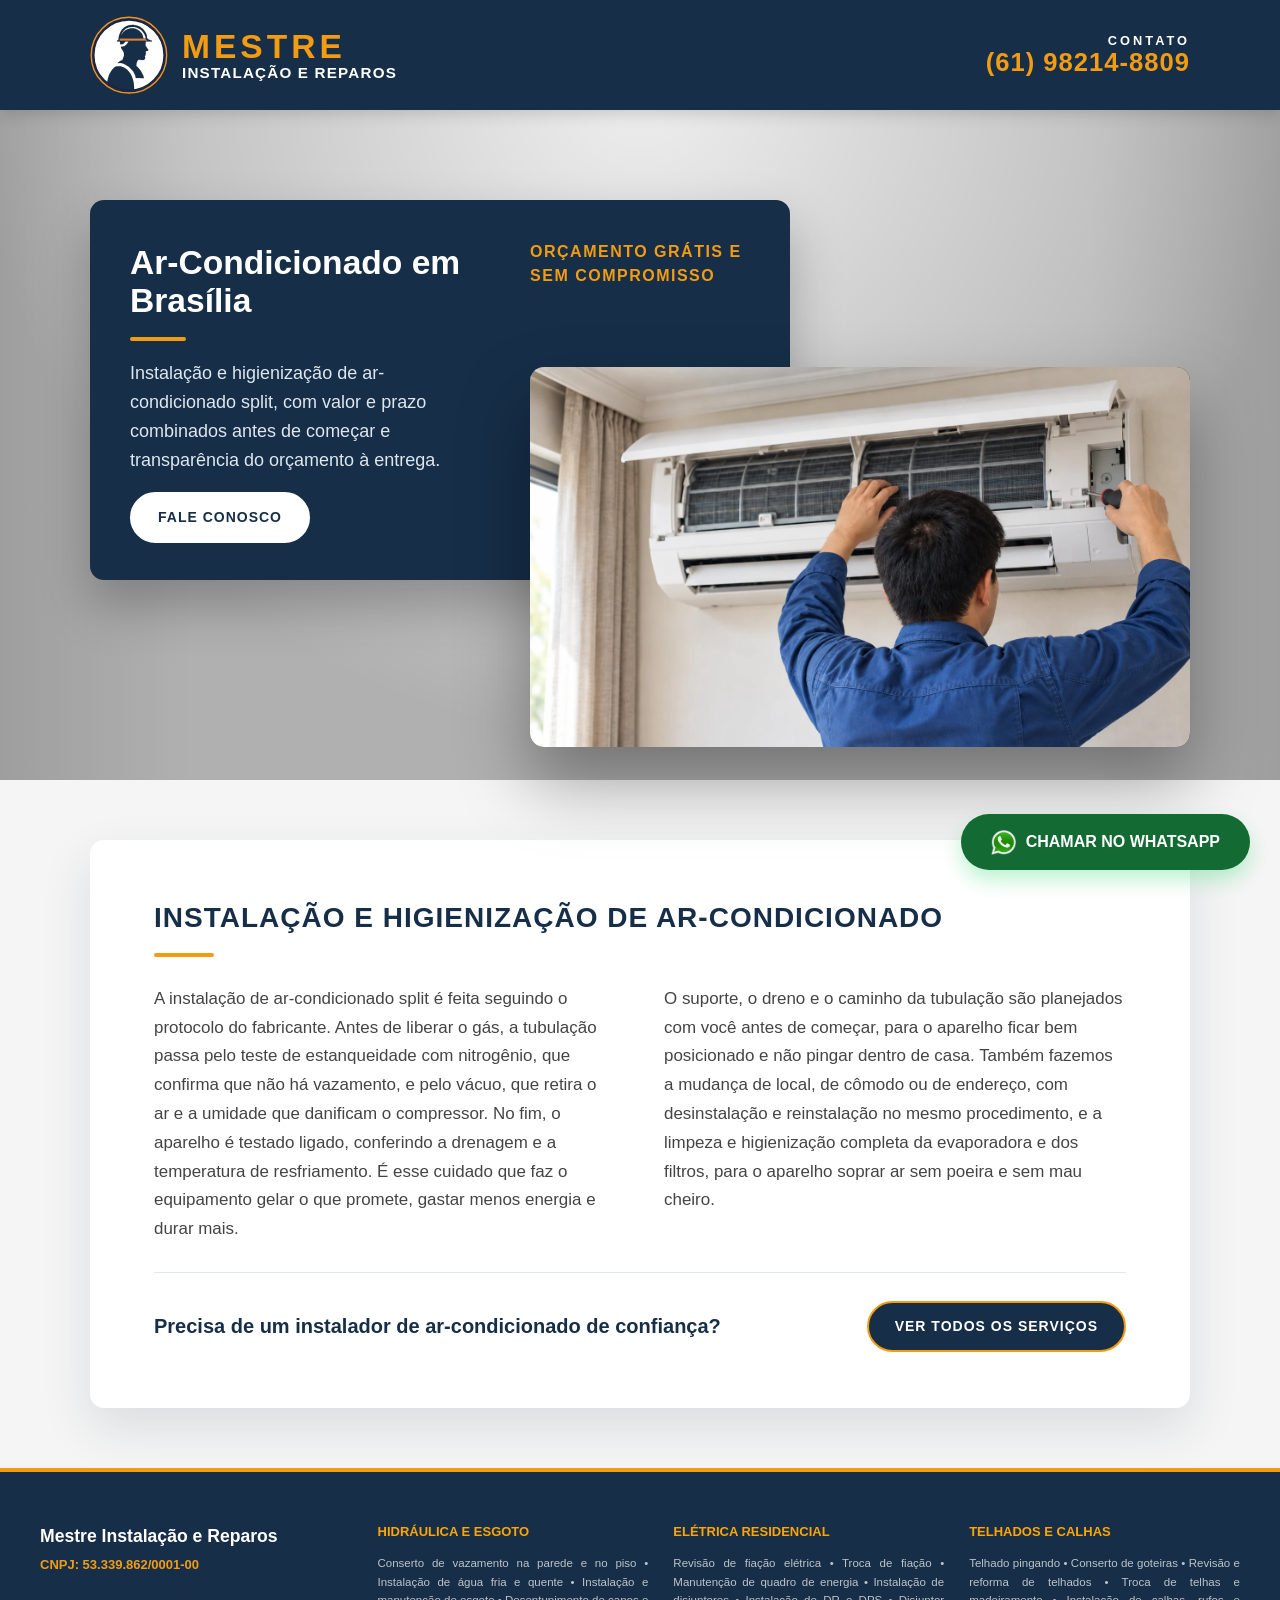
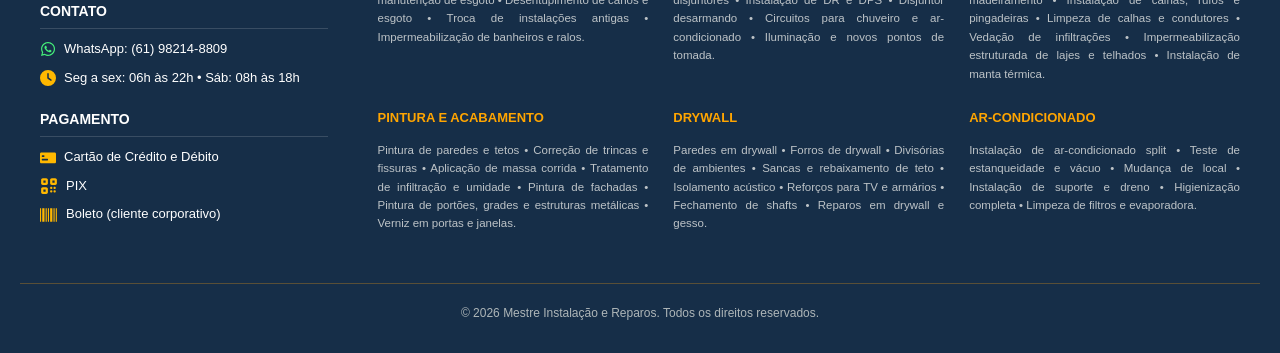
<file: ar-condicionado/index.html>
<!DOCTYPE html>
<html lang="pt-br">
<head>
    <meta charset="UTF-8">
    <meta name="viewport" content="width=device-width, initial-scale=1.0">
    <meta name="theme-color" content="#162e48">
    <meta name="description" content="Instalação de ar-condicionado split no protocolo do fabricante, com teste de estanqueidade e vácuo. Mudança de local e higienização. Orçamento grátis.">
    <title>Instalação de Ar-Condicionado em Brasília | Mestre Instalação e Reparos</title>
    <link rel="canonical" href="https://mestreinstalacaoereparos.com.br/ar-condicionado/">

    <!-- Pré-visualização do link (WhatsApp, Facebook) -->
    <meta property="og:title" content="Instalação de Ar-Condicionado em Brasília | Mestre Instalação e Reparos">
    <meta property="og:description" content="Instalação e higienização de ar-condicionado split. Valor e prazo combinados antes de começar.">
    <meta property="og:image" content="https://mestreinstalacaoereparos.com.br/imagem/logo-wats.png">
    <meta property="og:image:type" content="image/png">
    <meta property="og:image:width" content="207">
    <meta property="og:image:height" content="208">
    <meta property="og:url" content="https://mestreinstalacaoereparos.com.br/ar-condicionado/">
    <meta property="og:type" content="website">

    <link rel="stylesheet" href="../style.css?v=2.8">
    <link rel="stylesheet" href="../mobile.css?v=1.7" media="screen and (max-width: 932px)">
    <link rel="stylesheet" href="../servico.css?v=1.8">

    <!-- Ícone da aba -->
    <link rel="icon" type="image/svg+xml" href="../imagem/LOGO-BARRA-ENDERECO-SITE.svg">

    <!-- Dados estruturados para o Google (não aparecem na tela) -->
    <script type="application/ld+json">
    {
      "@context": "https://schema.org",
      "@type": "Service",
      "name": "Ar-Condicionado",
      "description": "Instalação de ar-condicionado split no protocolo do fabricante, com teste de estanqueidade e vácuo. Mudança de local e higienização. Orçamento grátis.",
      "url": "https://mestreinstalacaoereparos.com.br/ar-condicionado/",
      "areaServed": {
        "@type": "City",
        "name": "Brasília"
      },
      "provider": {
        "@type": "HomeAndConstructionBusiness",
        "@id": "https://mestreinstalacaoereparos.com.br/#empresa",
        "name": "Mestre Instalação e Reparos",
        "url": "https://mestreinstalacaoereparos.com.br/",
        "telephone": "+55-61-98214-8809"
      }
    }
    </script>
</head>

<body>

    <!-- ====================== CABEÇALHO ====================== -->
    <header>
        <div class="header-container">
            <a href="../" class="marca" aria-label="Mestre Instalação e Reparos, página inicial">
                <img src="../imagem/LOGO-BARRA-ENDERECO-SITE.svg" alt="" class="marca-icone" width="80" height="80" fetchpriority="high">
                <span class="marca-nome">
                    <span class="marca-mestre">Mestre</span>
                    <span class="marca-sub">Instalação e Reparos</span>
                </span>
            </a>
            <nav>
                <a href="https://wa.me/5561982148809?text=Ol%C3%A1%2C%20Mestre!%20Gostaria%20de%20um%20or%C3%A7amento%20de%20ar-condicionado." target="_blank" rel="noopener noreferrer" class="contato-header" aria-label="Contato (61) 98214-8809, chamar no WhatsApp">
                    <span class="contato-label">Contato</span>
                    <span class="contato-numero">(61) 98214-8809</span>
                </a>
            </nav>
        </div>
    </header>

    <!-- ====================== VITRINE (caixa principal com fundo de metal) ====================== -->
    <main class="vitrine vitrine--invertida">
        <div class="vitrine-palco">

            <!-- Área 2: apresentação (atrás) -->
            <div class="vitrine-area2">
                <div class="vitrine-texto">
                    <h1>Ar-Condicionado em Brasília</h1>
                    <div class="vitrine-linha"></div>
                    <p>Instalação e higienização de ar-condicionado split, com valor e prazo combinados antes de começar e transparência do orçamento à entrega.</p>
                    <a href="https://wa.me/5561982148809?text=Ol%C3%A1%2C%20Mestre!%20Gostaria%20de%20um%20or%C3%A7amento%20de%20ar-condicionado." target="_blank" rel="noopener noreferrer" class="btn-fale-conosco">Fale conosco</a>
                </div>
                <p class="vitrine-orcamento">Orçamento grátis e sem compromisso</p>
            </div>

            <!-- Área 1: foto (na frente) -->
            <div class="vitrine-area1">
                <img src="../imagem/servicos/ar-condicionado.webp" alt="Técnico abrindo a tampa de um ar-condicionado split para fazer a limpeza" width="1536" height="1024" fetchpriority="high">
            </div>

        </div>
    </main>

    <!-- ====================== TEXTO DO SERVIÇO (para o Google) ====================== -->
    <section class="servico-conteudo">
        <h2>Instalação e higienização de ar-condicionado</h2>
        <div class="servico-linha"></div>

        <div class="servico-colunas">
            <p>A instalação de ar-condicionado split é feita seguindo o protocolo do fabricante. Antes de liberar o gás, a tubulação passa pelo teste de estanqueidade com nitrogênio, que confirma que não há vazamento, e pelo vácuo, que retira o ar e a umidade que danificam o compressor. No fim, o aparelho é testado ligado, conferindo a drenagem e a temperatura de resfriamento. É esse cuidado que faz o equipamento gelar o que promete, gastar menos energia e durar mais.</p>
            <p>O suporte, o dreno e o caminho da tubulação são planejados com você antes de começar, para o aparelho ficar bem posicionado e não pingar dentro de casa. Também fazemos a mudança de local, de cômodo ou de endereço, com desinstalação e reinstalação no mesmo procedimento, e a limpeza e higienização completa da evaporadora e dos filtros, para o aparelho soprar ar sem poeira e sem mau cheiro.</p>
        </div>

        <div class="servico-chamada">
            <p>Precisa de um instalador de ar&#8209;condicionado de confiança?</p>
            <div class="servico-acoes">
                <a href="../#servicos" class="link-voltar">Ver todos os serviços</a>
                <!-- Aparece só no celular deitado, onde o botão flutuante fica escondido -->
                <a href="https://wa.me/5561982148809?text=Ol%C3%A1%2C%20Mestre!%20Gostaria%20de%20um%20or%C3%A7amento%20de%20ar-condicionado." target="_blank" rel="noopener noreferrer" class="btn-servico-whats btn-so-deitado">
                    <img src="../imagem/whatsapp.webp" alt="" class="icone-whats" width="25" height="25">
                    Chamar no WhatsApp
                </a>
            </div>
        </div>
    </section>

    <!-- ====================== RODAPÉ ====================== -->
    <footer class="fat-footer">
        <div class="footer-container-principal">

            <div class="bloco-identidade">
                <span class="logo-footer-texto">Mestre Instalação e Reparos</span>
                <p class="cnpj-destaque">CNPJ: 53.339.862/0001-00</p>

                <div class="contato-horario">
                    <h3>CONTATO</h3>
                    <p>
                        <svg viewBox="0 0 448 512" width="16" height="16" fill="#45f07a"><path d="M380.9 97.1C339 55.1 283.2 32 223.9 32c-122.4 0-222 99.6-222 222 0 39.1 10.2 77.3 29.6 111L0 480l117.7-30.9c32.4 17.7 68.9 27 106.1 27h.1c122.3 0 224.1-99.6 224.1-222 0-59.3-25.2-115-67.1-157zm-157 341.6c-33.1 0-65.6-8.9-94-25.7l-6.7-4-69.8 18.3L72 359.2l-4.4-7c-18.5-29.4-28.2-63.3-28.2-98.2 0-101.7 82.8-184.5 184.6-184.5 49.3 0 95.6 19.2 130.4 54.1 34.8 34.9 56.2 81.2 56.1 130.5 0 101.8-84.9 184.6-186.6 184.6zm101.2-138.2c-5.5-2.8-32.8-16.2-37.9-18-5.1-1.9-8.8-2.8-12.5 2.8-3.7 5.6-14.3 18-17.6 21.8-3.2 3.7-6.5 4.2-12 1.4-5.5-2.8-23.4-8.6-44.6-27.4-16.5-14.7-27.6-32.8-30.8-38.4-3.2-5.6-.3-8.6 2.5-11.4 2.5-2.5 5.5-6.5 8.3-9.7 2.8-3.2 3.7-5.6 5.6-9.3 1.9-3.7.9-6.9-.5-9.7-1.4-2.8-12.5-30.1-17.1-41.2-4.5-10.8-9.1-9.3-12.5-9.5-3.2-.2-6.9-.2-10.6-.2-3.7 0-9.7 1.4-14.8 6.9-5.1 5.6-19.4 19-19.4 46.3 0 27.3 19.9 53.7 22.6 57.4 2.8 3.7 39.1 59.7 94.8 83.8 13.3 5.7 23.6 9.2 31.7 11.7 13.3 4.2 25.5 3.6 35.2 2.2 10.8-1.6 32.8-13.4 37.4-26.4 4.6-13 4.6-24.1 3.2-26.4-1.3-2.5-5-3.9-10.5-6.6z"/></svg>
                        WhatsApp: (61) 98214-8809
                    </p>
                    <p>
                        <svg viewBox="0 0 512 512" width="16" height="16" fill="#FFB800"><path d="M256 0a256 256 0 1 1 0 512A256 256 0 1 1 256 0zM232 120V256c0 8 4 15.5 10.7 20l96 64c11 7.4 25.9 4.4 33.3-6.7s4.4-25.9-6.7-33.3L280 243.2V120c0-13.3-10.7-24-24-24s-24 10.7-24 24z"/></svg>
                        Seg a sex: 06h às 22h • Sáb: 08h às 18h
                    </p>
                </div>

                <div class="pagamento-footer">
                    <h3>PAGAMENTO</h3>
                    <p>
                        <svg viewBox="0 0 576 512" width="16" height="16" fill="#FFB800"><path d="M0 432c0 26.5 21.5 48 48 48H528c26.5 0 48-21.5 48-48V144c0-26.5-21.5-48-48-48H48C21.5 96 0 117.5 0 144V432zM80 192h64c8.8 0 16 7.2 16 16v32c0 8.8-7.2 16-16 16H80c-8.8 0-16-7.2-16-16V208c0-8.8 7.2-16 16-16zm0 128h192c8.8 0 16 7.2 16 16v32c0 8.8-7.2 16-16 16H80c-8.8 0-16-7.2-16-16V336c0-8.8 7.2-16 16-16z"/></svg>
                        Cartão de Crédito e Débito
                    </p>
                    <p>
                        <svg viewBox="0 0 448 512" width="18" height="18" fill="#FFB800"><path d="M0 80C0 53.5 21.5 32 48 32h96c26.5 0 48 21.5 48 48v96c0 26.5-21.5 48-48 48H48c-26.5 0-48-21.5-48-48V80zM64 96v64h64V96H64zM0 336c0-26.5 21.5-48 48-48h96c26.5 0 48 21.5 48 48v96c0 26.5-21.5 48-48 48H48c-26.5 0-48-21.5-48-48V336zm64 16v64h64v-64H64zM304 32h96c26.5 0 48 21.5 48 48v96c0 26.5-21.5 48-48 48h-96c-26.5 0-48-21.5-48-48V80c0-26.5 21.5-48 48-48zm80 64h-64v64h64V96zM256 304c0-13.3 10.7-24 24-24h16c13.3 0 24 10.7 24 24v16c0 13.3-10.7 24-24 24h-16c-13.3 0-24-10.7-24-24v-16zm96 0c0-13.3 10.7-24 24-24h16c13.3 0 24 10.7 24 24v16c0 13.3-10.7 24-24 24h-16c-13.3 0-24-10.7-24-24v-16zm-96 96c0-13.3 10.7-24 24-24h16c13.3 0 24 10.7 24 24v16c0 13.3-10.7 24-24 24h-16c-13.3 0-24-10.7-24-24v-16zm96 0c0-13.3 10.7-24 24-24h16c13.3 0 24 10.7 24 24v16c0 13.3-10.7 24-24 24h-16c-13.3 0-24-10.7-24-24v-16z"/></svg>
                        PIX
                    </p>
                    <p>
                        <svg viewBox="0 0 512 512" width="18" height="18" fill="#FFB800"><path d="M0 448V64h32v384H0zm64 0V64h64v384H64zm96 0V64h32v384h-32zm64 0V64h32v384h-32zm64 0V64h64v384h-64zm96 0V64h32v384h-32zm64 0V64h32v384h-32z"/></svg>
                        Boleto (cliente corporativo)
                    </p>
                </div>
            </div>

            <div class="bloco-servicos-seo">
                <div class="grade-interna-servicos">
                    <div class="col-servico">
                        <h3><a href="../hidraulica/">HIDRÁULICA E ESGOTO</a></h3>
                        <p>Conserto de vazamento na parede e no piso • Instalação de água fria e quente • Instalação e manutenção de esgoto • Desentupimento de canos e esgoto • Troca de instalações antigas • Impermeabilização de banheiros e ralos.</p>
                    </div>

                    <div class="col-servico">
                        <h3><a href="../eletrica/">ELÉTRICA RESIDENCIAL</a></h3>
                        <p>Revisão de fiação elétrica • Troca de fiação • Manutenção de quadro de energia • Instalação de disjuntores • Instalação de DR e DPS • Disjuntor desarmando • Circuitos para chuveiro e ar-condicionado • Iluminação e novos pontos de tomada.</p>
                    </div>

                    <div class="col-servico">
                        <h3><a href="../telhados-e-calhas/">TELHADOS E CALHAS</a></h3>
                        <p>Telhado pingando • Conserto de goteiras • Revisão e reforma de telhados • Troca de telhas e madeiramento • Instalação de calhas, rufos e pingadeiras • Limpeza de calhas e condutores • Vedação de infiltrações • Impermeabilização estruturada de lajes e telhados • Instalação de manta térmica.</p>
                    </div>

                    <div class="col-servico">
                        <h3><a href="../pintura/">PINTURA E ACABAMENTO</a></h3>
                        <p>Pintura de paredes e tetos • Correção de trincas e fissuras • Aplicação de massa corrida • Tratamento de infiltração e umidade • Pintura de fachadas • Pintura de portões, grades e estruturas metálicas • Verniz em portas e janelas.</p>
                    </div>

                    <div class="col-servico">
                        <h3><a href="../drywall/">DRYWALL</a></h3>
                        <p>Paredes em drywall • Forros de drywall • Divisórias de ambientes • Sancas e rebaixamento de teto • Isolamento acústico • Reforços para TV e armários • Fechamento de shafts • Reparos em drywall e gesso.</p>
                    </div>

                    <div class="col-servico">
                        <h3><a href="../ar-condicionado/">AR-CONDICIONADO</a></h3>
                        <p>Instalação de ar-condicionado split • Teste de estanqueidade e vácuo • Mudança de local • Instalação de suporte e dreno • Higienização completa • Limpeza de filtros e evaporadora.</p>
                    </div>
                </div>
            </div>
        </div>

        <div class="footer-final">
            <div class="linha-decorativa"></div>
            <p>© 2026 Mestre Instalação e Reparos. Todos os direitos reservados.</p>
        </div>
    </footer>

    <!-- Botão flutuante do WhatsApp -->
    <a href="https://wa.me/5561982148809?text=Ol%C3%A1%2C%20Mestre!%20Gostaria%20de%20um%20or%C3%A7amento%20de%20ar-condicionado." class="whatsapp-fixo" target="_blank" rel="noopener noreferrer" aria-label="Chamar no WhatsApp">
        <img src="../imagem/whatsapp.webp" alt="" class="icone-whats" width="25" height="25">
        <span class="whatsapp-fixo-texto">CHAMAR NO WHATSAPP</span>
    </a>

    <script src="../script.js?v=1.6" defer></script>

</body>
</html>
</file>
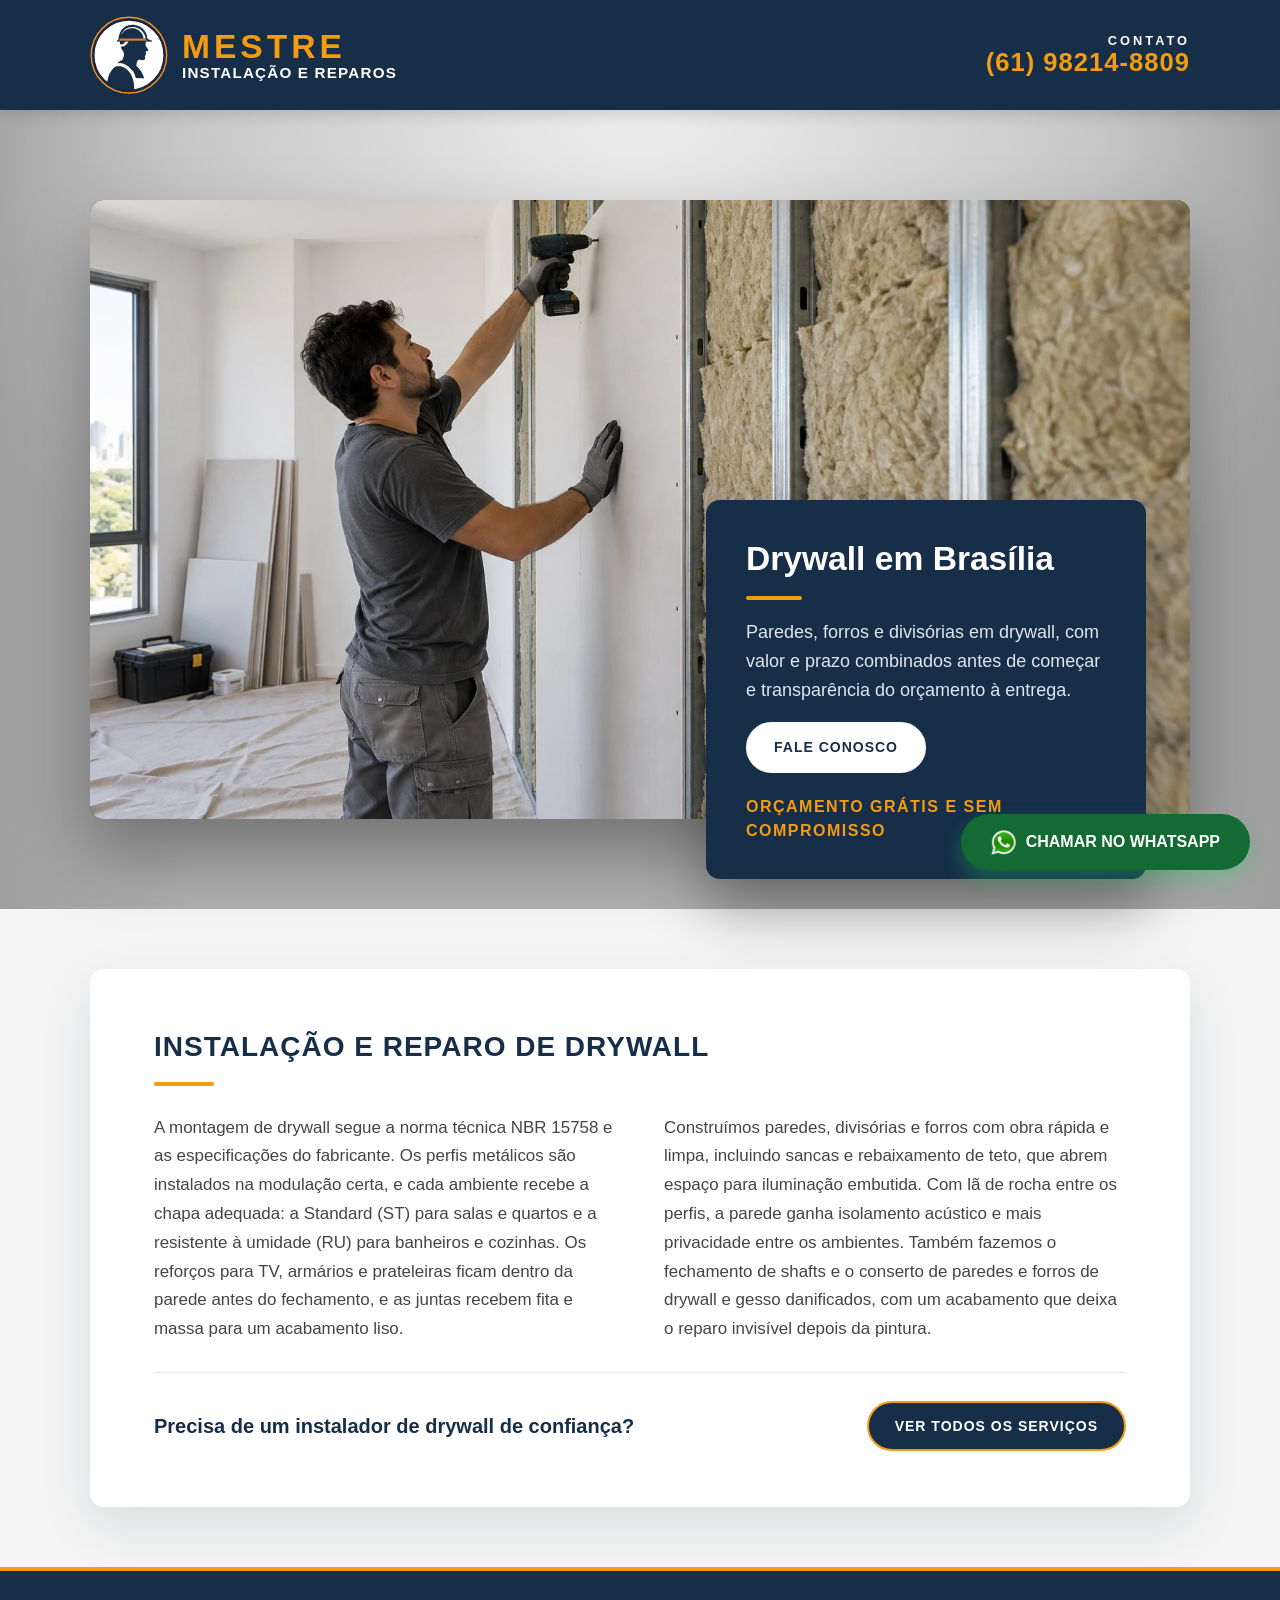
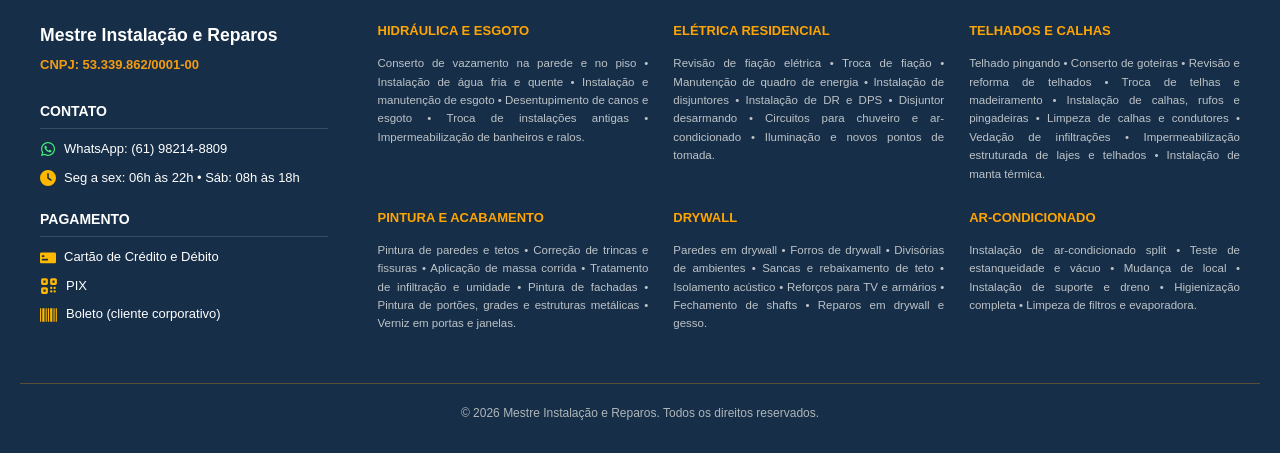
<file: drywall/index.html>
<!DOCTYPE html>
<html lang="pt-br">
<head>
    <meta charset="UTF-8">
    <meta name="viewport" content="width=device-width, initial-scale=1.0">
    <meta name="theme-color" content="#162e48">
    <meta name="description" content="Paredes, forros e divisórias de drywall pela norma NBR 15758, com isolamento acústico, sancas e reparo de drywall e gesso. Orçamento grátis.">
    <title>Instalação de Drywall em Brasília | Mestre Instalação e Reparos</title>
    <link rel="canonical" href="https://mestreinstalacaoereparos.com.br/drywall/">

    <!-- Pré-visualização do link (WhatsApp, Facebook) -->
    <meta property="og:title" content="Instalação de Drywall em Brasília | Mestre Instalação e Reparos">
    <meta property="og:description" content="Paredes, forros e divisórias em drywall. Valor e prazo combinados antes de começar.">
    <meta property="og:image" content="https://mestreinstalacaoereparos.com.br/imagem/logo-wats.png">
    <meta property="og:image:type" content="image/png">
    <meta property="og:image:width" content="207">
    <meta property="og:image:height" content="208">
    <meta property="og:url" content="https://mestreinstalacaoereparos.com.br/drywall/">
    <meta property="og:type" content="website">

    <link rel="stylesheet" href="../style.css?v=2.8">
    <link rel="stylesheet" href="../mobile.css?v=1.7" media="screen and (max-width: 932px)">
    <link rel="stylesheet" href="../servico.css?v=2.1">

    <!-- Ícone da aba -->
    <link rel="icon" type="image/svg+xml" href="../imagem/LOGO-BARRA-ENDERECO-SITE.svg">

    <!-- Dados estruturados para o Google (não aparecem na tela) -->
    <script type="application/ld+json">
    {
      "@context": "https://schema.org",
      "@type": "Service",
      "name": "Drywall",
      "description": "Paredes, forros e divisórias de drywall pela norma NBR 15758, com isolamento acústico, sancas e reparo de drywall e gesso. Orçamento grátis.",
      "url": "https://mestreinstalacaoereparos.com.br/drywall/",
      "areaServed": {
        "@type": "City",
        "name": "Brasília"
      },
      "provider": {
        "@type": "HomeAndConstructionBusiness",
        "@id": "https://mestreinstalacaoereparos.com.br/#empresa",
        "name": "Mestre Instalação e Reparos",
        "url": "https://mestreinstalacaoereparos.com.br/",
        "telephone": "+55-61-98214-8809"
      }
    }
    </script>
</head>

<body>

    <!-- ====================== CABEÇALHO ====================== -->
    <header>
        <div class="header-container">
            <a href="../" class="marca" aria-label="Mestre Instalação e Reparos, página inicial">
                <img src="../imagem/LOGO-BARRA-ENDERECO-SITE.svg" alt="" class="marca-icone" width="80" height="80" fetchpriority="high">
                <span class="marca-nome">
                    <span class="marca-mestre">Mestre</span>
                    <span class="marca-sub">Instalação e Reparos</span>
                </span>
            </a>
            <nav>
                <a href="https://wa.me/5561982148809?text=Ol%C3%A1%2C%20Mestre!%20Gostaria%20de%20um%20or%C3%A7amento%20de%20drywall." target="_blank" rel="noopener noreferrer" class="contato-header" aria-label="Contato (61) 98214-8809, chamar no WhatsApp">
                    <span class="contato-label">Contato</span>
                    <span class="contato-numero">(61) 98214-8809</span>
                </a>
            </nav>
        </div>
    </header>

    <!-- ====================== VITRINE (caixa principal com fundo de metal) ====================== -->
    <main class="vitrine vitrine--capa-direita">
        <div class="vitrine-palco">

            <!-- Área 2: apresentação (atrás) -->
            <div class="vitrine-area2">
                <div class="vitrine-texto">
                    <h1>Drywall em Brasília</h1>
                    <div class="vitrine-linha"></div>
                    <p>Paredes, forros e divisórias em drywall, com valor e prazo combinados antes de começar e transparência do orçamento à entrega.</p>
                    <a href="https://wa.me/5561982148809?text=Ol%C3%A1%2C%20Mestre!%20Gostaria%20de%20um%20or%C3%A7amento%20de%20drywall." target="_blank" rel="noopener noreferrer" class="btn-fale-conosco">Fale conosco</a>
                </div>
                <p class="vitrine-orcamento">Orçamento grátis e sem compromisso</p>
            </div>

            <!-- Área 1: foto (na frente) -->
            <div class="vitrine-area1">
                <img src="../imagem/servicos/drywall.webp" alt="Profissional fixando chapa de drywall numa parede com perfis metálicos e lã de rocha" width="1536" height="1024" fetchpriority="high">
            </div>

        </div>
    </main>

    <!-- ====================== TEXTO DO SERVIÇO (para o Google) ====================== -->
    <section class="servico-conteudo">
        <h2>Instalação e reparo de drywall</h2>
        <div class="servico-linha"></div>

        <div class="servico-colunas">
            <p>A montagem de drywall segue a norma técnica NBR&nbsp;15758 e as especificações do fabricante. Os perfis metálicos são instalados na modulação certa, e cada ambiente recebe a chapa adequada: a Standard (ST) para salas e quartos e a resistente à umidade (RU) para banheiros e cozinhas. Os reforços para TV, armários e prateleiras ficam dentro da parede antes do fechamento, e as juntas recebem fita e massa para um acabamento liso.</p>
            <p>Construímos paredes, divisórias e forros com obra rápida e limpa, incluindo sancas e rebaixamento de teto, que abrem espaço para iluminação embutida. Com lã de rocha entre os perfis, a parede ganha isolamento acústico e mais privacidade entre os ambientes. Também fazemos o fechamento de shafts e o conserto de paredes e forros de drywall e gesso danificados, com um acabamento que deixa o reparo invisível depois da pintura.</p>
        </div>

        <div class="servico-chamada">
            <p>Precisa de um instalador de drywall de confiança?</p>
            <div class="servico-acoes">
                <a href="../#servicos" class="link-voltar">Ver todos os serviços</a>
                <!-- Aparece só no celular deitado, onde o botão flutuante fica escondido -->
                <a href="https://wa.me/5561982148809?text=Ol%C3%A1%2C%20Mestre!%20Gostaria%20de%20um%20or%C3%A7amento%20de%20drywall." target="_blank" rel="noopener noreferrer" class="btn-servico-whats btn-so-deitado">
                    <img src="../imagem/whatsapp.webp" alt="" class="icone-whats" width="25" height="25">
                    Chamar no WhatsApp
                </a>
            </div>
        </div>
    </section>

    <!-- ====================== RODAPÉ ====================== -->
    <footer class="fat-footer">
        <div class="footer-container-principal">

            <div class="bloco-identidade">
                <span class="logo-footer-texto">Mestre Instalação e Reparos</span>
                <p class="cnpj-destaque">CNPJ: 53.339.862/0001-00</p>

                <div class="contato-horario">
                    <h3>CONTATO</h3>
                    <p>
                        <svg viewBox="0 0 448 512" width="16" height="16" fill="#45f07a"><path d="M380.9 97.1C339 55.1 283.2 32 223.9 32c-122.4 0-222 99.6-222 222 0 39.1 10.2 77.3 29.6 111L0 480l117.7-30.9c32.4 17.7 68.9 27 106.1 27h.1c122.3 0 224.1-99.6 224.1-222 0-59.3-25.2-115-67.1-157zm-157 341.6c-33.1 0-65.6-8.9-94-25.7l-6.7-4-69.8 18.3L72 359.2l-4.4-7c-18.5-29.4-28.2-63.3-28.2-98.2 0-101.7 82.8-184.5 184.6-184.5 49.3 0 95.6 19.2 130.4 54.1 34.8 34.9 56.2 81.2 56.1 130.5 0 101.8-84.9 184.6-186.6 184.6zm101.2-138.2c-5.5-2.8-32.8-16.2-37.9-18-5.1-1.9-8.8-2.8-12.5 2.8-3.7 5.6-14.3 18-17.6 21.8-3.2 3.7-6.5 4.2-12 1.4-5.5-2.8-23.4-8.6-44.6-27.4-16.5-14.7-27.6-32.8-30.8-38.4-3.2-5.6-.3-8.6 2.5-11.4 2.5-2.5 5.5-6.5 8.3-9.7 2.8-3.2 3.7-5.6 5.6-9.3 1.9-3.7.9-6.9-.5-9.7-1.4-2.8-12.5-30.1-17.1-41.2-4.5-10.8-9.1-9.3-12.5-9.5-3.2-.2-6.9-.2-10.6-.2-3.7 0-9.7 1.4-14.8 6.9-5.1 5.6-19.4 19-19.4 46.3 0 27.3 19.9 53.7 22.6 57.4 2.8 3.7 39.1 59.7 94.8 83.8 13.3 5.7 23.6 9.2 31.7 11.7 13.3 4.2 25.5 3.6 35.2 2.2 10.8-1.6 32.8-13.4 37.4-26.4 4.6-13 4.6-24.1 3.2-26.4-1.3-2.5-5-3.9-10.5-6.6z"/></svg>
                        WhatsApp: (61) 98214-8809
                    </p>
                    <p>
                        <svg viewBox="0 0 512 512" width="16" height="16" fill="#FFB800"><path d="M256 0a256 256 0 1 1 0 512A256 256 0 1 1 256 0zM232 120V256c0 8 4 15.5 10.7 20l96 64c11 7.4 25.9 4.4 33.3-6.7s4.4-25.9-6.7-33.3L280 243.2V120c0-13.3-10.7-24-24-24s-24 10.7-24 24z"/></svg>
                        Seg a sex: 06h às 22h • Sáb: 08h às 18h
                    </p>
                </div>

                <div class="pagamento-footer">
                    <h3>PAGAMENTO</h3>
                    <p>
                        <svg viewBox="0 0 576 512" width="16" height="16" fill="#FFB800"><path d="M0 432c0 26.5 21.5 48 48 48H528c26.5 0 48-21.5 48-48V144c0-26.5-21.5-48-48-48H48C21.5 96 0 117.5 0 144V432zM80 192h64c8.8 0 16 7.2 16 16v32c0 8.8-7.2 16-16 16H80c-8.8 0-16-7.2-16-16V208c0-8.8 7.2-16 16-16zm0 128h192c8.8 0 16 7.2 16 16v32c0 8.8-7.2 16-16 16H80c-8.8 0-16-7.2-16-16V336c0-8.8 7.2-16 16-16z"/></svg>
                        Cartão de Crédito e Débito
                    </p>
                    <p>
                        <svg viewBox="0 0 448 512" width="18" height="18" fill="#FFB800"><path d="M0 80C0 53.5 21.5 32 48 32h96c26.5 0 48 21.5 48 48v96c0 26.5-21.5 48-48 48H48c-26.5 0-48-21.5-48-48V80zM64 96v64h64V96H64zM0 336c0-26.5 21.5-48 48-48h96c26.5 0 48 21.5 48 48v96c0 26.5-21.5 48-48 48H48c-26.5 0-48-21.5-48-48V336zm64 16v64h64v-64H64zM304 32h96c26.5 0 48 21.5 48 48v96c0 26.5-21.5 48-48 48h-96c-26.5 0-48-21.5-48-48V80c0-26.5 21.5-48 48-48zm80 64h-64v64h64V96zM256 304c0-13.3 10.7-24 24-24h16c13.3 0 24 10.7 24 24v16c0 13.3-10.7 24-24 24h-16c-13.3 0-24-10.7-24-24v-16zm96 0c0-13.3 10.7-24 24-24h16c13.3 0 24 10.7 24 24v16c0 13.3-10.7 24-24 24h-16c-13.3 0-24-10.7-24-24v-16zm-96 96c0-13.3 10.7-24 24-24h16c13.3 0 24 10.7 24 24v16c0 13.3-10.7 24-24 24h-16c-13.3 0-24-10.7-24-24v-16zm96 0c0-13.3 10.7-24 24-24h16c13.3 0 24 10.7 24 24v16c0 13.3-10.7 24-24 24h-16c-13.3 0-24-10.7-24-24v-16z"/></svg>
                        PIX
                    </p>
                    <p>
                        <svg viewBox="0 0 512 512" width="18" height="18" fill="#FFB800"><path d="M0 448V64h32v384H0zm64 0V64h64v384H64zm96 0V64h32v384h-32zm64 0V64h32v384h-32zm64 0V64h64v384h-64zm96 0V64h32v384h-32zm64 0V64h32v384h-32z"/></svg>
                        Boleto (cliente corporativo)
                    </p>
                </div>
            </div>

            <div class="bloco-servicos-seo">
                <div class="grade-interna-servicos">
                    <div class="col-servico">
                        <h3><a href="../hidraulica/">HIDRÁULICA E ESGOTO</a></h3>
                        <p>Conserto de vazamento na parede e no piso • Instalação de água fria e quente • Instalação e manutenção de esgoto • Desentupimento de canos e esgoto • Troca de instalações antigas • Impermeabilização de banheiros e ralos.</p>
                    </div>

                    <div class="col-servico">
                        <h3><a href="../eletrica/">ELÉTRICA RESIDENCIAL</a></h3>
                        <p>Revisão de fiação elétrica • Troca de fiação • Manutenção de quadro de energia • Instalação de disjuntores • Instalação de DR e DPS • Disjuntor desarmando • Circuitos para chuveiro e ar-condicionado • Iluminação e novos pontos de tomada.</p>
                    </div>

                    <div class="col-servico">
                        <h3><a href="../telhados-e-calhas/">TELHADOS E CALHAS</a></h3>
                        <p>Telhado pingando • Conserto de goteiras • Revisão e reforma de telhados • Troca de telhas e madeiramento • Instalação de calhas, rufos e pingadeiras • Limpeza de calhas e condutores • Vedação de infiltrações • Impermeabilização estruturada de lajes e telhados • Instalação de manta térmica.</p>
                    </div>

                    <div class="col-servico">
                        <h3><a href="../pintura/">PINTURA E ACABAMENTO</a></h3>
                        <p>Pintura de paredes e tetos • Correção de trincas e fissuras • Aplicação de massa corrida • Tratamento de infiltração e umidade • Pintura de fachadas • Pintura de portões, grades e estruturas metálicas • Verniz em portas e janelas.</p>
                    </div>

                    <div class="col-servico">
                        <h3><a href="../drywall/">DRYWALL</a></h3>
                        <p>Paredes em drywall • Forros de drywall • Divisórias de ambientes • Sancas e rebaixamento de teto • Isolamento acústico • Reforços para TV e armários • Fechamento de shafts • Reparos em drywall e gesso.</p>
                    </div>

                    <div class="col-servico">
                        <h3><a href="../ar-condicionado/">AR-CONDICIONADO</a></h3>
                        <p>Instalação de ar-condicionado split • Teste de estanqueidade e vácuo • Mudança de local • Instalação de suporte e dreno • Higienização completa • Limpeza de filtros e evaporadora.</p>
                    </div>
                </div>
            </div>
        </div>

        <div class="footer-final">
            <div class="linha-decorativa"></div>
            <p>© 2026 Mestre Instalação e Reparos. Todos os direitos reservados.</p>
        </div>
    </footer>

    <!-- Botão flutuante do WhatsApp -->
    <a href="https://wa.me/5561982148809?text=Ol%C3%A1%2C%20Mestre!%20Gostaria%20de%20um%20or%C3%A7amento%20de%20drywall." class="whatsapp-fixo" target="_blank" rel="noopener noreferrer" aria-label="Chamar no WhatsApp">
        <img src="../imagem/whatsapp.webp" alt="" class="icone-whats" width="25" height="25">
        <span class="whatsapp-fixo-texto">CHAMAR NO WHATSAPP</span>
    </a>

    <script src="../script.js?v=1.6" defer></script>

</body>
</html>
</file>
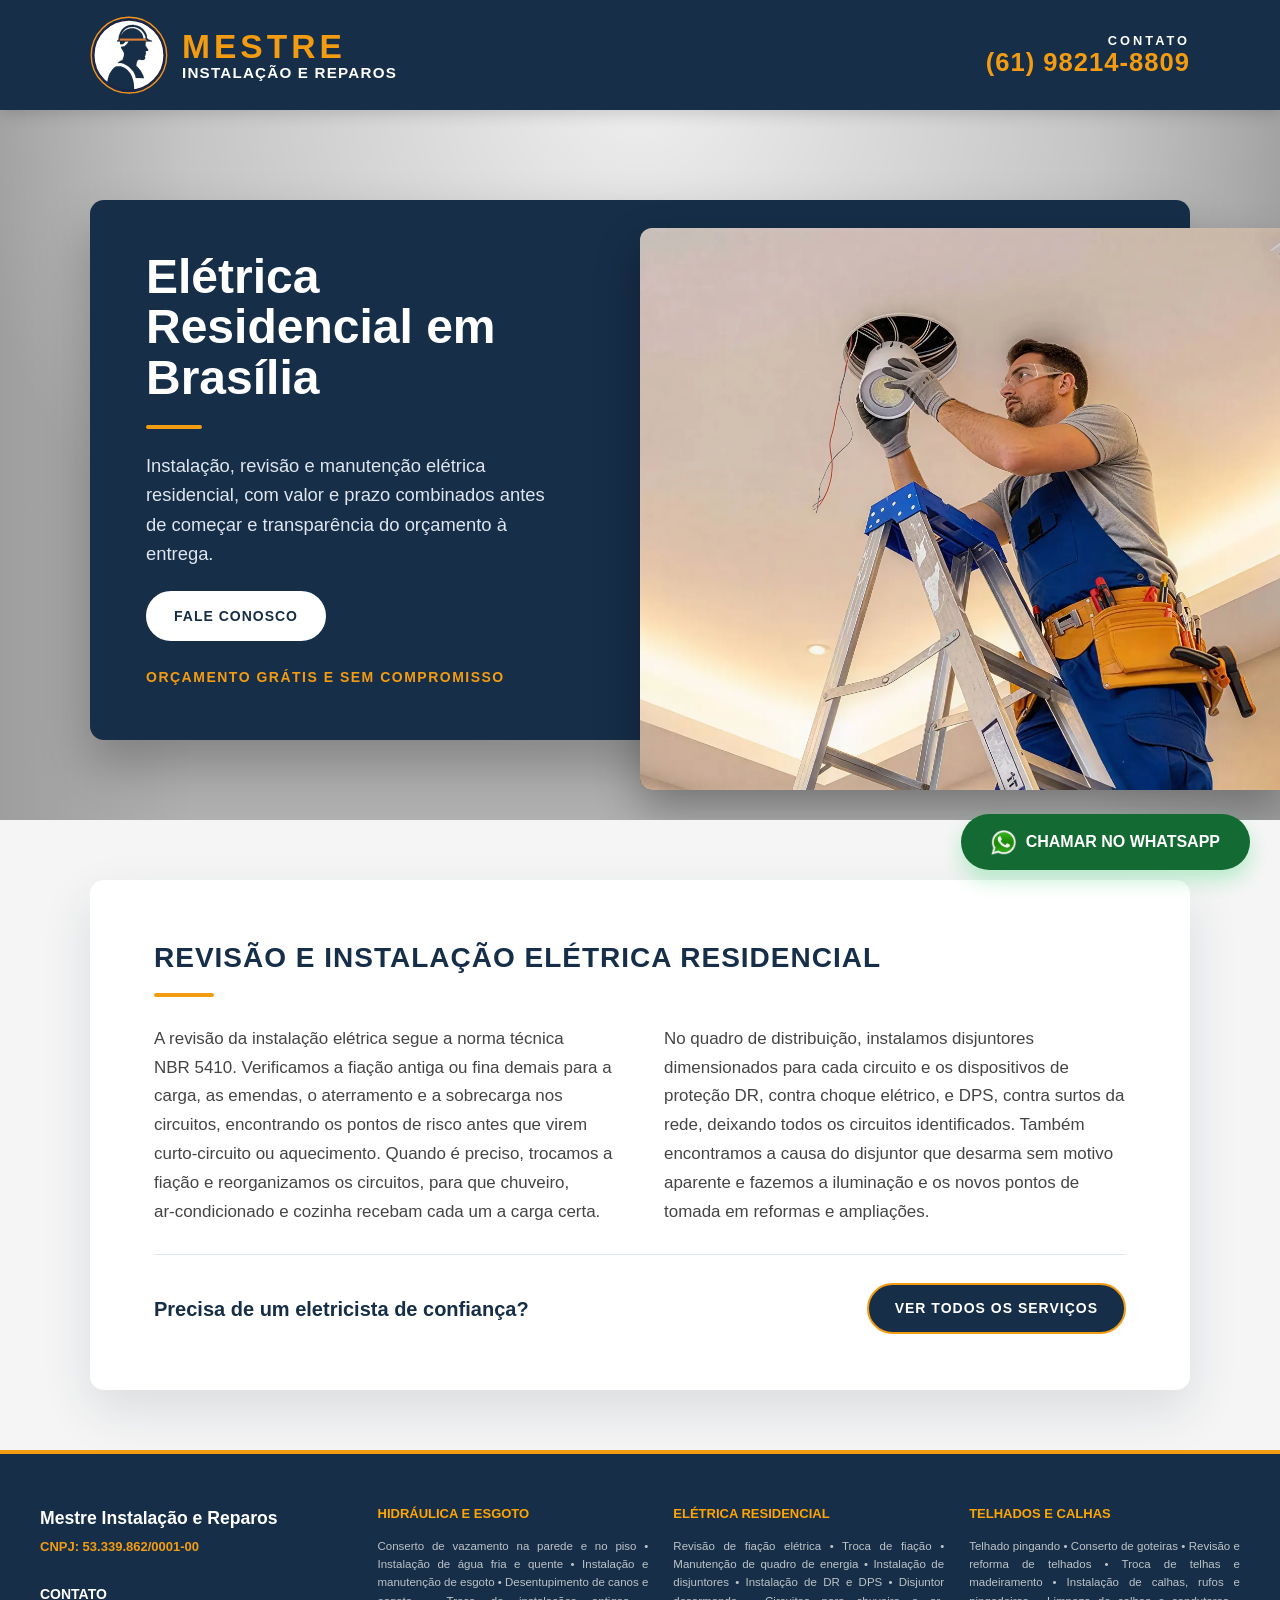
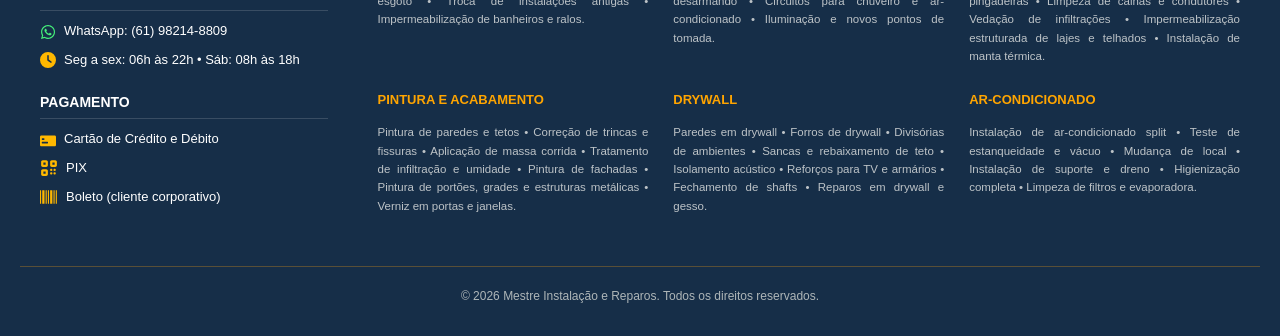
<file: eletrica/index.html>
<!DOCTYPE html>
<html lang="pt-br">
<head>
    <meta charset="UTF-8">
    <meta name="viewport" content="width=device-width, initial-scale=1.0">
    <meta name="theme-color" content="#162e48">
    <meta name="description" content="Revisão elétrica pela norma NBR 5410, troca de fiação, quadro de distribuição com DR e DPS, iluminação e novos pontos. Orçamento grátis.">
    <title>Eletricista Residencial em Brasília | Mestre Instalação e Reparos</title>
    <link rel="canonical" href="https://mestreinstalacaoereparos.com.br/eletrica/">

    <!-- Pré-visualização do link (WhatsApp, Facebook) -->
    <meta property="og:title" content="Eletricista Residencial em Brasília | Mestre Instalação e Reparos">
    <meta property="og:description" content="Instalação, revisão e manutenção elétrica residencial. Valor e prazo combinados antes de começar.">
    <meta property="og:image" content="https://mestreinstalacaoereparos.com.br/imagem/logo-wats.png">
    <meta property="og:image:type" content="image/png">
    <meta property="og:image:width" content="207">
    <meta property="og:image:height" content="208">
    <meta property="og:url" content="https://mestreinstalacaoereparos.com.br/eletrica/">
    <meta property="og:type" content="website">

    <link rel="stylesheet" href="../style.css?v=2.8">
    <link rel="stylesheet" href="../mobile.css?v=1.7" media="screen and (max-width: 932px)">
    <link rel="stylesheet" href="../servico.css?v=1.8">

    <!-- Ícone da aba -->
    <link rel="icon" type="image/svg+xml" href="../imagem/LOGO-BARRA-ENDERECO-SITE.svg">

    <!-- Dados estruturados para o Google (não aparecem na tela) -->
    <script type="application/ld+json">
    {
      "@context": "https://schema.org",
      "@type": "Service",
      "name": "Elétrica Residencial",
      "description": "Revisão elétrica pela norma NBR 5410, troca de fiação, quadro de distribuição com DR e DPS, iluminação e novos pontos. Orçamento grátis.",
      "url": "https://mestreinstalacaoereparos.com.br/eletrica/",
      "areaServed": {
        "@type": "City",
        "name": "Brasília"
      },
      "provider": {
        "@type": "HomeAndConstructionBusiness",
        "@id": "https://mestreinstalacaoereparos.com.br/#empresa",
        "name": "Mestre Instalação e Reparos",
        "url": "https://mestreinstalacaoereparos.com.br/",
        "telephone": "+55-61-98214-8809"
      }
    }
    </script>
</head>

<body>

    <!-- ====================== CABEÇALHO ====================== -->
    <header>
        <div class="header-container">
            <a href="../" class="marca" aria-label="Mestre Instalação e Reparos, página inicial">
                <img src="../imagem/LOGO-BARRA-ENDERECO-SITE.svg" alt="" class="marca-icone" width="80" height="80" fetchpriority="high">
                <span class="marca-nome">
                    <span class="marca-mestre">Mestre</span>
                    <span class="marca-sub">Instalação e Reparos</span>
                </span>
            </a>
            <nav>
                <a href="https://wa.me/5561982148809?text=Ol%C3%A1%2C%20Mestre!%20Gostaria%20de%20um%20or%C3%A7amento%20de%20el%C3%A9trica." target="_blank" rel="noopener noreferrer" class="contato-header" aria-label="Contato (61) 98214-8809, chamar no WhatsApp">
                    <span class="contato-label">Contato</span>
                    <span class="contato-numero">(61) 98214-8809</span>
                </a>
            </nav>
        </div>
    </header>

    <!-- ====================== VITRINE (caixa principal com fundo de metal) ====================== -->
    <main class="vitrine vitrine--dividida">
        <div class="vitrine-palco">

            <!-- Área 2: apresentação (atrás) -->
            <div class="vitrine-area2">
                <div class="vitrine-texto">
                    <h1>Elétrica Residencial em Brasília</h1>
                    <div class="vitrine-linha"></div>
                    <p>Instalação, revisão e manutenção elétrica residencial, com valor e prazo combinados antes de começar e transparência do orçamento à entrega.</p>
                    <a href="https://wa.me/5561982148809?text=Ol%C3%A1%2C%20Mestre!%20Gostaria%20de%20um%20or%C3%A7amento%20de%20el%C3%A9trica." target="_blank" rel="noopener noreferrer" class="btn-fale-conosco">Fale conosco</a>
                </div>
                <p class="vitrine-orcamento">Orçamento grátis e sem compromisso</p>
            </div>

            <!-- Área 1: foto (na frente) -->
            <div class="vitrine-area1">
                <!-- Foto provisória: trocar pelo arquivo definitivo com o mesmo nome (imagem/servicos/eletrica.webp) -->
                <img src="../imagem/servicos/eletrica.webp" alt="Eletricista instalando luminária no teto" width="750" height="409" fetchpriority="high">
            </div>

        </div>
    </main>

    <!-- ====================== TEXTO DO SERVIÇO (para o Google) ====================== -->
    <section class="servico-conteudo">
        <h2>Revisão e instalação elétrica residencial</h2>
        <div class="servico-linha"></div>

        <div class="servico-colunas">
            <p>A revisão da instalação elétrica segue a norma técnica NBR&nbsp;5410. Verificamos a fiação antiga ou fina demais para a carga, as emendas, o aterramento e a sobrecarga nos circuitos, encontrando os pontos de risco antes que virem curto&#8209;circuito ou aquecimento. Quando é preciso, trocamos a fiação e reorganizamos os circuitos, para que chuveiro, ar&#8209;condicionado e cozinha recebam cada um a carga certa.</p>
            <p>No quadro de distribuição, instalamos disjuntores dimensionados para cada circuito e os dispositivos de proteção DR, contra choque elétrico, e DPS, contra surtos da rede, deixando todos os circuitos identificados. Também encontramos a causa do disjuntor que desarma sem motivo aparente e fazemos a iluminação e os novos pontos de tomada em reformas e ampliações.</p>
        </div>

        <div class="servico-chamada">
            <p>Precisa de um eletricista de confiança?</p>
            <div class="servico-acoes">
                <a href="../#servicos" class="link-voltar">Ver todos os serviços</a>
                <!-- Aparece só no celular deitado, onde o botão flutuante fica escondido -->
                <a href="https://wa.me/5561982148809?text=Ol%C3%A1%2C%20Mestre!%20Gostaria%20de%20um%20or%C3%A7amento%20de%20el%C3%A9trica." target="_blank" rel="noopener noreferrer" class="btn-servico-whats btn-so-deitado">
                    <img src="../imagem/whatsapp.webp" alt="" class="icone-whats" width="25" height="25">
                    Chamar no WhatsApp
                </a>
            </div>
        </div>
    </section>

    <!-- ====================== RODAPÉ ====================== -->
    <footer class="fat-footer">
        <div class="footer-container-principal">

            <div class="bloco-identidade">
                <span class="logo-footer-texto">Mestre Instalação e Reparos</span>
                <p class="cnpj-destaque">CNPJ: 53.339.862/0001-00</p>

                <div class="contato-horario">
                    <h3>CONTATO</h3>
                    <p>
                        <svg viewBox="0 0 448 512" width="16" height="16" fill="#45f07a"><path d="M380.9 97.1C339 55.1 283.2 32 223.9 32c-122.4 0-222 99.6-222 222 0 39.1 10.2 77.3 29.6 111L0 480l117.7-30.9c32.4 17.7 68.9 27 106.1 27h.1c122.3 0 224.1-99.6 224.1-222 0-59.3-25.2-115-67.1-157zm-157 341.6c-33.1 0-65.6-8.9-94-25.7l-6.7-4-69.8 18.3L72 359.2l-4.4-7c-18.5-29.4-28.2-63.3-28.2-98.2 0-101.7 82.8-184.5 184.6-184.5 49.3 0 95.6 19.2 130.4 54.1 34.8 34.9 56.2 81.2 56.1 130.5 0 101.8-84.9 184.6-186.6 184.6zm101.2-138.2c-5.5-2.8-32.8-16.2-37.9-18-5.1-1.9-8.8-2.8-12.5 2.8-3.7 5.6-14.3 18-17.6 21.8-3.2 3.7-6.5 4.2-12 1.4-5.5-2.8-23.4-8.6-44.6-27.4-16.5-14.7-27.6-32.8-30.8-38.4-3.2-5.6-.3-8.6 2.5-11.4 2.5-2.5 5.5-6.5 8.3-9.7 2.8-3.2 3.7-5.6 5.6-9.3 1.9-3.7.9-6.9-.5-9.7-1.4-2.8-12.5-30.1-17.1-41.2-4.5-10.8-9.1-9.3-12.5-9.5-3.2-.2-6.9-.2-10.6-.2-3.7 0-9.7 1.4-14.8 6.9-5.1 5.6-19.4 19-19.4 46.3 0 27.3 19.9 53.7 22.6 57.4 2.8 3.7 39.1 59.7 94.8 83.8 13.3 5.7 23.6 9.2 31.7 11.7 13.3 4.2 25.5 3.6 35.2 2.2 10.8-1.6 32.8-13.4 37.4-26.4 4.6-13 4.6-24.1 3.2-26.4-1.3-2.5-5-3.9-10.5-6.6z"/></svg>
                        WhatsApp: (61) 98214-8809
                    </p>
                    <p>
                        <svg viewBox="0 0 512 512" width="16" height="16" fill="#FFB800"><path d="M256 0a256 256 0 1 1 0 512A256 256 0 1 1 256 0zM232 120V256c0 8 4 15.5 10.7 20l96 64c11 7.4 25.9 4.4 33.3-6.7s4.4-25.9-6.7-33.3L280 243.2V120c0-13.3-10.7-24-24-24s-24 10.7-24 24z"/></svg>
                        Seg a sex: 06h às 22h • Sáb: 08h às 18h
                    </p>
                </div>

                <div class="pagamento-footer">
                    <h3>PAGAMENTO</h3>
                    <p>
                        <svg viewBox="0 0 576 512" width="16" height="16" fill="#FFB800"><path d="M0 432c0 26.5 21.5 48 48 48H528c26.5 0 48-21.5 48-48V144c0-26.5-21.5-48-48-48H48C21.5 96 0 117.5 0 144V432zM80 192h64c8.8 0 16 7.2 16 16v32c0 8.8-7.2 16-16 16H80c-8.8 0-16-7.2-16-16V208c0-8.8 7.2-16 16-16zm0 128h192c8.8 0 16 7.2 16 16v32c0 8.8-7.2 16-16 16H80c-8.8 0-16-7.2-16-16V336c0-8.8 7.2-16 16-16z"/></svg>
                        Cartão de Crédito e Débito
                    </p>
                    <p>
                        <svg viewBox="0 0 448 512" width="18" height="18" fill="#FFB800"><path d="M0 80C0 53.5 21.5 32 48 32h96c26.5 0 48 21.5 48 48v96c0 26.5-21.5 48-48 48H48c-26.5 0-48-21.5-48-48V80zM64 96v64h64V96H64zM0 336c0-26.5 21.5-48 48-48h96c26.5 0 48 21.5 48 48v96c0 26.5-21.5 48-48 48H48c-26.5 0-48-21.5-48-48V336zm64 16v64h64v-64H64zM304 32h96c26.5 0 48 21.5 48 48v96c0 26.5-21.5 48-48 48h-96c-26.5 0-48-21.5-48-48V80c0-26.5 21.5-48 48-48zm80 64h-64v64h64V96zM256 304c0-13.3 10.7-24 24-24h16c13.3 0 24 10.7 24 24v16c0 13.3-10.7 24-24 24h-16c-13.3 0-24-10.7-24-24v-16zm96 0c0-13.3 10.7-24 24-24h16c13.3 0 24 10.7 24 24v16c0 13.3-10.7 24-24 24h-16c-13.3 0-24-10.7-24-24v-16zm-96 96c0-13.3 10.7-24 24-24h16c13.3 0 24 10.7 24 24v16c0 13.3-10.7 24-24 24h-16c-13.3 0-24-10.7-24-24v-16zm96 0c0-13.3 10.7-24 24-24h16c13.3 0 24 10.7 24 24v16c0 13.3-10.7 24-24 24h-16c-13.3 0-24-10.7-24-24v-16z"/></svg>
                        PIX
                    </p>
                    <p>
                        <svg viewBox="0 0 512 512" width="18" height="18" fill="#FFB800"><path d="M0 448V64h32v384H0zm64 0V64h64v384H64zm96 0V64h32v384h-32zm64 0V64h32v384h-32zm64 0V64h64v384h-64zm96 0V64h32v384h-32zm64 0V64h32v384h-32z"/></svg>
                        Boleto (cliente corporativo)
                    </p>
                </div>
            </div>

            <div class="bloco-servicos-seo">
                <div class="grade-interna-servicos">
                    <div class="col-servico">
                        <h3><a href="../hidraulica/">HIDRÁULICA E ESGOTO</a></h3>
                        <p>Conserto de vazamento na parede e no piso • Instalação de água fria e quente • Instalação e manutenção de esgoto • Desentupimento de canos e esgoto • Troca de instalações antigas • Impermeabilização de banheiros e ralos.</p>
                    </div>

                    <div class="col-servico">
                        <h3><a href="../eletrica/">ELÉTRICA RESIDENCIAL</a></h3>
                        <p>Revisão de fiação elétrica • Troca de fiação • Manutenção de quadro de energia • Instalação de disjuntores • Instalação de DR e DPS • Disjuntor desarmando • Circuitos para chuveiro e ar-condicionado • Iluminação e novos pontos de tomada.</p>
                    </div>

                    <div class="col-servico">
                        <h3><a href="../telhados-e-calhas/">TELHADOS E CALHAS</a></h3>
                        <p>Telhado pingando • Conserto de goteiras • Revisão e reforma de telhados • Troca de telhas e madeiramento • Instalação de calhas, rufos e pingadeiras • Limpeza de calhas e condutores • Vedação de infiltrações • Impermeabilização estruturada de lajes e telhados • Instalação de manta térmica.</p>
                    </div>

                    <div class="col-servico">
                        <h3><a href="../pintura/">PINTURA E ACABAMENTO</a></h3>
                        <p>Pintura de paredes e tetos • Correção de trincas e fissuras • Aplicação de massa corrida • Tratamento de infiltração e umidade • Pintura de fachadas • Pintura de portões, grades e estruturas metálicas • Verniz em portas e janelas.</p>
                    </div>

                    <div class="col-servico">
                        <h3><a href="../drywall/">DRYWALL</a></h3>
                        <p>Paredes em drywall • Forros de drywall • Divisórias de ambientes • Sancas e rebaixamento de teto • Isolamento acústico • Reforços para TV e armários • Fechamento de shafts • Reparos em drywall e gesso.</p>
                    </div>

                    <div class="col-servico">
                        <h3><a href="../ar-condicionado/">AR-CONDICIONADO</a></h3>
                        <p>Instalação de ar-condicionado split • Teste de estanqueidade e vácuo • Mudança de local • Instalação de suporte e dreno • Higienização completa • Limpeza de filtros e evaporadora.</p>
                    </div>
                </div>
            </div>
        </div>

        <div class="footer-final">
            <div class="linha-decorativa"></div>
            <p>© 2026 Mestre Instalação e Reparos. Todos os direitos reservados.</p>
        </div>
    </footer>

    <!-- Botão flutuante do WhatsApp -->
    <a href="https://wa.me/5561982148809?text=Ol%C3%A1%2C%20Mestre!%20Gostaria%20de%20um%20or%C3%A7amento%20de%20el%C3%A9trica." class="whatsapp-fixo" target="_blank" rel="noopener noreferrer" aria-label="Chamar no WhatsApp">
        <img src="../imagem/whatsapp.webp" alt="" class="icone-whats" width="25" height="25">
        <span class="whatsapp-fixo-texto">CHAMAR NO WHATSAPP</span>
    </a>

    <script src="../script.js?v=1.6" defer></script>

</body>
</html>
</file>
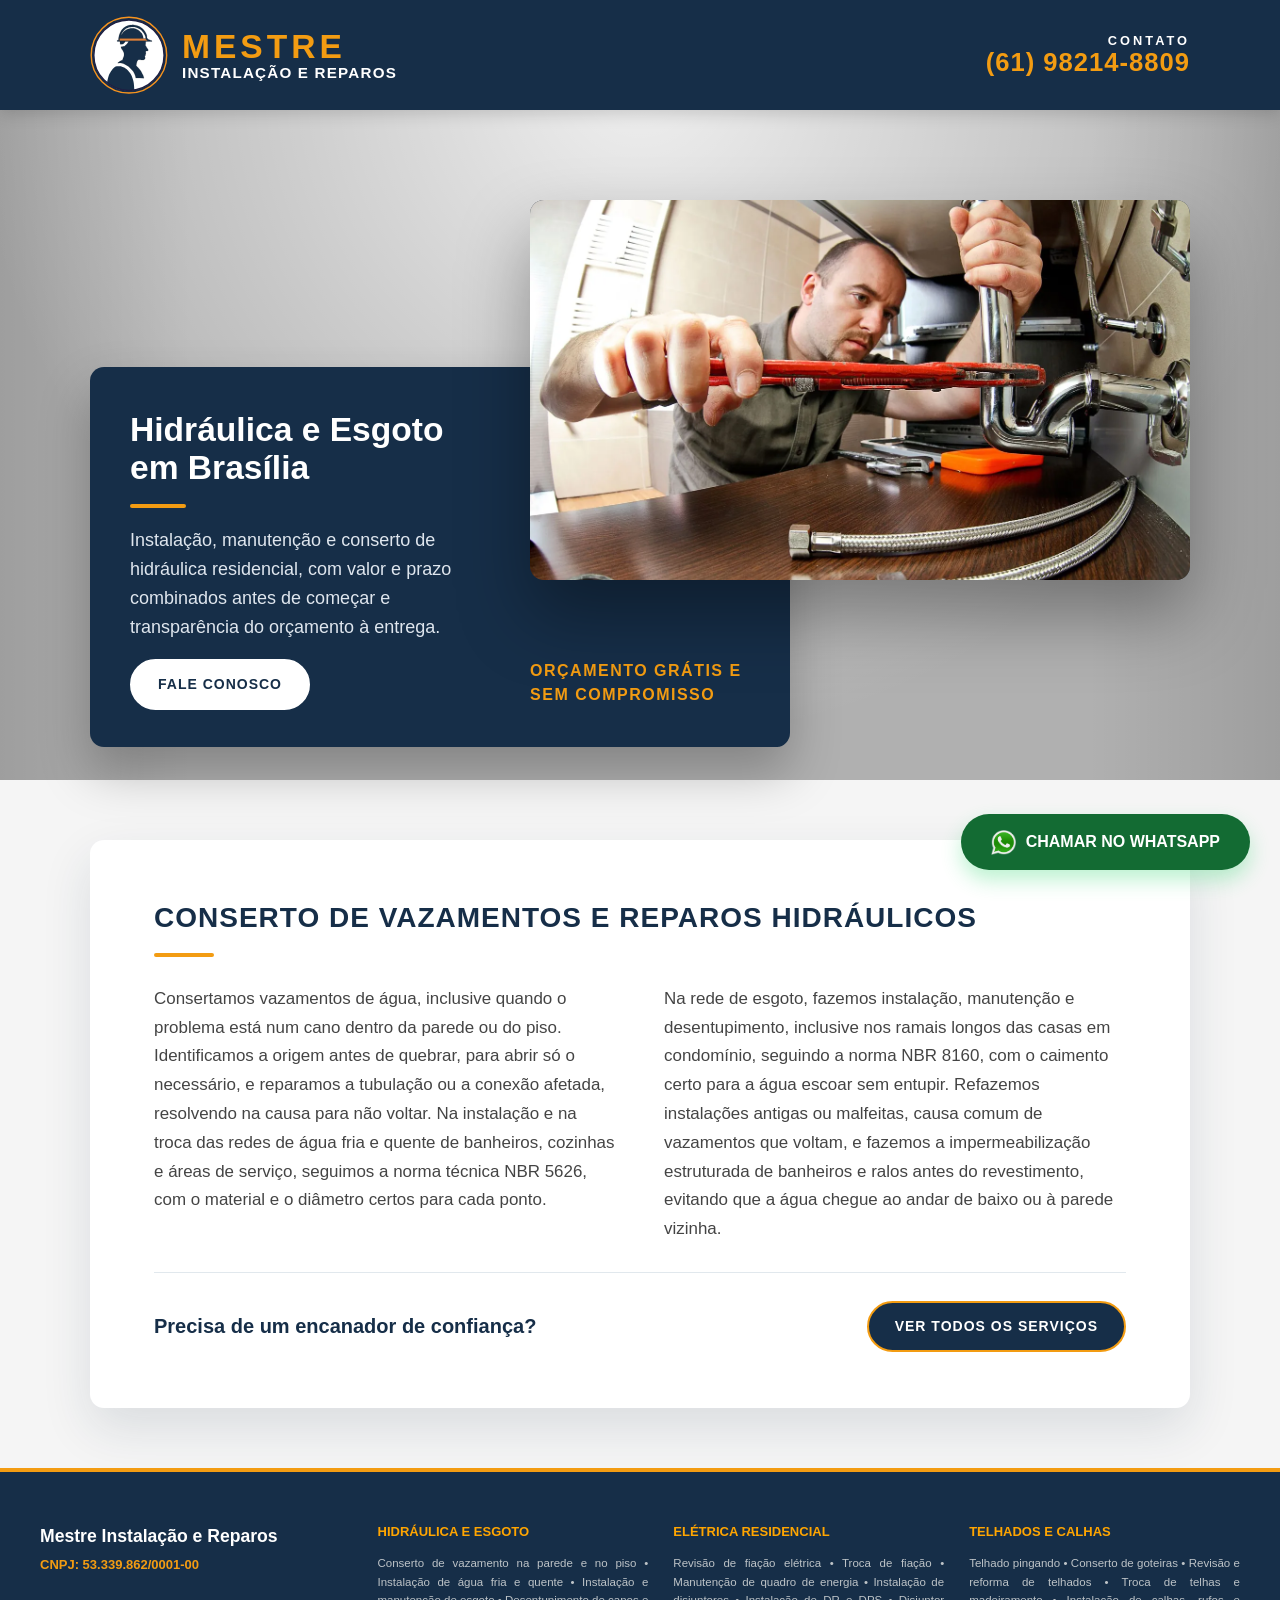
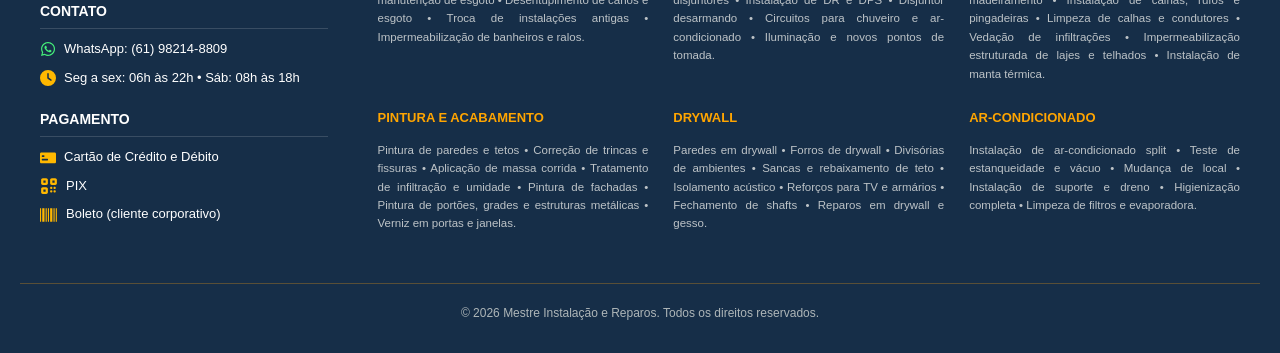
<file: hidraulica/index.html>
<!DOCTYPE html>
<html lang="pt-br">
<head>
    <meta charset="UTF-8">
    <meta name="viewport" content="width=device-width, initial-scale=1.0">
    <meta name="theme-color" content="#162e48">
    <meta name="description" content="Conserto de vazamentos na parede e no piso, água fria e quente pela NBR 5626, esgoto e desentupimento, impermeabilização de banheiros. Orçamento grátis.">
    <title>Encanador Residencial em Brasília | Mestre Instalação e Reparos</title>
    <link rel="canonical" href="https://mestreinstalacaoereparos.com.br/hidraulica/">

    <!-- Pré-visualização do link (WhatsApp, Facebook) -->
    <meta property="og:title" content="Encanador Residencial em Brasília | Mestre Instalação e Reparos">
    <meta property="og:description" content="Instalação, manutenção e conserto de hidráulica residencial. Valor e prazo combinados antes de começar.">
    <meta property="og:image" content="https://mestreinstalacaoereparos.com.br/imagem/logo-wats.png">
    <meta property="og:image:type" content="image/png">
    <meta property="og:image:width" content="207">
    <meta property="og:image:height" content="208">
    <meta property="og:url" content="https://mestreinstalacaoereparos.com.br/hidraulica/">
    <meta property="og:type" content="website">

    <link rel="stylesheet" href="../style.css?v=2.8">
    <link rel="stylesheet" href="../mobile.css?v=1.7" media="screen and (max-width: 932px)">
    <link rel="stylesheet" href="../servico.css?v=1.6">

    <!-- Ícone da aba -->
    <link rel="icon" type="image/svg+xml" href="../imagem/LOGO-BARRA-ENDERECO-SITE.svg">

    <!-- Dados estruturados para o Google (não aparecem na tela) -->
    <script type="application/ld+json">
    {
      "@context": "https://schema.org",
      "@type": "Service",
      "name": "Hidráulica e Esgoto",
      "description": "Conserto de vazamentos na parede e no piso, água fria e quente pela NBR 5626, esgoto e desentupimento, impermeabilização de banheiros. Orçamento grátis.",
      "url": "https://mestreinstalacaoereparos.com.br/hidraulica/",
      "areaServed": {
        "@type": "City",
        "name": "Brasília"
      },
      "provider": {
        "@type": "HomeAndConstructionBusiness",
        "@id": "https://mestreinstalacaoereparos.com.br/#empresa",
        "name": "Mestre Instalação e Reparos",
        "url": "https://mestreinstalacaoereparos.com.br/",
        "telephone": "+55-61-98214-8809"
      }
    }
    </script>
</head>

<body>

    <!-- ====================== CABEÇALHO ====================== -->
    <header>
        <div class="header-container">
            <a href="../" class="marca" aria-label="Mestre Instalação e Reparos, página inicial">
                <img src="../imagem/LOGO-BARRA-ENDERECO-SITE.svg" alt="" class="marca-icone" width="80" height="80" fetchpriority="high">
                <span class="marca-nome">
                    <span class="marca-mestre">Mestre</span>
                    <span class="marca-sub">Instalação e Reparos</span>
                </span>
            </a>
            <nav>
                <a href="https://wa.me/5561982148809?text=Ol%C3%A1%2C%20Mestre!%20Gostaria%20de%20um%20or%C3%A7amento%20de%20hidr%C3%A1ulica." target="_blank" rel="noopener noreferrer" class="contato-header" aria-label="Contato (61) 98214-8809, chamar no WhatsApp">
                    <span class="contato-label">Contato</span>
                    <span class="contato-numero">(61) 98214-8809</span>
                </a>
            </nav>
        </div>
    </header>

    <!-- ====================== VITRINE (caixa principal com fundo de metal) ====================== -->
    <main class="vitrine">
        <div class="vitrine-palco">

            <!-- Área 2: apresentação (atrás) -->
            <div class="vitrine-area2">
                <div class="vitrine-texto">
                    <h1>Hidráulica e Esgoto em Brasília</h1>
                    <div class="vitrine-linha"></div>
                    <p>Instalação, manutenção e conserto de hidráulica residencial, com valor e prazo combinados antes de começar e transparência do orçamento à entrega.</p>
                    <a href="https://wa.me/5561982148809?text=Ol%C3%A1%2C%20Mestre!%20Gostaria%20de%20um%20or%C3%A7amento%20de%20hidr%C3%A1ulica." target="_blank" rel="noopener noreferrer" class="btn-fale-conosco">Fale conosco</a>
                </div>
                <p class="vitrine-orcamento">Orçamento grátis e sem compromisso</p>
            </div>

            <!-- Área 1: foto (na frente) -->
            <div class="vitrine-area1">
                <img src="../imagem/servicos/hidraulica.webp" alt="Encanador consertando o sifão de uma pia" width="1400" height="933" fetchpriority="high">
            </div>

        </div>
    </main>

    <!-- ====================== SERVIÇOS DE HIDRÁULICA (texto para o Google) ====================== -->
    <section class="servico-conteudo">
        <h2>Conserto de vazamentos e reparos hidráulicos</h2>
        <div class="servico-linha"></div>

        <div class="servico-colunas">
            <p>Consertamos vazamentos de água, inclusive quando o problema está num cano dentro da parede ou do piso. Identificamos a origem antes de quebrar, para abrir só o necessário, e reparamos a tubulação ou a conexão afetada, resolvendo na causa para não voltar. Na instalação e na troca das redes de água fria e quente de banheiros, cozinhas e áreas de serviço, seguimos a norma técnica NBR&nbsp;5626, com o material e o diâmetro certos para cada ponto.</p>
            <p>Na rede de esgoto, fazemos instalação, manutenção e desentupimento, inclusive nos ramais longos das casas em condomínio, seguindo a norma NBR&nbsp;8160, com o caimento certo para a água escoar sem entupir. Refazemos instalações antigas ou malfeitas, causa comum de vazamentos que voltam, e fazemos a impermeabilização estruturada de banheiros e ralos antes do revestimento, evitando que a água chegue ao andar de baixo ou à parede vizinha.</p>
        </div>

        <div class="servico-chamada">
            <p>Precisa de um encanador de confiança?</p>
            <div class="servico-acoes">
                <a href="../#servicos" class="link-voltar">Ver todos os serviços</a>
                <!-- Aparece só no celular deitado, onde o botão flutuante fica escondido -->
                <a href="https://wa.me/5561982148809?text=Ol%C3%A1%2C%20Mestre!%20Gostaria%20de%20um%20or%C3%A7amento%20de%20hidr%C3%A1ulica." target="_blank" rel="noopener noreferrer" class="btn-servico-whats btn-so-deitado">
                    <img src="../imagem/whatsapp.webp" alt="" class="icone-whats" width="25" height="25">
                    Chamar no WhatsApp
                </a>
            </div>
        </div>
    </section>

    <!-- ====================== RODAPÉ ====================== -->
    <footer class="fat-footer">
        <div class="footer-container-principal">

            <div class="bloco-identidade">
                <span class="logo-footer-texto">Mestre Instalação e Reparos</span>
                <p class="cnpj-destaque">CNPJ: 53.339.862/0001-00</p>

                <div class="contato-horario">
                    <h3>CONTATO</h3>
                    <p>
                        <svg viewBox="0 0 448 512" width="16" height="16" fill="#45f07a"><path d="M380.9 97.1C339 55.1 283.2 32 223.9 32c-122.4 0-222 99.6-222 222 0 39.1 10.2 77.3 29.6 111L0 480l117.7-30.9c32.4 17.7 68.9 27 106.1 27h.1c122.3 0 224.1-99.6 224.1-222 0-59.3-25.2-115-67.1-157zm-157 341.6c-33.1 0-65.6-8.9-94-25.7l-6.7-4-69.8 18.3L72 359.2l-4.4-7c-18.5-29.4-28.2-63.3-28.2-98.2 0-101.7 82.8-184.5 184.6-184.5 49.3 0 95.6 19.2 130.4 54.1 34.8 34.9 56.2 81.2 56.1 130.5 0 101.8-84.9 184.6-186.6 184.6zm101.2-138.2c-5.5-2.8-32.8-16.2-37.9-18-5.1-1.9-8.8-2.8-12.5 2.8-3.7 5.6-14.3 18-17.6 21.8-3.2 3.7-6.5 4.2-12 1.4-5.5-2.8-23.4-8.6-44.6-27.4-16.5-14.7-27.6-32.8-30.8-38.4-3.2-5.6-.3-8.6 2.5-11.4 2.5-2.5 5.5-6.5 8.3-9.7 2.8-3.2 3.7-5.6 5.6-9.3 1.9-3.7.9-6.9-.5-9.7-1.4-2.8-12.5-30.1-17.1-41.2-4.5-10.8-9.1-9.3-12.5-9.5-3.2-.2-6.9-.2-10.6-.2-3.7 0-9.7 1.4-14.8 6.9-5.1 5.6-19.4 19-19.4 46.3 0 27.3 19.9 53.7 22.6 57.4 2.8 3.7 39.1 59.7 94.8 83.8 13.3 5.7 23.6 9.2 31.7 11.7 13.3 4.2 25.5 3.6 35.2 2.2 10.8-1.6 32.8-13.4 37.4-26.4 4.6-13 4.6-24.1 3.2-26.4-1.3-2.5-5-3.9-10.5-6.6z"/></svg>
                        WhatsApp: (61) 98214-8809
                    </p>
                    <p>
                        <svg viewBox="0 0 512 512" width="16" height="16" fill="#FFB800"><path d="M256 0a256 256 0 1 1 0 512A256 256 0 1 1 256 0zM232 120V256c0 8 4 15.5 10.7 20l96 64c11 7.4 25.9 4.4 33.3-6.7s4.4-25.9-6.7-33.3L280 243.2V120c0-13.3-10.7-24-24-24s-24 10.7-24 24z"/></svg>
                        Seg a sex: 06h às 22h • Sáb: 08h às 18h
                    </p>
                </div>

                <div class="pagamento-footer">
                    <h3>PAGAMENTO</h3>
                    <p>
                        <svg viewBox="0 0 576 512" width="16" height="16" fill="#FFB800"><path d="M0 432c0 26.5 21.5 48 48 48H528c26.5 0 48-21.5 48-48V144c0-26.5-21.5-48-48-48H48C21.5 96 0 117.5 0 144V432zM80 192h64c8.8 0 16 7.2 16 16v32c0 8.8-7.2 16-16 16H80c-8.8 0-16-7.2-16-16V208c0-8.8 7.2-16 16-16zm0 128h192c8.8 0 16 7.2 16 16v32c0 8.8-7.2 16-16 16H80c-8.8 0-16-7.2-16-16V336c0-8.8 7.2-16 16-16z"/></svg>
                        Cartão de Crédito e Débito
                    </p>
                    <p>
                        <svg viewBox="0 0 448 512" width="18" height="18" fill="#FFB800"><path d="M0 80C0 53.5 21.5 32 48 32h96c26.5 0 48 21.5 48 48v96c0 26.5-21.5 48-48 48H48c-26.5 0-48-21.5-48-48V80zM64 96v64h64V96H64zM0 336c0-26.5 21.5-48 48-48h96c26.5 0 48 21.5 48 48v96c0 26.5-21.5 48-48 48H48c-26.5 0-48-21.5-48-48V336zm64 16v64h64v-64H64zM304 32h96c26.5 0 48 21.5 48 48v96c0 26.5-21.5 48-48 48h-96c-26.5 0-48-21.5-48-48V80c0-26.5 21.5-48 48-48zm80 64h-64v64h64V96zM256 304c0-13.3 10.7-24 24-24h16c13.3 0 24 10.7 24 24v16c0 13.3-10.7 24-24 24h-16c-13.3 0-24-10.7-24-24v-16zm96 0c0-13.3 10.7-24 24-24h16c13.3 0 24 10.7 24 24v16c0 13.3-10.7 24-24 24h-16c-13.3 0-24-10.7-24-24v-16zm-96 96c0-13.3 10.7-24 24-24h16c13.3 0 24 10.7 24 24v16c0 13.3-10.7 24-24 24h-16c-13.3 0-24-10.7-24-24v-16zm96 0c0-13.3 10.7-24 24-24h16c13.3 0 24 10.7 24 24v16c0 13.3-10.7 24-24 24h-16c-13.3 0-24-10.7-24-24v-16z"/></svg>
                        PIX
                    </p>
                    <p>
                        <svg viewBox="0 0 512 512" width="18" height="18" fill="#FFB800"><path d="M0 448V64h32v384H0zm64 0V64h64v384H64zm96 0V64h32v384h-32zm64 0V64h32v384h-32zm64 0V64h64v384h-64zm96 0V64h32v384h-32zm64 0V64h32v384h-32z"/></svg>
                        Boleto (cliente corporativo)
                    </p>
                </div>
            </div>

            <div class="bloco-servicos-seo">
                <div class="grade-interna-servicos">
                    <div class="col-servico">
                        <h3><a href="../hidraulica/">HIDRÁULICA E ESGOTO</a></h3>
                        <p>Conserto de vazamento na parede e no piso • Instalação de água fria e quente • Instalação e manutenção de esgoto • Desentupimento de canos e esgoto • Troca de instalações antigas • Impermeabilização de banheiros e ralos.</p>
                    </div>

                    <div class="col-servico">
                        <h3><a href="../eletrica/">ELÉTRICA RESIDENCIAL</a></h3>
                        <p>Revisão de fiação elétrica • Troca de fiação • Manutenção de quadro de energia • Instalação de disjuntores • Instalação de DR e DPS • Disjuntor desarmando • Circuitos para chuveiro e ar-condicionado • Iluminação e novos pontos de tomada.</p>
                    </div>

                    <div class="col-servico">
                        <h3><a href="../telhados-e-calhas/">TELHADOS E CALHAS</a></h3>
                        <p>Telhado pingando • Conserto de goteiras • Revisão e reforma de telhados • Troca de telhas e madeiramento • Instalação de calhas, rufos e pingadeiras • Limpeza de calhas e condutores • Vedação de infiltrações • Impermeabilização estruturada de lajes e telhados • Instalação de manta térmica.</p>
                    </div>

                    <div class="col-servico">
                        <h3><a href="../pintura/">PINTURA E ACABAMENTO</a></h3>
                        <p>Pintura de paredes e tetos • Correção de trincas e fissuras • Aplicação de massa corrida • Tratamento de infiltração e umidade • Pintura de fachadas • Pintura de portões, grades e estruturas metálicas • Verniz em portas e janelas.</p>
                    </div>

                    <div class="col-servico">
                        <h3><a href="../drywall/">DRYWALL</a></h3>
                        <p>Paredes em drywall • Forros de drywall • Divisórias de ambientes • Sancas e rebaixamento de teto • Isolamento acústico • Reforços para TV e armários • Fechamento de shafts • Reparos em drywall e gesso.</p>
                    </div>

                    <div class="col-servico">
                        <h3><a href="../ar-condicionado/">AR-CONDICIONADO</a></h3>
                        <p>Instalação de ar-condicionado split • Teste de estanqueidade e vácuo • Mudança de local • Instalação de suporte e dreno • Higienização completa • Limpeza de filtros e evaporadora.</p>
                    </div>
                </div>
            </div>
        </div>

        <div class="footer-final">
            <div class="linha-decorativa"></div>
            <p>© 2026 Mestre Instalação e Reparos. Todos os direitos reservados.</p>
        </div>
    </footer>

    <!-- Botão flutuante do WhatsApp -->
    <a href="https://wa.me/5561982148809?text=Ol%C3%A1%2C%20Mestre!%20Gostaria%20de%20um%20or%C3%A7amento%20de%20hidr%C3%A1ulica." class="whatsapp-fixo" target="_blank" rel="noopener noreferrer" aria-label="Chamar no WhatsApp">
        <img src="../imagem/whatsapp.webp" alt="" class="icone-whats" width="25" height="25">
        <span class="whatsapp-fixo-texto">CHAMAR NO WHATSAPP</span>
    </a>

    <script src="../script.js?v=1.6" defer></script>

</body>
</html>
</file>
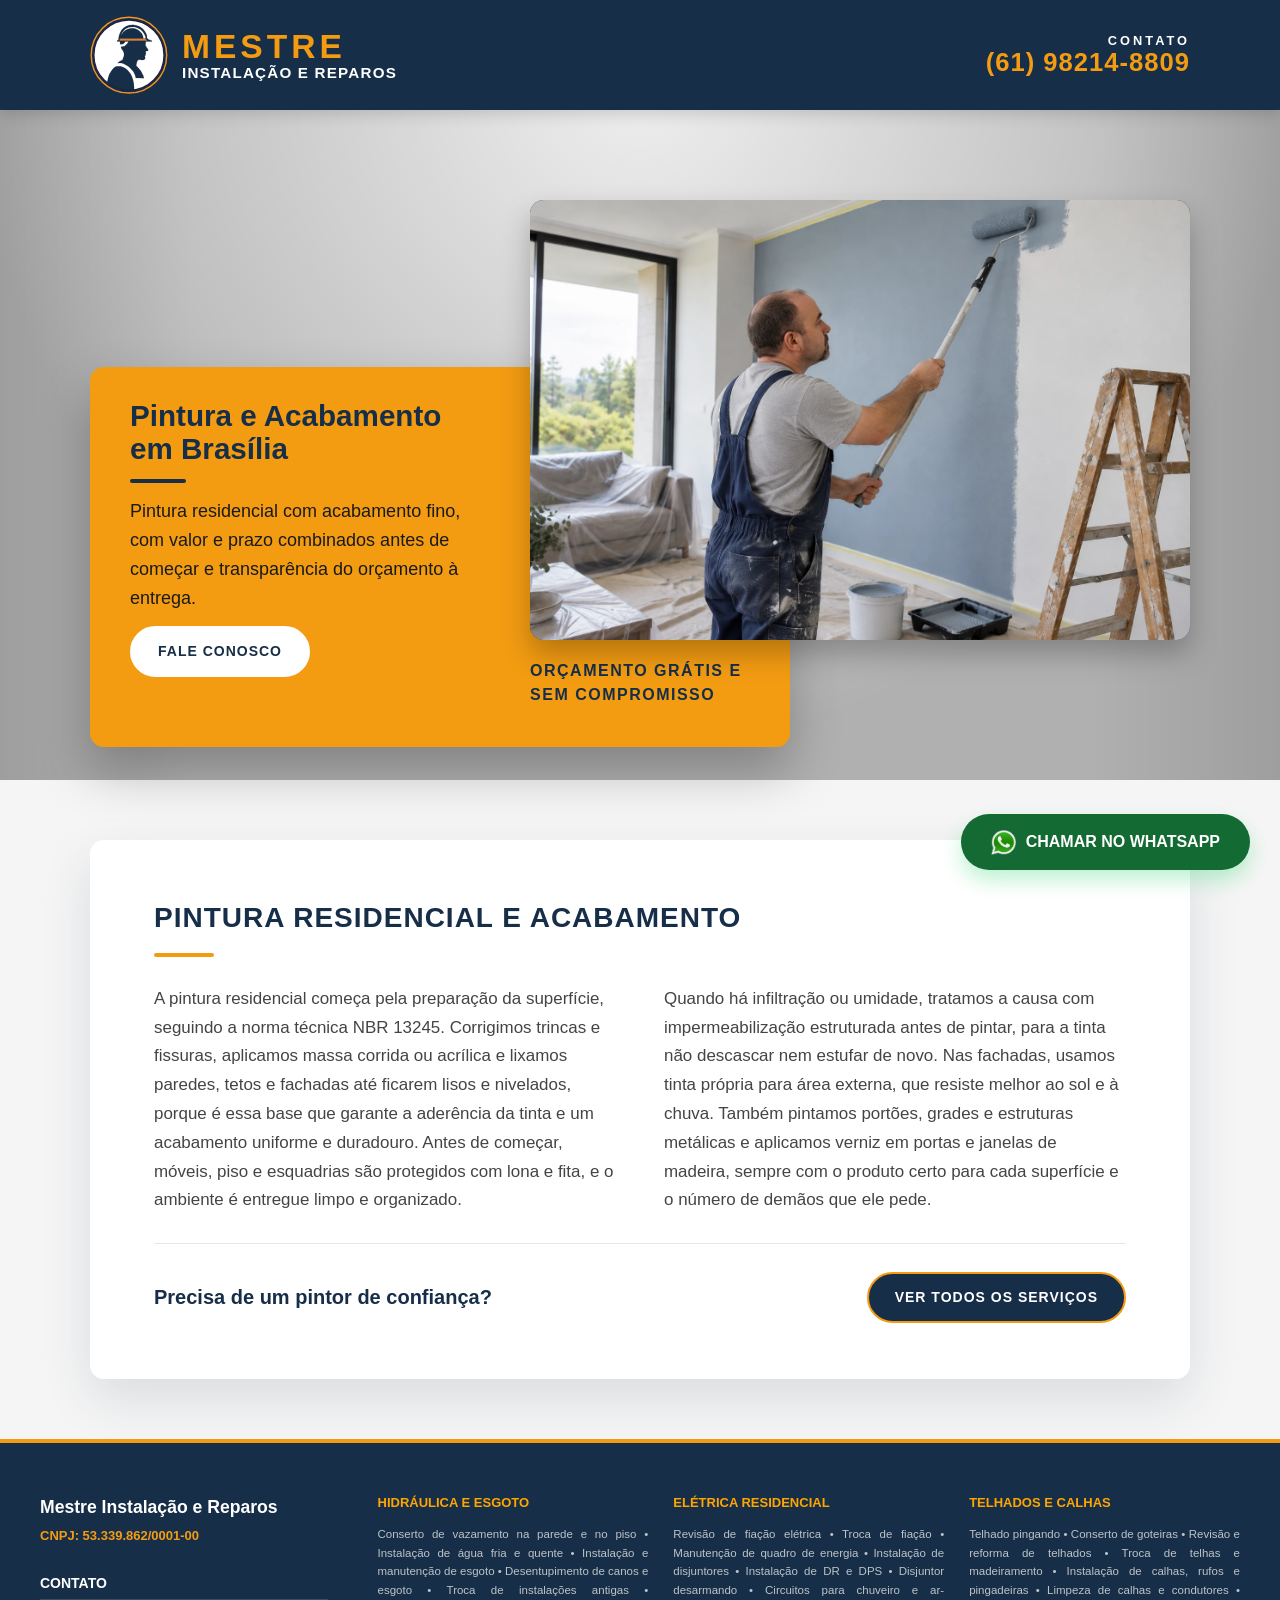
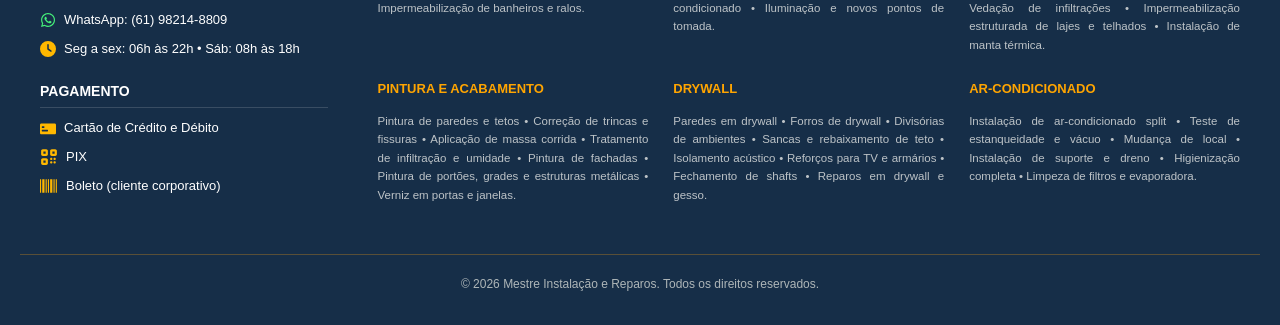
<file: pintura/index.html>
<!DOCTYPE html>
<html lang="pt-br">
<head>
    <meta charset="UTF-8">
    <meta name="viewport" content="width=device-width, initial-scale=1.0">
    <meta name="theme-color" content="#162e48">
    <meta name="description" content="Pintura residencial pela norma NBR 13245: correção de trincas, massa corrida, impermeabilização estruturada, fachadas, portões e verniz. Orçamento grátis.">
    <title>Pintor Residencial em Brasília | Mestre Instalação e Reparos</title>
    <link rel="canonical" href="https://mestreinstalacaoereparos.com.br/pintura/">

    <!-- Pré-visualização do link (WhatsApp, Facebook) -->
    <meta property="og:title" content="Pintor Residencial em Brasília | Mestre Instalação e Reparos">
    <meta property="og:description" content="Pintura residencial com acabamento fino. Valor e prazo combinados antes de começar.">
    <meta property="og:image" content="https://mestreinstalacaoereparos.com.br/imagem/logo-wats.png">
    <meta property="og:image:type" content="image/png">
    <meta property="og:image:width" content="207">
    <meta property="og:image:height" content="208">
    <meta property="og:url" content="https://mestreinstalacaoereparos.com.br/pintura/">
    <meta property="og:type" content="website">

    <link rel="stylesheet" href="../style.css?v=2.8">
    <link rel="stylesheet" href="../mobile.css?v=1.7" media="screen and (max-width: 932px)">
    <link rel="stylesheet" href="../servico.css?v=2.0">

    <!-- Ícone da aba -->
    <link rel="icon" type="image/svg+xml" href="../imagem/LOGO-BARRA-ENDERECO-SITE.svg">

    <!-- Dados estruturados para o Google (não aparecem na tela) -->
    <script type="application/ld+json">
    {
      "@context": "https://schema.org",
      "@type": "Service",
      "name": "Pintura e Acabamento",
      "description": "Pintura residencial pela norma NBR 13245: correção de trincas, massa corrida, impermeabilização estruturada, fachadas, portões e verniz. Orçamento grátis.",
      "url": "https://mestreinstalacaoereparos.com.br/pintura/",
      "areaServed": {
        "@type": "City",
        "name": "Brasília"
      },
      "provider": {
        "@type": "HomeAndConstructionBusiness",
        "@id": "https://mestreinstalacaoereparos.com.br/#empresa",
        "name": "Mestre Instalação e Reparos",
        "url": "https://mestreinstalacaoereparos.com.br/",
        "telephone": "+55-61-98214-8809"
      }
    }
    </script>
</head>

<body>

    <!-- ====================== CABEÇALHO ====================== -->
    <header>
        <div class="header-container">
            <a href="../" class="marca" aria-label="Mestre Instalação e Reparos, página inicial">
                <img src="../imagem/LOGO-BARRA-ENDERECO-SITE.svg" alt="" class="marca-icone" width="80" height="80" fetchpriority="high">
                <span class="marca-nome">
                    <span class="marca-mestre">Mestre</span>
                    <span class="marca-sub">Instalação e Reparos</span>
                </span>
            </a>
            <nav>
                <a href="https://wa.me/5561982148809?text=Ol%C3%A1%2C%20Mestre!%20Gostaria%20de%20um%20or%C3%A7amento%20de%20pintura." target="_blank" rel="noopener noreferrer" class="contato-header" aria-label="Contato (61) 98214-8809, chamar no WhatsApp">
                    <span class="contato-label">Contato</span>
                    <span class="contato-numero">(61) 98214-8809</span>
                </a>
            </nav>
        </div>
    </header>

    <!-- ====================== VITRINE (caixa principal com fundo de metal) ====================== -->
    <main class="vitrine vitrine--laranja">
        <div class="vitrine-palco">

            <!-- Área 2: apresentação (atrás) -->
            <div class="vitrine-area2">
                <div class="vitrine-texto">
                    <h1>Pintura e Acabamento em Brasília</h1>
                    <div class="vitrine-linha"></div>
                    <p>Pintura residencial com acabamento fino, com valor e prazo combinados antes de começar e transparência do orçamento à entrega.</p>
                    <a href="https://wa.me/5561982148809?text=Ol%C3%A1%2C%20Mestre!%20Gostaria%20de%20um%20or%C3%A7amento%20de%20pintura." target="_blank" rel="noopener noreferrer" class="btn-fale-conosco">Fale conosco</a>
                </div>
                <p class="vitrine-orcamento">Orçamento grátis e sem compromisso</p>
            </div>

            <!-- Área 1: foto (na frente) -->
            <div class="vitrine-area1">
                <img src="../imagem/servicos/pintura.webp" alt="Pintor passando rolo numa parede da sala, com o chão e o sofá protegidos" width="1536" height="1024" fetchpriority="high">
            </div>

        </div>
    </main>

    <!-- ====================== TEXTO DO SERVIÇO (para o Google) ====================== -->
    <section class="servico-conteudo">
        <h2>Pintura residencial e acabamento</h2>
        <div class="servico-linha"></div>

        <div class="servico-colunas">
            <p>A pintura residencial começa pela preparação da superfície, seguindo a norma técnica NBR&nbsp;13245. Corrigimos trincas e fissuras, aplicamos massa corrida ou acrílica e lixamos paredes, tetos e fachadas até ficarem lisos e nivelados, porque é essa base que garante a aderência da tinta e um acabamento uniforme e duradouro. Antes de começar, móveis, piso e esquadrias são protegidos com lona e fita, e o ambiente é entregue limpo e organizado.</p>
            <p>Quando há infiltração ou umidade, tratamos a causa com impermeabilização estruturada antes de pintar, para a tinta não descascar nem estufar de novo. Nas fachadas, usamos tinta própria para área externa, que resiste melhor ao sol e à chuva. Também pintamos portões, grades e estruturas metálicas e aplicamos verniz em portas e janelas de madeira, sempre com o produto certo para cada superfície e o número de demãos que ele pede.</p>
        </div>

        <div class="servico-chamada">
            <p>Precisa de um pintor de confiança?</p>
            <div class="servico-acoes">
                <a href="../#servicos" class="link-voltar">Ver todos os serviços</a>
                <!-- Aparece só no celular deitado, onde o botão flutuante fica escondido -->
                <a href="https://wa.me/5561982148809?text=Ol%C3%A1%2C%20Mestre!%20Gostaria%20de%20um%20or%C3%A7amento%20de%20pintura." target="_blank" rel="noopener noreferrer" class="btn-servico-whats btn-so-deitado">
                    <img src="../imagem/whatsapp.webp" alt="" class="icone-whats" width="25" height="25">
                    Chamar no WhatsApp
                </a>
            </div>
        </div>
    </section>

    <!-- ====================== RODAPÉ ====================== -->
    <footer class="fat-footer">
        <div class="footer-container-principal">

            <div class="bloco-identidade">
                <span class="logo-footer-texto">Mestre Instalação e Reparos</span>
                <p class="cnpj-destaque">CNPJ: 53.339.862/0001-00</p>

                <div class="contato-horario">
                    <h3>CONTATO</h3>
                    <p>
                        <svg viewBox="0 0 448 512" width="16" height="16" fill="#45f07a"><path d="M380.9 97.1C339 55.1 283.2 32 223.9 32c-122.4 0-222 99.6-222 222 0 39.1 10.2 77.3 29.6 111L0 480l117.7-30.9c32.4 17.7 68.9 27 106.1 27h.1c122.3 0 224.1-99.6 224.1-222 0-59.3-25.2-115-67.1-157zm-157 341.6c-33.1 0-65.6-8.9-94-25.7l-6.7-4-69.8 18.3L72 359.2l-4.4-7c-18.5-29.4-28.2-63.3-28.2-98.2 0-101.7 82.8-184.5 184.6-184.5 49.3 0 95.6 19.2 130.4 54.1 34.8 34.9 56.2 81.2 56.1 130.5 0 101.8-84.9 184.6-186.6 184.6zm101.2-138.2c-5.5-2.8-32.8-16.2-37.9-18-5.1-1.9-8.8-2.8-12.5 2.8-3.7 5.6-14.3 18-17.6 21.8-3.2 3.7-6.5 4.2-12 1.4-5.5-2.8-23.4-8.6-44.6-27.4-16.5-14.7-27.6-32.8-30.8-38.4-3.2-5.6-.3-8.6 2.5-11.4 2.5-2.5 5.5-6.5 8.3-9.7 2.8-3.2 3.7-5.6 5.6-9.3 1.9-3.7.9-6.9-.5-9.7-1.4-2.8-12.5-30.1-17.1-41.2-4.5-10.8-9.1-9.3-12.5-9.5-3.2-.2-6.9-.2-10.6-.2-3.7 0-9.7 1.4-14.8 6.9-5.1 5.6-19.4 19-19.4 46.3 0 27.3 19.9 53.7 22.6 57.4 2.8 3.7 39.1 59.7 94.8 83.8 13.3 5.7 23.6 9.2 31.7 11.7 13.3 4.2 25.5 3.6 35.2 2.2 10.8-1.6 32.8-13.4 37.4-26.4 4.6-13 4.6-24.1 3.2-26.4-1.3-2.5-5-3.9-10.5-6.6z"/></svg>
                        WhatsApp: (61) 98214-8809
                    </p>
                    <p>
                        <svg viewBox="0 0 512 512" width="16" height="16" fill="#FFB800"><path d="M256 0a256 256 0 1 1 0 512A256 256 0 1 1 256 0zM232 120V256c0 8 4 15.5 10.7 20l96 64c11 7.4 25.9 4.4 33.3-6.7s4.4-25.9-6.7-33.3L280 243.2V120c0-13.3-10.7-24-24-24s-24 10.7-24 24z"/></svg>
                        Seg a sex: 06h às 22h • Sáb: 08h às 18h
                    </p>
                </div>

                <div class="pagamento-footer">
                    <h3>PAGAMENTO</h3>
                    <p>
                        <svg viewBox="0 0 576 512" width="16" height="16" fill="#FFB800"><path d="M0 432c0 26.5 21.5 48 48 48H528c26.5 0 48-21.5 48-48V144c0-26.5-21.5-48-48-48H48C21.5 96 0 117.5 0 144V432zM80 192h64c8.8 0 16 7.2 16 16v32c0 8.8-7.2 16-16 16H80c-8.8 0-16-7.2-16-16V208c0-8.8 7.2-16 16-16zm0 128h192c8.8 0 16 7.2 16 16v32c0 8.8-7.2 16-16 16H80c-8.8 0-16-7.2-16-16V336c0-8.8 7.2-16 16-16z"/></svg>
                        Cartão de Crédito e Débito
                    </p>
                    <p>
                        <svg viewBox="0 0 448 512" width="18" height="18" fill="#FFB800"><path d="M0 80C0 53.5 21.5 32 48 32h96c26.5 0 48 21.5 48 48v96c0 26.5-21.5 48-48 48H48c-26.5 0-48-21.5-48-48V80zM64 96v64h64V96H64zM0 336c0-26.5 21.5-48 48-48h96c26.5 0 48 21.5 48 48v96c0 26.5-21.5 48-48 48H48c-26.5 0-48-21.5-48-48V336zm64 16v64h64v-64H64zM304 32h96c26.5 0 48 21.5 48 48v96c0 26.5-21.5 48-48 48h-96c-26.5 0-48-21.5-48-48V80c0-26.5 21.5-48 48-48zm80 64h-64v64h64V96zM256 304c0-13.3 10.7-24 24-24h16c13.3 0 24 10.7 24 24v16c0 13.3-10.7 24-24 24h-16c-13.3 0-24-10.7-24-24v-16zm96 0c0-13.3 10.7-24 24-24h16c13.3 0 24 10.7 24 24v16c0 13.3-10.7 24-24 24h-16c-13.3 0-24-10.7-24-24v-16zm-96 96c0-13.3 10.7-24 24-24h16c13.3 0 24 10.7 24 24v16c0 13.3-10.7 24-24 24h-16c-13.3 0-24-10.7-24-24v-16zm96 0c0-13.3 10.7-24 24-24h16c13.3 0 24 10.7 24 24v16c0 13.3-10.7 24-24 24h-16c-13.3 0-24-10.7-24-24v-16z"/></svg>
                        PIX
                    </p>
                    <p>
                        <svg viewBox="0 0 512 512" width="18" height="18" fill="#FFB800"><path d="M0 448V64h32v384H0zm64 0V64h64v384H64zm96 0V64h32v384h-32zm64 0V64h32v384h-32zm64 0V64h64v384h-64zm96 0V64h32v384h-32zm64 0V64h32v384h-32z"/></svg>
                        Boleto (cliente corporativo)
                    </p>
                </div>
            </div>

            <div class="bloco-servicos-seo">
                <div class="grade-interna-servicos">
                    <div class="col-servico">
                        <h3><a href="../hidraulica/">HIDRÁULICA E ESGOTO</a></h3>
                        <p>Conserto de vazamento na parede e no piso • Instalação de água fria e quente • Instalação e manutenção de esgoto • Desentupimento de canos e esgoto • Troca de instalações antigas • Impermeabilização de banheiros e ralos.</p>
                    </div>

                    <div class="col-servico">
                        <h3><a href="../eletrica/">ELÉTRICA RESIDENCIAL</a></h3>
                        <p>Revisão de fiação elétrica • Troca de fiação • Manutenção de quadro de energia • Instalação de disjuntores • Instalação de DR e DPS • Disjuntor desarmando • Circuitos para chuveiro e ar-condicionado • Iluminação e novos pontos de tomada.</p>
                    </div>

                    <div class="col-servico">
                        <h3><a href="../telhados-e-calhas/">TELHADOS E CALHAS</a></h3>
                        <p>Telhado pingando • Conserto de goteiras • Revisão e reforma de telhados • Troca de telhas e madeiramento • Instalação de calhas, rufos e pingadeiras • Limpeza de calhas e condutores • Vedação de infiltrações • Impermeabilização estruturada de lajes e telhados • Instalação de manta térmica.</p>
                    </div>

                    <div class="col-servico">
                        <h3><a href="../pintura/">PINTURA E ACABAMENTO</a></h3>
                        <p>Pintura de paredes e tetos • Correção de trincas e fissuras • Aplicação de massa corrida • Tratamento de infiltração e umidade • Pintura de fachadas • Pintura de portões, grades e estruturas metálicas • Verniz em portas e janelas.</p>
                    </div>

                    <div class="col-servico">
                        <h3><a href="../drywall/">DRYWALL</a></h3>
                        <p>Paredes em drywall • Forros de drywall • Divisórias de ambientes • Sancas e rebaixamento de teto • Isolamento acústico • Reforços para TV e armários • Fechamento de shafts • Reparos em drywall e gesso.</p>
                    </div>

                    <div class="col-servico">
                        <h3><a href="../ar-condicionado/">AR-CONDICIONADO</a></h3>
                        <p>Instalação de ar-condicionado split • Teste de estanqueidade e vácuo • Mudança de local • Instalação de suporte e dreno • Higienização completa • Limpeza de filtros e evaporadora.</p>
                    </div>
                </div>
            </div>
        </div>

        <div class="footer-final">
            <div class="linha-decorativa"></div>
            <p>© 2026 Mestre Instalação e Reparos. Todos os direitos reservados.</p>
        </div>
    </footer>

    <!-- Botão flutuante do WhatsApp -->
    <a href="https://wa.me/5561982148809?text=Ol%C3%A1%2C%20Mestre!%20Gostaria%20de%20um%20or%C3%A7amento%20de%20pintura." class="whatsapp-fixo" target="_blank" rel="noopener noreferrer" aria-label="Chamar no WhatsApp">
        <img src="../imagem/whatsapp.webp" alt="" class="icone-whats" width="25" height="25">
        <span class="whatsapp-fixo-texto">CHAMAR NO WHATSAPP</span>
    </a>

    <script src="../script.js?v=1.6" defer></script>

</body>
</html>
</file>
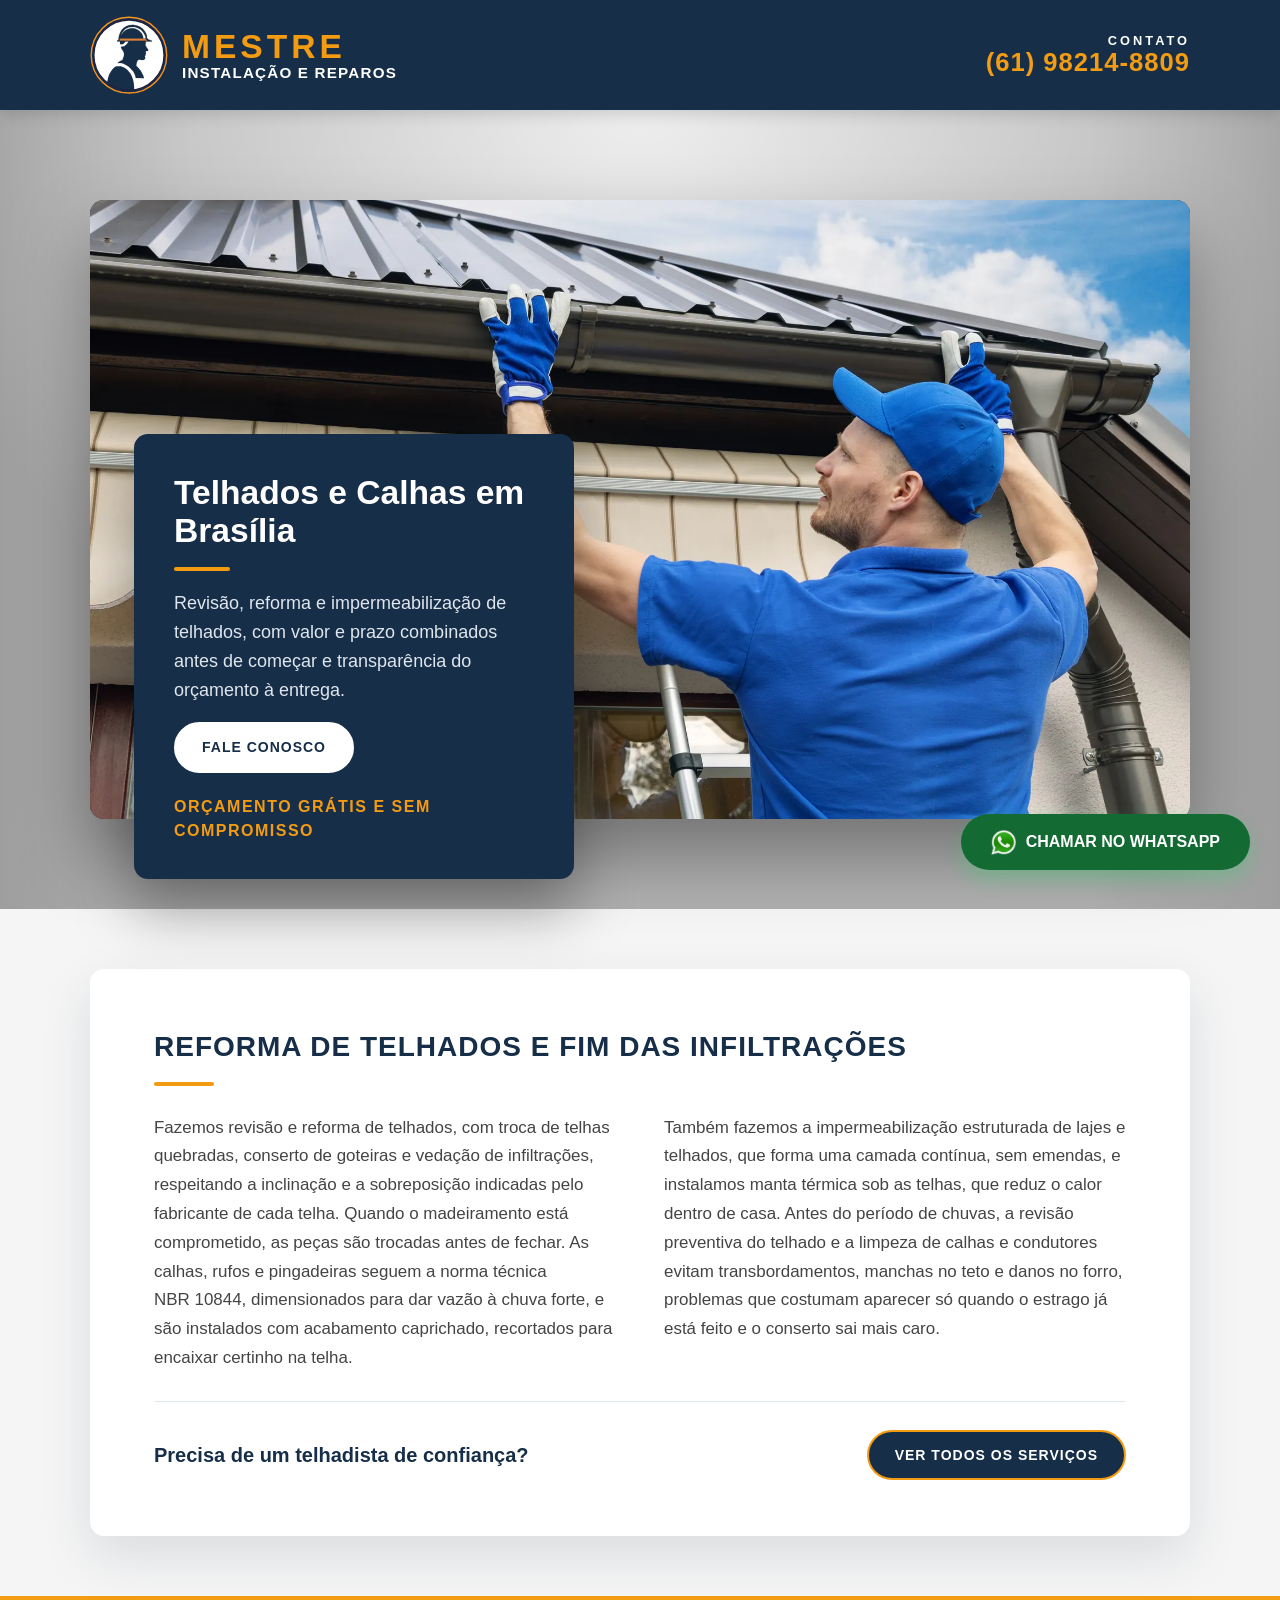
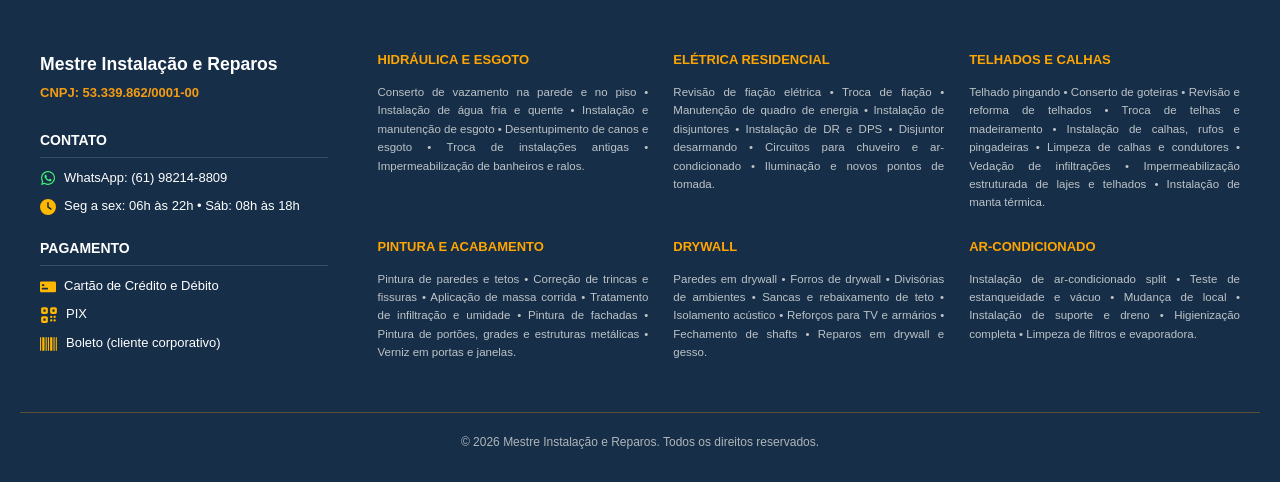
<file: telhados-e-calhas/index.html>
<!DOCTYPE html>
<html lang="pt-br">
<head>
    <meta charset="UTF-8">
    <meta name="viewport" content="width=device-width, initial-scale=1.0">
    <meta name="theme-color" content="#162e48">
    <meta name="description" content="Revisão e reforma de telhados, goteiras, calhas e rufos pela NBR 10844, impermeabilização estruturada e manta térmica. Orçamento grátis.">
    <title>Reforma de Telhados e Calhas em Brasília | Mestre Instalação e Reparos</title>
    <link rel="canonical" href="https://mestreinstalacaoereparos.com.br/telhados-e-calhas/">

    <!-- Pré-visualização do link (WhatsApp, Facebook) -->
    <meta property="og:title" content="Reforma de Telhados e Calhas em Brasília | Mestre Instalação e Reparos">
    <meta property="og:description" content="Revisão, reforma e impermeabilização de telhados. Valor e prazo combinados antes de começar.">
    <meta property="og:image" content="https://mestreinstalacaoereparos.com.br/imagem/logo-wats.png">
    <meta property="og:image:type" content="image/png">
    <meta property="og:image:width" content="207">
    <meta property="og:image:height" content="208">
    <meta property="og:url" content="https://mestreinstalacaoereparos.com.br/telhados-e-calhas/">
    <meta property="og:type" content="website">

    <link rel="stylesheet" href="../style.css?v=2.8">
    <link rel="stylesheet" href="../mobile.css?v=1.7" media="screen and (max-width: 932px)">
    <link rel="stylesheet" href="../servico.css?v=1.9">

    <!-- Ícone da aba -->
    <link rel="icon" type="image/svg+xml" href="../imagem/LOGO-BARRA-ENDERECO-SITE.svg">

    <!-- Dados estruturados para o Google (não aparecem na tela) -->
    <script type="application/ld+json">
    {
      "@context": "https://schema.org",
      "@type": "Service",
      "name": "Telhados e Calhas",
      "description": "Revisão e reforma de telhados, goteiras, calhas e rufos pela NBR 10844, impermeabilização estruturada e manta térmica. Orçamento grátis.",
      "url": "https://mestreinstalacaoereparos.com.br/telhados-e-calhas/",
      "areaServed": {
        "@type": "City",
        "name": "Brasília"
      },
      "provider": {
        "@type": "HomeAndConstructionBusiness",
        "@id": "https://mestreinstalacaoereparos.com.br/#empresa",
        "name": "Mestre Instalação e Reparos",
        "url": "https://mestreinstalacaoereparos.com.br/",
        "telephone": "+55-61-98214-8809"
      }
    }
    </script>
</head>

<body>

    <!-- ====================== CABEÇALHO ====================== -->
    <header>
        <div class="header-container">
            <a href="../" class="marca" aria-label="Mestre Instalação e Reparos, página inicial">
                <img src="../imagem/LOGO-BARRA-ENDERECO-SITE.svg" alt="" class="marca-icone" width="80" height="80" fetchpriority="high">
                <span class="marca-nome">
                    <span class="marca-mestre">Mestre</span>
                    <span class="marca-sub">Instalação e Reparos</span>
                </span>
            </a>
            <nav>
                <a href="https://wa.me/5561982148809?text=Ol%C3%A1%2C%20Mestre!%20Gostaria%20de%20um%20or%C3%A7amento%20de%20telhado%20e%20calhas." target="_blank" rel="noopener noreferrer" class="contato-header" aria-label="Contato (61) 98214-8809, chamar no WhatsApp">
                    <span class="contato-label">Contato</span>
                    <span class="contato-numero">(61) 98214-8809</span>
                </a>
            </nav>
        </div>
    </header>

    <!-- ====================== VITRINE (caixa principal com fundo de metal) ====================== -->
    <main class="vitrine vitrine--capa">
        <div class="vitrine-palco">

            <!-- Área 2: apresentação (atrás) -->
            <div class="vitrine-area2">
                <div class="vitrine-texto">
                    <h1>Telhados e Calhas em Brasília</h1>
                    <div class="vitrine-linha"></div>
                    <p>Revisão, reforma e impermeabilização de telhados, com valor e prazo combinados antes de começar e transparência do orçamento à entrega.</p>
                    <a href="https://wa.me/5561982148809?text=Ol%C3%A1%2C%20Mestre!%20Gostaria%20de%20um%20or%C3%A7amento%20de%20telhado%20e%20calhas." target="_blank" rel="noopener noreferrer" class="btn-fale-conosco">Fale conosco</a>
                </div>
                <p class="vitrine-orcamento">Orçamento grátis e sem compromisso</p>
            </div>

            <!-- Área 1: foto (na frente) -->
            <div class="vitrine-area1">
                <img src="../imagem/servicos/telhados-e-calhas.webp" alt="Profissional instalando calha no beiral de uma casa" width="2000" height="1333" fetchpriority="high">
            </div>

        </div>
    </main>

    <!-- ====================== TEXTO DO SERVIÇO (para o Google) ====================== -->
    <section class="servico-conteudo">
        <h2>Reforma de telhados e fim das infiltrações</h2>
        <div class="servico-linha"></div>

        <div class="servico-colunas">
            <p>Fazemos revisão e reforma de telhados, com troca de telhas quebradas, conserto de goteiras e vedação de infiltrações, respeitando a inclinação e a sobreposição indicadas pelo fabricante de cada telha. Quando o madeiramento está comprometido, as peças são trocadas antes de fechar. As calhas, rufos e pingadeiras seguem a norma técnica NBR&nbsp;10844, dimensionados para dar vazão à chuva forte, e são instalados com acabamento caprichado, recortados para encaixar certinho na telha.</p>
            <p>Também fazemos a impermeabilização estruturada de lajes e telhados, que forma uma camada contínua, sem emendas, e instalamos manta térmica sob as telhas, que reduz o calor dentro de casa. Antes do período de chuvas, a revisão preventiva do telhado e a limpeza de calhas e condutores evitam transbordamentos, manchas no teto e danos no forro, problemas que costumam aparecer só quando o estrago já está feito e o conserto sai mais caro.</p>
        </div>

        <div class="servico-chamada">
            <p>Precisa de um telhadista de confiança?</p>
            <div class="servico-acoes">
                <a href="../#servicos" class="link-voltar">Ver todos os serviços</a>
                <!-- Aparece só no celular deitado, onde o botão flutuante fica escondido -->
                <a href="https://wa.me/5561982148809?text=Ol%C3%A1%2C%20Mestre!%20Gostaria%20de%20um%20or%C3%A7amento%20de%20telhado%20e%20calhas." target="_blank" rel="noopener noreferrer" class="btn-servico-whats btn-so-deitado">
                    <img src="../imagem/whatsapp.webp" alt="" class="icone-whats" width="25" height="25">
                    Chamar no WhatsApp
                </a>
            </div>
        </div>
    </section>

    <!-- ====================== RODAPÉ ====================== -->
    <footer class="fat-footer">
        <div class="footer-container-principal">

            <div class="bloco-identidade">
                <span class="logo-footer-texto">Mestre Instalação e Reparos</span>
                <p class="cnpj-destaque">CNPJ: 53.339.862/0001-00</p>

                <div class="contato-horario">
                    <h3>CONTATO</h3>
                    <p>
                        <svg viewBox="0 0 448 512" width="16" height="16" fill="#45f07a"><path d="M380.9 97.1C339 55.1 283.2 32 223.9 32c-122.4 0-222 99.6-222 222 0 39.1 10.2 77.3 29.6 111L0 480l117.7-30.9c32.4 17.7 68.9 27 106.1 27h.1c122.3 0 224.1-99.6 224.1-222 0-59.3-25.2-115-67.1-157zm-157 341.6c-33.1 0-65.6-8.9-94-25.7l-6.7-4-69.8 18.3L72 359.2l-4.4-7c-18.5-29.4-28.2-63.3-28.2-98.2 0-101.7 82.8-184.5 184.6-184.5 49.3 0 95.6 19.2 130.4 54.1 34.8 34.9 56.2 81.2 56.1 130.5 0 101.8-84.9 184.6-186.6 184.6zm101.2-138.2c-5.5-2.8-32.8-16.2-37.9-18-5.1-1.9-8.8-2.8-12.5 2.8-3.7 5.6-14.3 18-17.6 21.8-3.2 3.7-6.5 4.2-12 1.4-5.5-2.8-23.4-8.6-44.6-27.4-16.5-14.7-27.6-32.8-30.8-38.4-3.2-5.6-.3-8.6 2.5-11.4 2.5-2.5 5.5-6.5 8.3-9.7 2.8-3.2 3.7-5.6 5.6-9.3 1.9-3.7.9-6.9-.5-9.7-1.4-2.8-12.5-30.1-17.1-41.2-4.5-10.8-9.1-9.3-12.5-9.5-3.2-.2-6.9-.2-10.6-.2-3.7 0-9.7 1.4-14.8 6.9-5.1 5.6-19.4 19-19.4 46.3 0 27.3 19.9 53.7 22.6 57.4 2.8 3.7 39.1 59.7 94.8 83.8 13.3 5.7 23.6 9.2 31.7 11.7 13.3 4.2 25.5 3.6 35.2 2.2 10.8-1.6 32.8-13.4 37.4-26.4 4.6-13 4.6-24.1 3.2-26.4-1.3-2.5-5-3.9-10.5-6.6z"/></svg>
                        WhatsApp: (61) 98214-8809
                    </p>
                    <p>
                        <svg viewBox="0 0 512 512" width="16" height="16" fill="#FFB800"><path d="M256 0a256 256 0 1 1 0 512A256 256 0 1 1 256 0zM232 120V256c0 8 4 15.5 10.7 20l96 64c11 7.4 25.9 4.4 33.3-6.7s4.4-25.9-6.7-33.3L280 243.2V120c0-13.3-10.7-24-24-24s-24 10.7-24 24z"/></svg>
                        Seg a sex: 06h às 22h • Sáb: 08h às 18h
                    </p>
                </div>

                <div class="pagamento-footer">
                    <h3>PAGAMENTO</h3>
                    <p>
                        <svg viewBox="0 0 576 512" width="16" height="16" fill="#FFB800"><path d="M0 432c0 26.5 21.5 48 48 48H528c26.5 0 48-21.5 48-48V144c0-26.5-21.5-48-48-48H48C21.5 96 0 117.5 0 144V432zM80 192h64c8.8 0 16 7.2 16 16v32c0 8.8-7.2 16-16 16H80c-8.8 0-16-7.2-16-16V208c0-8.8 7.2-16 16-16zm0 128h192c8.8 0 16 7.2 16 16v32c0 8.8-7.2 16-16 16H80c-8.8 0-16-7.2-16-16V336c0-8.8 7.2-16 16-16z"/></svg>
                        Cartão de Crédito e Débito
                    </p>
                    <p>
                        <svg viewBox="0 0 448 512" width="18" height="18" fill="#FFB800"><path d="M0 80C0 53.5 21.5 32 48 32h96c26.5 0 48 21.5 48 48v96c0 26.5-21.5 48-48 48H48c-26.5 0-48-21.5-48-48V80zM64 96v64h64V96H64zM0 336c0-26.5 21.5-48 48-48h96c26.5 0 48 21.5 48 48v96c0 26.5-21.5 48-48 48H48c-26.5 0-48-21.5-48-48V336zm64 16v64h64v-64H64zM304 32h96c26.5 0 48 21.5 48 48v96c0 26.5-21.5 48-48 48h-96c-26.5 0-48-21.5-48-48V80c0-26.5 21.5-48 48-48zm80 64h-64v64h64V96zM256 304c0-13.3 10.7-24 24-24h16c13.3 0 24 10.7 24 24v16c0 13.3-10.7 24-24 24h-16c-13.3 0-24-10.7-24-24v-16zm96 0c0-13.3 10.7-24 24-24h16c13.3 0 24 10.7 24 24v16c0 13.3-10.7 24-24 24h-16c-13.3 0-24-10.7-24-24v-16zm-96 96c0-13.3 10.7-24 24-24h16c13.3 0 24 10.7 24 24v16c0 13.3-10.7 24-24 24h-16c-13.3 0-24-10.7-24-24v-16zm96 0c0-13.3 10.7-24 24-24h16c13.3 0 24 10.7 24 24v16c0 13.3-10.7 24-24 24h-16c-13.3 0-24-10.7-24-24v-16z"/></svg>
                        PIX
                    </p>
                    <p>
                        <svg viewBox="0 0 512 512" width="18" height="18" fill="#FFB800"><path d="M0 448V64h32v384H0zm64 0V64h64v384H64zm96 0V64h32v384h-32zm64 0V64h32v384h-32zm64 0V64h64v384h-64zm96 0V64h32v384h-32zm64 0V64h32v384h-32z"/></svg>
                        Boleto (cliente corporativo)
                    </p>
                </div>
            </div>

            <div class="bloco-servicos-seo">
                <div class="grade-interna-servicos">
                    <div class="col-servico">
                        <h3><a href="../hidraulica/">HIDRÁULICA E ESGOTO</a></h3>
                        <p>Conserto de vazamento na parede e no piso • Instalação de água fria e quente • Instalação e manutenção de esgoto • Desentupimento de canos e esgoto • Troca de instalações antigas • Impermeabilização de banheiros e ralos.</p>
                    </div>

                    <div class="col-servico">
                        <h3><a href="../eletrica/">ELÉTRICA RESIDENCIAL</a></h3>
                        <p>Revisão de fiação elétrica • Troca de fiação • Manutenção de quadro de energia • Instalação de disjuntores • Instalação de DR e DPS • Disjuntor desarmando • Circuitos para chuveiro e ar-condicionado • Iluminação e novos pontos de tomada.</p>
                    </div>

                    <div class="col-servico">
                        <h3><a href="../telhados-e-calhas/">TELHADOS E CALHAS</a></h3>
                        <p>Telhado pingando • Conserto de goteiras • Revisão e reforma de telhados • Troca de telhas e madeiramento • Instalação de calhas, rufos e pingadeiras • Limpeza de calhas e condutores • Vedação de infiltrações • Impermeabilização estruturada de lajes e telhados • Instalação de manta térmica.</p>
                    </div>

                    <div class="col-servico">
                        <h3><a href="../pintura/">PINTURA E ACABAMENTO</a></h3>
                        <p>Pintura de paredes e tetos • Correção de trincas e fissuras • Aplicação de massa corrida • Tratamento de infiltração e umidade • Pintura de fachadas • Pintura de portões, grades e estruturas metálicas • Verniz em portas e janelas.</p>
                    </div>

                    <div class="col-servico">
                        <h3><a href="../drywall/">DRYWALL</a></h3>
                        <p>Paredes em drywall • Forros de drywall • Divisórias de ambientes • Sancas e rebaixamento de teto • Isolamento acústico • Reforços para TV e armários • Fechamento de shafts • Reparos em drywall e gesso.</p>
                    </div>

                    <div class="col-servico">
                        <h3><a href="../ar-condicionado/">AR-CONDICIONADO</a></h3>
                        <p>Instalação de ar-condicionado split • Teste de estanqueidade e vácuo • Mudança de local • Instalação de suporte e dreno • Higienização completa • Limpeza de filtros e evaporadora.</p>
                    </div>
                </div>
            </div>
        </div>

        <div class="footer-final">
            <div class="linha-decorativa"></div>
            <p>© 2026 Mestre Instalação e Reparos. Todos os direitos reservados.</p>
        </div>
    </footer>

    <!-- Botão flutuante do WhatsApp -->
    <a href="https://wa.me/5561982148809?text=Ol%C3%A1%2C%20Mestre!%20Gostaria%20de%20um%20or%C3%A7amento%20de%20telhado%20e%20calhas." class="whatsapp-fixo" target="_blank" rel="noopener noreferrer" aria-label="Chamar no WhatsApp">
        <img src="../imagem/whatsapp.webp" alt="" class="icone-whats" width="25" height="25">
        <span class="whatsapp-fixo-texto">CHAMAR NO WHATSAPP</span>
    </a>

    <script src="../script.js?v=1.6" defer></script>

</body>
</html>
</file>
<file: style.css>
/* ======================================================
   1. RESET E CONFIGURAÇÕES GERAIS
   ====================================================== */
/* Rolagem suave: só liga depois que a página termina de carregar (script.js),
   para não deslizar quando o navegador reposiciona a página ao atualizar */
html.rolagem-suave { scroll-behavior: smooth; }
* { margin: 0; padding: 0; box-sizing: border-box; font-family: 'Helvetica', Arial, sans-serif; }
body { background-color: #f5f5f5; color: #333; line-height: 1.6; }

/* ======================================================
   2. CABEÇALHO (HEADER)
   ====================================================== */
header {
    background-color: #162e48;
    height: 110px;
    width: 100%;
    display: flex;
    justify-content: center;
    align-items: center;
    position: sticky;
    top: 0;
    z-index: 1000;
    box-shadow: 0 4px 15px rgba(0,0,0,0.15);
    padding: 0 20px;
}

.header-container {
    width: 100%;
    max-width: 1100px;
    display: flex;
    justify-content: space-between;
    align-items: center;
}

/* Marca: bonequinho + nome */
.marca { display: flex; align-items: center; gap: 14px; text-decoration: none; }
.marca-icone { height: 78px; width: auto; display: block; }
.marca-nome { display: flex; flex-direction: column; line-height: 1.05; }
.marca-mestre { color: #f39c12; font-size: 2.1rem; font-weight: 900; letter-spacing: 4px; text-transform: uppercase; }
.marca-sub { color: #ffffff; font-size: 0.95rem; font-weight: 600; letter-spacing: 1.2px; text-transform: uppercase; }

/* Contato no topo: "CONTATO" + número (abre o WhatsApp) */
.contato-header {
    display: flex;
    flex-direction: column;
    align-items: flex-end;
    line-height: 1.1;
    text-decoration: none;
}

.contato-label {
    color: #ffffff;
    font-size: 0.8rem;
    font-weight: 600;
    letter-spacing: 3px;
    text-transform: uppercase;
}

.contato-numero {
    color: #f39c12;
    font-size: 1.6rem;
    font-weight: 900;
    letter-spacing: 1px;
    white-space: nowrap;
    transition: color 0.3s ease;
}

.contato-header:hover .contato-numero { color: #ffb84d; }

/* ======================================================
   3. BANNER PRINCIPAL (HERO)
   ====================================================== */
.hero-container { max-width: 1100px; margin: 50px auto; display: flex; height: 480px; border-radius: 10px; overflow: hidden; box-shadow: 0 25px 50px rgba(0,0,0,0.1); background: white; }

.hero-text {
    width: 40%;
    background-color: #f39c12;
    color: white;
    padding: 30px;
    display: flex;
    flex-direction: column;
    justify-content: center;
}

/* Texto grande */
.hero-text h1 {
    font-size: 2.8rem;
    line-height: 1.5;
    margin-top: 20px;
    margin-bottom: 3px;
    font-weight: 750;
    color: #162e48; /* Azul do cabeçalho: contraste firme no amarelo, sem sombra */
}

/* Quebra de linha do título: só no celular em pé (mobile.css) */
.quebra-celular { display: none; }

/* Texto do banner: o longo aparece no PC, o curto no celular (mobile.css) */
.texto-celular { display: none; }

/* Texto do meio */
.hero-text p {
    font-size: 1.3rem;
    line-height: 1.5;
    margin-top: 20px;
    margin-bottom: 25px;
    color: #1a1a1a; /* Chumbo escuro: descansa mais a vista que o preto puro */
    text-shadow: none;
}

/* Texto pequenininho */
.hero-badge {
    display: block;
    width: 100%;
    margin-top: 50px;
    padding: 0;
    background: none;
    font-weight: bold;
    font-size: 0.9rem;
    text-align: left; /* Alinhado com o título e o texto */
    letter-spacing: 1.5px;
    text-transform: uppercase;
    color: #1a1a1a;
    text-shadow: none;
}

.hero-carrossel { width: 60%; position: relative; overflow: hidden; background: #222; }

/* Carrossel animado (6 fotos, 24s) */
.slides-container { display: flex; width: 600%; height: 100%; animation: carrossel-animado 24s infinite; }
.slide { width: 100%; height: 100%; position: relative; }
.slide img { width: 100%; height: 100%; object-fit: cover; }
.legenda { position: absolute; bottom: 20px; left: 20px; background: rgba(0,0,0,0.6); color: white; padding: 5px 15px; border-left: 3px solid #f39c12; border-radius: 0 5px 5px 0; font-size: 0.8rem; }

/* Legenda animada: a foto para, a caixa abre da esquerda, o texto entra;
   a legenda sai antes da foto seguir. Mesmo ciclo de 24s do carrossel.
   O ciclo de cada legenda recomeça no meio do tempo em que ela está sumida
   (e não na hora de entrar), e só usa transparência e movimento: assim o
   iPhone não pisca na virada do ciclo. */
.legenda { transform-origin: left center; will-change: transform, opacity; animation: legenda-caixa 24s cubic-bezier(0.2, 0.7, 0.2, 1) infinite both; }
.legenda span { display: inline-block; will-change: transform, opacity; animation: legenda-texto 24s cubic-bezier(0.2, 0.7, 0.2, 1) infinite both; }
.slide:nth-child(1) .legenda, .slide:nth-child(1) .legenda span { animation-delay: -12s; }
.slide:nth-child(2) .legenda, .slide:nth-child(2) .legenda span { animation-delay: -8s; }
.slide:nth-child(3) .legenda, .slide:nth-child(3) .legenda span { animation-delay: -4s; }
.slide:nth-child(4) .legenda, .slide:nth-child(4) .legenda span { animation-delay: -24s; }
.slide:nth-child(5) .legenda, .slide:nth-child(5) .legenda span { animation-delay: -20s; }
.slide:nth-child(6) .legenda, .slide:nth-child(6) .legenda span { animation-delay: -16s; }

@keyframes legenda-caixa {
    0%, 51.4%   { opacity: 0; transform: scaleX(0); }
    51.5%       { opacity: 1; transform: scaleX(0); }
    53.5%, 62.5% { opacity: 1; transform: scaleX(1); }
    64%         { opacity: 0; transform: scaleX(1); }
    65%, 100%   { opacity: 0; transform: scaleX(0); }
}
@keyframes legenda-texto {
    0%, 53.3%   { opacity: 0; transform: translateX(-6px); }
    55%, 64%    { opacity: 1; transform: none; }
    65%, 100%   { opacity: 0; transform: translateX(-6px); }
}

@media (prefers-reduced-motion: reduce) {
    .legenda, .legenda span { animation: none; }
}

@keyframes carrossel-animado {
    0%, 15%      { transform: translateX(0); }
    16.6%, 31.6% { transform: translateX(-16.66%); }
    33.3%, 48.3% { transform: translateX(-33.33%); }
    50%, 65%     { transform: translateX(-50%); }
    66.6%, 81.6% { transform: translateX(-66.66%); }
    83.3%, 98.3% { transform: translateX(-83.33%); }
}

/* ======================================================
   4. SEÇÃO DE CHAMADA URGENTE
   ====================================================== */
.chamada-urgente { background: radial-gradient(circle, rgba(243, 156, 18, 0.08) 0%, #ffffff 80%); padding: 40px 20px; text-align: center; width: 100%; }
.container-impacto { max-width: 1100px; margin: 0 auto; }
.bloco-problemas { display: grid; grid-template-columns: repeat(3, 1fr); gap: 5px 20px; margin-bottom: 20px; }
.item-problema { font-family: 'Verdana', Geneva, sans-serif; font-size: 1.25rem; color: #162e48; font-weight: 600; font-style: italic; opacity: 0; transform: translateY(10px); animation: entradaLista 0.8s ease-out forwards; }
.p1 { animation-delay: 0.5s; } .p2 { animation-delay: 1.0s; } .p3 { animation-delay: 1.5s; } .p4 { animation-delay: 2.0s; } .p5 { animation-delay: 2.5s; } .p6 { animation-delay: 3.0s; }
.solucao { grid-column: 1 / -1; font-family: 'Arial Black', sans-serif; font-size: 3rem; color: #333; text-transform: uppercase; opacity: 0; animation: entradaMestre 1.2s cubic-bezier(0.175, 0.885, 0.32, 1.275) 4s forwards, respiroVida 4s ease-in-out 6s infinite; }
.solucao span { color: #f39c12; }

@keyframes entradaLista { to { opacity: 0.8; transform: translateY(0); } }
@keyframes entradaMestre { from { transform: scale(0.8); opacity: 0; } to { transform: scale(1); opacity: 1; } }
@keyframes respiroVida { 0%, 100% { transform: scale(1); } 50% { transform: scale(1.02); text-shadow: 0 0 15px rgba(243, 156, 18, 0.2); } }

/* Faixa dourada separadora */
.faixa-dourada-separadora {
    display: block !important;
    width: 100%;
    height: 4px;
    background: linear-gradient(to right, #f39c12, #e67e22, #f39c12);
    box-shadow: 0 4px 8px rgba(0,0,0,0.3);
    position: relative;
    z-index: 10 !important;
    margin-top: 0;
    margin-bottom: 0;
}

/* ======================================================
   5. SEÇÃO DE SERVIÇOS
   ====================================================== */
.secao-servicos-limpa {
    padding: 40px 20px 80px;
    background-color: #f5f5f5;
    width: 100%;
}

/* Título da seção + barrinha laranja */
.divisor-sessao {
    display: flex;
    flex-direction: column;
    align-items: center;
    text-align: center;
    margin: 40px auto;
    margin-bottom: 50px !important; /* Espaço entre o título e a grade de serviços */
}

.divisor-sessao h2 {
    color: #162e48 !important;
    font-size: 1.8rem !important;   /* Tamanho do título no PC */
    font-weight: 700 !important;
    text-transform: uppercase !important;
    margin-bottom: 12px !important;
    letter-spacing: 1px;
}

.linha-tema {
    width: 70px !important;               /* Largura da barrinha */
    height: 4px !important;               /* Espessura */
    background-color: #f39c12 !important; /* Laranja do tema */
    border-radius: 50px !important;       /* Pontas arredondadas */
    margin: 0 auto !important;
}

/* Grade de serviços (PC e tablet) */
.grade-servicos-limpa {
    display: flex !important;
    flex-wrap: wrap !important;
    justify-content: center !important;
    gap: 40px 30px !important;
    max-width: 1200px;
    margin: 50px auto 0;
}

.item-servico {
    display: flex !important;
    flex-direction: row !important;
    align-items: flex-start !important;
    gap: 20px;
    text-align: left;
    flex: 1 1 calc(33.333% - 40px) !important; /* Tenta 3 colunas, mas aceita diminuir */
    min-width: 300px !important;               /* Evita texto esmagado no PC */
}

.icone-solto {
    width: 60px;
    height: 60px;
    object-fit: contain;
    flex-shrink: 0;
}

.texto-servico h3 {
    color: #162e48;
    margin: 0 0 6px 0;
    font-weight: bold;
    font-size: 1.15rem;
}

.texto-servico p {
    color: #555;
    font-size: 0.95rem;
    line-height: 1.4;
    margin: 0;
}

/* Link "Saiba mais" para a página do serviço */
.link-servico {
    display: inline-block;
    margin-top: 8px;
    color: #ad5a17; /* Laranja mais fechado (cor de telha): contraste mínimo para leitura */
    font-weight: 700;
    font-size: 0.9rem;
    text-decoration: none;
}

.link-servico::after { content: " →"; }
.link-servico:hover { text-decoration: underline; }

/* Celular em pé (até 480px) */
@media (max-width: 480px) {
    .divisor-sessao {
        margin-bottom: 30px !important;
    }

    .divisor-sessao h2 {
        font-size: 1.6rem !important;
        margin-bottom: 8px !important;
    }

    .grade-servicos-limpa {
        flex-direction: column !important;
        gap: 30px !important;
    }

    .item-servico {
        flex: 1 1 100% !important;
        min-width: 100% !important;
        padding-right: 15px !important; /* Evita vazar na direita */
    }

    .icone-solto {
        width: 45px !important;
        height: 45px !important;
        margin-right: 15px !important;
    }

    .texto-servico {
        max-width: 85% !important;
    }
}

/* ======================================================
   6. PAINEL DE ATENDIMENTO
   ====================================================== */
.painel-atendimento-unico {
    width: 100%;
    padding: 30px 0;
    background-color: #b0b0b0;
    background-image:
        radial-gradient(circle at 50% 10%, rgba(255,255,255,0.8) 0%, transparent 70%),
        linear-gradient(to right, rgba(0,0,0,0.1) 0%, transparent 15%, transparent 85%, rgba(0,0,0,0.1) 100%);
    background-attachment: fixed !important;
    background-repeat: no-repeat;
    background-size: cover;
    background-position: center top;
}

.container-atendimento-unico {
    max-width: 1200px;
    margin: 0 auto;
    display: flex;
    min-height: 380px;
    border-radius: 15px;
    overflow: hidden;
    box-shadow: 0 15px 50px rgba(0,0,0,0.4);
}

/* Lado esquerdo: foto das ferramentas */
.imagem-ferramentas {
    width: 35%;
    position: relative;
    display: flex;
    align-items: flex-end;
    padding: 30px;
    overflow: hidden;
}

.imagem-ferramentas img {
    position: absolute;
    top: 0;
    left: 0;
    width: 100%;
    height: 100%;
    object-fit: cover;
    z-index: 1;
}

/* Texto por cima da foto */
.imagem-ferramentas .overlay-texto-imagem {
    position: relative; /* Necessário para o z-index funcionar */
    z-index: 10;        /* Fica acima da foto (z-index 1) */
    display: flex;
    flex-direction: column;
    align-items: flex-start;
}

/* Etiqueta "FERRAMENTAS PROFISSIONAIS" */
.overlay-texto-imagem h3 {
    color: #ffffff;
    text-transform: uppercase;
    background: rgba(0, 0, 0, 0.5);   /* Fundo preto 50% transparente */
    padding: 6px 15px;
    display: table;                    /* Abraça só as palavras */
    margin: 0 0 6px 0;
    border-radius: 4px;
    box-shadow: 0 4px 10px rgba(0,0,0,0.3);
    font-size: 1.15rem;
    font-weight: 800;
    border-left: 4px solid #f39c12;    /* Bordinha laranja */
}

/* Lado direito: área laranja */
.lista-condominios-laranja {
    width: 65%;
    background-color: #f39c12;
    padding: 40px;
    position: relative;
}

.lista-condominios-laranja h2 {
    font-size: 1.8rem;
    color: #162e48;
    font-weight: 800;
    text-transform: uppercase;
    margin-bottom: 10px;
}

/* Selo do Google */
.link-google-verificado {
    position: absolute;
    bottom: 25px;
    right: 30px;
    display: flex;
    flex-direction: column;
    align-items: center;
    width: 140px;
    transition: all 0.4s ease;
    overflow: hidden;
    border-radius: 6px;
    z-index: 10;
    background: #ffffff;
    padding: 6px 12px;
    box-shadow: 0 12px 30px rgba(0,0,0,0.25);
    border: 1px solid rgba(255,255,255,0.3);
    text-decoration: none;
}

.svg-google-mestre {
    width: 100%;
    height: auto;
    display: block;
}

/* Brilho que passa no selo ao passar o mouse */
.link-google-verificado::after {
    content: "";
    position: absolute;
    top: 0;
    left: -150%;
    width: 100%;
    height: 100%;
    background: linear-gradient(120deg, transparent, rgba(255, 223, 0, 0.4), transparent);
    transition: all 0.60s ease;
}

.link-google-verificado:hover {
    transform: scale(1.08) translateY(-8px);
    box-shadow: 0 20px 40px rgba(0,0,0,0.35);
}

.link-google-verificado:hover::after {
    left: 150%;
}

/* Botão "Fale conosco" no canto do painel das áreas (no lugar do selo) */
.btn-fale-areas {
    position: absolute;
    bottom: 25px;
    right: 30px;
    z-index: 10;
    background-color: #ffffff;
    color: #162e48;
    border: 2px solid #ffffff;
    padding: 12px 26px;
    border-radius: 50px;
    font-size: 0.875rem;
    font-weight: 700;
    letter-spacing: 1px;
    text-decoration: none;
    text-transform: uppercase;
    white-space: nowrap;
    transition: background-color 0.3s, color 0.3s, border-color 0.3s;
}
/* No painel laranja, o hover fica azul-marinho (laranja sumiria) */
.btn-fale-areas:hover { background-color: #162e48; border-color: #162e48; color: #ffffff; }

/* ======================================================
   7. SEÇÃO VÍDEO + FAQ
   ====================================================== */
.faq-video-section {
    background-color: #f8fafd;
    padding: 40px 20px;
    width: 100%;
}

.faq-video-container {
    max-width: 1100px;
    margin: 0 auto;
    display: flex;
    gap: 50px;
    align-items: stretch; /* Alinha o topo e o fundo das duas colunas */
}

/* Lado das perguntas */
.faq-box {
    flex: 1.2; /* Um pouco mais largo que o vídeo */
}

.faq-box h2, .video-box-clean h2 {
    color: #162e48;
    font-size: 1.8rem;
    margin-bottom: 10px;
    text-transform: uppercase;
    font-weight: 800;
}

.faq-box .divisor-dourado-video, .video-box-clean .divisor-dourado-video {
    width: 50px;
    height: 3px;
    background: #f39c12;
    margin: 0 0 25px 0;
    border-radius: 2px;
}

.faq-item {
    margin-bottom: 10px;
    background: white;
    border: 1px solid #e1e8ed;
    border-radius: 8px;
    overflow: hidden;
}

/* Botões das perguntas */
.faq-pergunta {
    width: 100%;
    background-color: transparent;
    color: #162e48;
    padding: 19px 20px;
    font-size: 1rem;
    font-weight: bold;
    text-align: left;
    border: none;
    cursor: pointer;
    display: flex;
    justify-content: space-between;
    align-items: center;
}

/* Sem o flash do toque no celular/tablet (o foco pelo teclado continua visível) */
.faq-pergunta { position: relative; -webkit-tap-highlight-color: transparent; }
.faq-pergunta:focus:not(:focus-visible) { outline: none; }

/* Cruzinha: duas barras; ao abrir, as duas giram e viram o sinal de menos */
.faq-pergunta::after,
.faq-pergunta::before {
    content: '';
    width: 12px;
    height: 2px;
    border-radius: 1px;
    background: #f39c12;
    transition: transform 0.4s ease;
}
.faq-pergunta::after { flex-shrink: 0; margin-left: 15px; }
.faq-pergunta::before {
    position: absolute;
    right: 20px; /* mesmo recuo do texto: fica em cima da outra barra */
    top: 50%;
    margin-top: -1px;
    transform: rotate(90deg);
}
.faq-pergunta.ativa::after { transform: rotate(180deg); }
.faq-pergunta.ativa::before { transform: rotate(360deg); }
.faq-pergunta.ativa { color: #f39c12; }
.faq-resposta { max-height: 0; overflow: hidden; transition: max-height 0.4s ease; }
.faq-resposta p { padding: 0 20px 15px 20px; color: #555; font-size: 0.9rem; }

/* Lado do vídeo */
.video-box-clean {
    flex: 1;
    display: block !important; /* Não muda de comportamento no PC */
}

.iframe-container-clean {
    position: relative;
    width: 100%;
    flex: 1;
    border-radius: 15px;
    overflow: hidden;
    box-shadow: 0 15px 35px rgba(22, 46, 72, 0.15);
    background-color: #000;
    min-height: 300px; /* Tamanho mínimo do vídeo */
}

.iframe-container-clean video,
.iframe-container-clean iframe {
    position: absolute;
    top: 0;
    left: 0;
    width: 100%;
    height: 100%;
    border: none;
    object-fit: cover;
}

/* Capa do vídeo (no lugar do YouTube até o cliente tocar no play) */
.video-capa {
    position: absolute;
    inset: 0;
    display: block;
    background-color: #000;
    cursor: pointer;
}
.video-capa img {               /* A capa do YouTube vem com faixas pretas em cima e embaixo:
                                   esticar 1/3 para cima e para baixo deixa as faixas fora do quadro */
    position: absolute;
    left: 0;
    top: -16.67%;
    width: 100%;
    height: 133.34%;
    object-fit: cover;
    display: block;
}
.video-play {                   /* Botão de play */
    position: absolute;
    top: 50%;
    left: 50%;
    width: 68px;                /* AUMENTA/DIMINUI o tamanho do botão */
    height: 68px;
    margin: -34px 0 0 -34px;
    border-radius: 50%;
    background-color: rgba(204, 0, 0, 0.9);
    box-shadow: 0 4px 14px rgba(0, 0, 0, 0.35);
    transition: transform 0.2s ease, background-color 0.2s ease;
}
.video-play::after {            /* Triângulo branco do play */
    content: "";
    position: absolute;
    top: 50%;
    left: 50%;
    margin: -13px 0 0 -8px;
    border-style: solid;
    border-width: 13px 0 13px 22px;
    border-color: transparent transparent transparent #fff;
}
.video-capa:hover .video-play,
.video-capa:focus-visible .video-play { transform: scale(1.08); background-color: #cc0000; }

/* Botão do WhatsApp do vídeo: escondido no PC */
.btn-whats-video-land {
    display: none !important;
}

/* ======================================================
   8. PORTFÓLIO E GALERIA
   ====================================================== */
.secao-portfolio { text-align: center; padding: 15px 0; background-color: #f8fafd; }
.secao-portfolio h2 { color: #162e48; margin-bottom: 15px; font-weight: bold; }

.btn-mestre-galeria { background-color: #162e48; color: #e0813b; border: none; padding: 16px 35px; font-weight: bold; border-radius: 5px; cursor: pointer; text-transform: uppercase; transition: 0.3s; }

.overlay-mestre { position: fixed; top: 0; left: 0; width: 100%; height: 100%; z-index: 99999; display: none; overflow-y: auto; padding: 100px 20px 50px; text-align: center; background-color: #fafcff00; }
.overlay-mestre.ativa { display: block; animation: escurecerPalco 1.5s ease forwards; }

.grade-fotos-overlay { display: grid; grid-template-columns: repeat(3, 1fr); gap: 10px; max-width: 1100px; margin: 20px auto; position: relative; transform: translateX(8px); }
.grade-fotos-overlay img { width: 100%; height: 280px; object-fit: cover; border-radius: 12px; border: 1px solid #ffffff; opacity: 0; image-rendering: -webkit-optimize-contrast; }

/* Fotos entram cruzadas: linhas 1 e 3 pela esquerda, linhas 2 e 4 pela direita */
.grade-fotos-overlay img:nth-child(1), .grade-fotos-overlay img:nth-child(2), .grade-fotos-overlay img:nth-child(3),
.grade-fotos-overlay img:nth-child(7), .grade-fotos-overlay img:nth-child(8), .grade-fotos-overlay img:nth-child(9) { transform: translateX(-100px); }
.grade-fotos-overlay img:nth-child(4), .grade-fotos-overlay img:nth-child(5), .grade-fotos-overlay img:nth-child(6),
.grade-fotos-overlay img:nth-child(10), .grade-fotos-overlay img:nth-child(11), .grade-fotos-overlay img:nth-child(12) { transform: translateX(100px); }
.overlay-mestre.ativa .grade-fotos-overlay img { animation: entrarCruzado 0.8s cubic-bezier(0.25, 0.46, 0.45, 0.94) forwards; }
.grade-fotos-overlay img:nth-child(1) { animation-delay: 0.10s; }
.grade-fotos-overlay img:nth-child(2) { animation-delay: 0.20s; }
.grade-fotos-overlay img:nth-child(3) { animation-delay: 0.30s; }

.botao-fechar-overlay { position: fixed; top: 120px; right: 220px; color: #fff; font-size: 13px; letter-spacing: 2px; cursor: pointer; z-index: 1000000; background-color: rgba(243, 156, 18, 0.7); padding: 10px 22px; border-radius: 30px; border: 1px solid #f39c12; text-transform: uppercase; opacity: 0; transition: 0.3s; }
.botao-fechar-overlay:hover { background-color: rgba(243, 156, 18, 1); }
.overlay-mestre.ativa .botao-fechar-overlay { animation: fadeInSuave 1s ease 2.8s forwards; }

/* Galeria no PC e no tablet deitado: 2 colunas, mesma largura (alinhada ao cabeçalho).
   Fotos inteiras (4:3); a entrada cruzada segue por linha: ímpares pela esquerda, pares pela direita */
@media (min-width: 1025px), (min-width: 933px) and (orientation: landscape) {
    .grade-fotos-overlay { grid-template-columns: repeat(2, 1fr); }
    .grade-fotos-overlay img { height: auto; aspect-ratio: 4 / 3; }
    .grade-fotos-overlay img:nth-child(4n+1), .grade-fotos-overlay img:nth-child(4n+2) { transform: translateX(-100px); }
    .grade-fotos-overlay img:nth-child(4n+3), .grade-fotos-overlay img:nth-child(4n+4) { transform: translateX(100px); }
}

@keyframes escurecerPalco { to { background-color: rgba(10, 25, 41, 0.55); } }
@keyframes entrarCruzado { to { opacity: 1; transform: translateX(0); } }
@keyframes fadeInSuave { to { opacity: 1; } }

/* ======================================================
   AVALIAÇÕES DO GOOGLE (carrossel abaixo da galeria)
   ====================================================== */
.secao-avaliacoes { background-color: #f8fafd; padding: 55px 0 40px; text-align: center; overflow: hidden; }
.secao-avaliacoes[hidden] { display: none; }
/* Título "Avaliações dos clientes": some da tela, mas continua no código
   para o Google e para leitores de tela */
.titulo-escondido { position: absolute; width: 1px; height: 1px; margin: -1px; padding: 0; overflow: hidden; clip: rect(0 0 0 0); white-space: nowrap; border: 0; }
.secao-avaliacoes h2 { color: #162e48; font-weight: bold; margin-bottom: 8px; }

/* Selo "Google ★★★★★ Perfil verificado" embaixo do título */
.selo-google-avaliacoes { display: block; width: 300px; max-width: 80%; margin: 0 auto 30px; }
.selo-google-avaliacoes img { display: block; width: 100%; height: auto; }

.avaliacoes-nota { display: flex; align-items: center; justify-content: center; gap: 10px; margin-bottom: 28px; color: #162e48; }
.avaliacoes-numero { font-size: 2rem; font-weight: 900; line-height: 1; }
.avaliacoes-estrelas { color: #f39c12; font-size: 1.35rem; letter-spacing: 3px; }
.avaliacoes-fonte { font-size: 1rem; font-weight: bold; }

/* Faixa que roda sozinha; as pontas somem suavemente */
.avaliacoes-faixa {
    max-width: 1100px; margin: 0 auto;
    -webkit-mask-image: linear-gradient(to right, transparent, #000 6%, #000 94%, transparent);
    mask-image: linear-gradient(to right, transparent, #000 6%, #000 94%, transparent);
}
.avaliacoes-trilho { display: flex; gap: 20px; width: max-content; padding: 6px 0 12px; animation: avaliacoes-rolar var(--duracao, 45s) linear infinite; }
/* Pausa com o mouse em cima: só em aparelho com mouse (no celular o toque "grudava" a pausa) */
@media (hover: hover) and (pointer: fine) {
    .avaliacoes-faixa:hover .avaliacoes-trilho { animation-play-state: paused; }
}
/* No celular: encostou o dedo, para; soltou, volta depois de 2,5s (script.js) */
.avaliacoes-faixa.parado .avaliacoes-trilho { animation-play-state: paused; }
@keyframes avaliacoes-rolar { to { transform: translateX(calc(-50% - 10px)); } }

.avaliacao-card {
    width: 330px; flex-shrink: 0; text-align: left;
    background: #ffffff; border: 1px solid #e3e8ef; border-radius: 10px;
    padding: 20px 22px; box-shadow: 0 6px 18px rgba(22, 46, 72, 0.06);
}
.avaliacao-autor { display: flex; align-items: center; gap: 12px; margin-bottom: 10px; }
.avaliacao-foto { width: 42px; height: 42px; border-radius: 50%; object-fit: cover; flex-shrink: 0; }
.avaliacao-inicial { width: 42px; height: 42px; border-radius: 50%; flex-shrink: 0; display: flex; align-items: center; justify-content: center; color: #ffffff; font-weight: bold; font-size: 1.1rem; }
.avaliacao-nome { display: block; color: #162e48; font-weight: bold; font-size: 0.95rem; line-height: 1.3; text-decoration: none; }
.avaliacao-quando { display: block; color: #777; font-size: 0.78rem; }
.avaliacao-estrelas { color: #f39c12; letter-spacing: 2px; font-size: 1rem; margin-bottom: 6px; }
.avaliacao-texto { color: #333; font-size: 0.92rem; line-height: 1.55; display: -webkit-box; -webkit-line-clamp: 5; -webkit-box-orient: vertical; overflow: hidden; }

.avaliacoes-link { display: inline-block; margin-top: 22px; color: #162e48; font-weight: bold; font-size: 0.9rem; text-decoration: none; border-bottom: 1px solid #162e48; padding-bottom: 2px; }
.avaliacoes-link:hover { color: #e0813b; border-bottom-color: #e0813b; }

/* Quem prefere menos movimento: sem rolagem automática, arrasta com o dedo/mouse */
@media (prefers-reduced-motion: reduce) {
    .avaliacoes-trilho { animation: none; }
    .avaliacoes-faixa { overflow-x: auto; -webkit-mask-image: none; mask-image: none; padding: 0 15px; }
}

/* ======================================================
   9. RODAPÉ
   ====================================================== */
.fat-footer {
    background-color: #162e48;
    color: #ffffff;
    padding: 50px 20px 30px;
    border-top: 4px solid #f39c12;
}

/* Layout do rodapé só no PC */
@media (min-width: 1025px) {
    .footer-container-principal {
        display: flex;
        max-width: 1200px;
        margin: 0 auto;
        gap: 50px;
    }

    .bloco-identidade {
        flex: 1;
        min-width: 250px;
    }

    .bloco-servicos-seo {
        flex: 3;
    }

    .grade-interna-servicos {
        display: grid;
        grid-template-columns: repeat(3, 1fr);
        gap: 25px;
    }
}

.logo-footer-texto { display: inline-block; font-weight: bold; font-size: 1.1rem; margin-bottom: 5px; color: #ffffff; }
.cnpj-destaque { font-size: 13px; font-weight: bold; color: #f39c12; margin-bottom: 25px; }

.contato-horario h3, .pagamento-footer h3 {
    font-size: 14px;
    border-bottom: 1px solid rgba(255, 255, 255, 0.15);
    padding-bottom: 5px;
    margin: 20px 0 10px;
    color: #ffffff;
    text-transform: uppercase;
}

.contato-horario p, .pagamento-footer p { display: flex; align-items: center; gap: 8px; font-size: 13px; margin-bottom: 8px; color: #ffffff; }

.col-servico h3 { font-size: 13px; color: #FFA500; margin-bottom: 12px; text-transform: uppercase; }
.col-servico p { font-size: 11.5px; line-height: 1.6; color: #bdc3c7; text-align: justify; }
.col-servico h3 a { color: inherit; text-decoration: none; }
.col-servico h3 a:hover, .col-servico h3 a:focus-visible { text-decoration: underline; text-underline-offset: 3px; }

.footer-final { text-align: center; margin-top: 50px; }
.linha-decorativa { height: 1px; background: rgba(243, 156, 18, 0.3); margin-bottom: 20px; }
.footer-final p { font-size: 12px; color: #aeb6b8; }

/* Ícone do WhatsApp dentro dos botões */
.icone-whats { width: 25px; height: auto; margin-right: 10px; }

/* Botão flutuante do WhatsApp */
.whatsapp-fixo { position: fixed; bottom: 30px; right: 30px; background: #136b33; color: white; padding: 15px 30px; border-radius: 50px; text-decoration: none; font-weight: bold; display: flex; align-items: center; box-shadow: 0 10px 20px rgba(37, 211, 102, 0.3); z-index: 9999; }

/* ======================================================
   10. TABLET EM PÉ (PORTRAIT)
   Quando deitar, o site vira o "PC" automaticamente
   ====================================================== */
@media (min-width: 481px) and (max-width: 1024px) and (orientation: portrait) {

    /* Hero: texto em cima, foto embaixo */
    .hero-container {
        width: calc(100% - 2px) !important; /* 1px de cada lado, igual ao celular */
        max-width: none;
        margin: 20px auto;
        flex-direction: column;
        height: auto !important; /* Libera os 480px fixos do PC */
    }

    .hero-text {
        width: 100% !important;
        padding: 60px 40px !important;
        align-items: center;
        text-align: center;
    }

    .hero-text h1 {
        font-size: 2.5rem;
        line-height: 1.2;
        margin-bottom: 15px;
    }

    .hero-text p {
        font-size: 1.25rem;
        line-height: 1.4;
        margin-bottom: 20px;
        max-width: 90%; /* Não encosta nas bordas */
    }

    .hero-badge {
        display: none; /* Tablet em pé: sem a frase, igual ao celular */
    }

    /* Carrossel travado na proporção exata da foto (1000x727) */
    .hero-carrossel {
        width: 100% !important;
        aspect-ratio: 1000 / 727 !important;
        height: auto !important;
    }

    .slide img {
        width: 100% !important;
        height: 100% !important;
        object-fit: cover !important;
    }

    /* Chamada urgente em 2 colunas */
    .bloco-problemas {
        display: grid !important;
        grid-template-columns: repeat(2, 1fr) !important;
        gap: 15px 20px;
    }

    /* Vídeo + FAQ um embaixo do outro */
    .faq-video-container {
        flex-direction: column;
        gap: 40px;
    }

    .faq-box, .video-box-clean {
        width: 100%;
    }

    /* Rodapé em 2 colunas */
    .footer-container-principal {
        display: grid;
        grid-template-columns: 1fr 1fr;
        gap: 40px;
    }

    .bloco-servicos-seo { grid-column: span 2; }
    .grade-interna-servicos { grid-template-columns: repeat(2, 1fr); }

    /* Galeria em 2 colunas */
    .overlay-mestre {
        padding: 60px 15px 30px;
    }

    .grade-fotos-overlay {
        grid-template-columns: repeat(2, 1fr);
        gap: 15px;
        max-width: 95%;
        transform: none;
    }

    .grade-fotos-overlay img {
        height: 240px;
        opacity: 1;
        transform: none;
        animation: entrarCruzado 0.8s ease forwards;
    }

    /* Botão fechar travado no canto */
    .botao-fechar-overlay {
        top: 20px;
        right: 20px;
        font-size: 14px;
        padding: 12px 25px;
        opacity: 1;
        z-index: 1000001;
    }
}

/* Tablets: a chamada urgente espera a rolagem para animar.
   Pausar preserva os atrasos; ao receber .animar (script.js), as animações rodam. */
@media (min-width: 481px) and (max-width: 1024px) and (orientation: portrait),
       (min-width: 481px) and (max-width: 1366px) and (orientation: landscape) {
    .chamada-urgente:not(.animar) .item-problema,
    .chamada-urgente:not(.animar) .solucao {
        animation-play-state: paused;
    }
}

/* ======================================================
   11. TABLET DEITADO (LANDSCAPE)
   O cabeçalho sobe junto com a página
   ====================================================== */
@media (min-width: 481px) and (max-width: 1366px) and (orientation: landscape) {
    header {
        position: absolute !important;
        top: 0 !important;
    }

    .hero-container {
        margin-top: 140px !important; /* Distância entre o menu e o banner */
    }
}
</file>
<file: mobile.css>
/* ======================================================
   ARQUIVO EXCLUSIVO PARA CELULAR (TELAS ATÉ 932px)
   ======================================================
   Este arquivo é carregado DEPOIS do style.css, então ele
   só precisa trazer o que muda no celular.
   Atenção: onde o style.css usa !important, é ele que vale,
   mesmo que aqui esteja escrito outro valor.
   ====================================================== */

/* ======================================================
   1. CABEÇALHO (CELULAR EM PÉ)
   ====================================================== */
header {
    height: 80px;
    padding: 0 10px;
    position: fixed;
    top: 0;
    left: 0;
    transition: transform 0.3s ease-in-out;
}

/* Esconde o cabeçalho ao rolar para baixo (script.js) */
.header-escondido {
    transform: translateY(-100%);
}

/* Marca no celular em pé */
.marca { gap: 8px; }
.marca-icone { height: 52px; }
.marca-mestre { font-size: 1.3rem; letter-spacing: 2.5px; }
.marca-sub { font-size: 0.62rem; letter-spacing: 0.3px; white-space: nowrap; }

/* Contato no topo (celular em pé) */
.contato-label { font-size: 0.6rem; letter-spacing: 2px; }
.contato-numero { font-size: 1.1rem; letter-spacing: 0; }

/* Celulares pequenos (até 380px): marca e contato um pouco menores */
@media (max-width: 380px) {
    .marca { gap: 6px; }
    .marca-icone { height: 46px; }
    .marca-mestre { font-size: 1.1rem; letter-spacing: 2px; }
    .marca-sub { font-size: 0.55rem; letter-spacing: 0; }
    .contato-numero { font-size: 0.95rem; }
}

/* Celulares muito pequenos (até 340px) */
@media (max-width: 340px) {
    .marca-icone { height: 40px; }
    .marca-mestre { font-size: 0.95rem; }
    .marca-sub { font-size: 0.5rem; }
    .contato-numero { font-size: 0.85rem; }
}

/* ======================================================
   2. BANNER PRINCIPAL (HERO)
   ====================================================== */
.hero-container {
    flex-direction: column;
    height: auto;
    margin: 90px auto;
    width: 99%;
}

.hero-text {
    width: 100%;
    padding: 15px 10px;
    text-align: center;
    align-items: center;
}

.hero-text h1 {
    font-size: 1.9rem;
    line-height: 1.1;
    margin-top: 5px;
    margin-bottom: 5px;
}

.hero-text p {
    font-size: 1rem;
    margin-top: 10px;
    margin-bottom: 10px;
    line-height: 1.3;
}

.hero-badge {
    margin-top: 5px;
    font-size: 0.7rem;
}

/* Texto do banner: no celular aparece a versão curta */
.texto-pc { display: none; }
.texto-celular { display: inline; }

/* Celular em pé: painel amarelo com mais respiro e texto alinhado à esquerda */
@media (max-width: 480px) {
    .hero-container {
        width: calc(100% - 2px); /* 1px de cada lado: quase encostando na tela */
    }

    .hero-text {
        padding: 24px 20px 22px; /* Respiro interno do painel amarelo */
        text-align: left;
        align-items: flex-start;
    }

    .hero-text h1 {
        font-size: 2.3rem;
        line-height: 1.15;
        margin-top: 0;
        margin-bottom: 0;
    }

    /* "Você chama," / "o Mestre resolve." */
    .quebra-celular { display: inline; }

    .hero-text p {
        font-size: 1.2rem;
        margin-top: 14px;
        margin-bottom: 0;
        line-height: 1.45;
    }

    .hero-badge {
        margin-top: 16px;
        text-align: left;
    }
}

/* Celulares pequenos: título um pouco menor para não quebrar em 3 linhas */
@media (max-width: 380px) {
    .hero-text h1 { font-size: 2.05rem; }
    .hero-text p { font-size: 1.1rem; }
}

.hero-carrossel {
    width: 100%;
    height: 290px;
    border-top: 2px solid #f39c12;
}

.legenda {
    font-size: 0.65rem;
    bottom: 8px;
    left: 8px;
}

/* ======================================================
   3. SEÇÃO DE CHAMADA URGENTE
   ====================================================== */
.faixa-dourada-separadora {
    height: 6px;
}

.chamada-urgente {
    margin-top: -65px;
    padding: 20px 10px;
    position: relative;
    z-index: 5;
}

.bloco-problemas {
    grid-template-columns: 1fr;
    gap: 15px;
}

.item-problema {
    font-size: 1.5rem;
    animation: none; /* Aguarda a classe "animar" adicionada pelo script.js */
}

.chamada-urgente.animar .item-problema {
    animation: entradaLista 0.8s ease-out forwards;
}

.chamada-urgente.animar .p1 { animation-delay: 0.2s; }
.chamada-urgente.animar .p2 { animation-delay: 0.5s; }
.chamada-urgente.animar .p3 { animation-delay: 0.8s; }
.chamada-urgente.animar .p4 { animation-delay: 1.1s; }
.chamada-urgente.animar .p5 { animation-delay: 1.4s; }
.chamada-urgente.animar .p6 { animation-delay: 1.7s; }

.solucao {
    font-size: 1.8rem;
    line-height: 1.2;
    padding: 0 10px;
    animation: none;
}

.chamada-urgente.animar .solucao {
    animation: entradaMestre 1.2s cubic-bezier(0.175, 0.885, 0.32, 1.275) 2.2s forwards,
               respiroVida 4s ease-in-out 3.5s infinite !important;
}

/* Celular (em pé e deitado): cada frase aparece quando entra na tela.
   A classe "visivel" é colocada pelo script.js, uma frase por vez. */
.item-problema.visivel {
    animation: entradaLista 0.8s ease-out forwards;
}

.solucao.visivel {
    animation: entradaMestre 1.2s cubic-bezier(0.175, 0.885, 0.32, 1.275) forwards,
               respiroVida 4s ease-in-out 1.4s infinite;
}

/* No celular deitado, a regra dos tablets pausava as animações: aqui elas rodam */
.chamada-urgente .visivel {
    animation-play-state: running !important;
}

/* ======================================================
   4. SEÇÃO DE SERVIÇOS
   ====================================================== */
.secao-servicos-limpa {
    padding: 65px 15px; /* AUMENTA/DIMINUI o respiro interno da seção inteira (65px em cima/baixo, 15px nas laterais) */
    margin-top: -30px;  /* SOBE/DESCE a seção inteira (o valor negativo puxa ela para cima, colando na seção de cima) */
}

.grade-servicos-limpa {
    flex-direction: column; /* Um serviço embaixo do outro */
}

.item-servico {
    justify-content: flex-start;
}

.icone-solto {
    width: 90px !important;       /* AUMENTA/DIMINUI a LARGURA do ícone */
    height: 80px !important;      /* AUMENTA/DIMINUI a ALTURA do ícone */
    margin-right: 0 !important;   /* AUMENTA/DIMINUI a distância entre o ícone e o texto (para afastar, use uns 15px) */
}

.texto-servico {
    flex: 1;
    padding-right: 10px; /* AUMENTA/DIMINUI a barreira invisível na direita (impede o texto de colar na borda da tela) */
}

.texto-servico h3 {
    font-size: 1.2rem;  /* AUMENTA/DIMINUI o tamanho da letra do título (Ex: Hidráulica e Esgoto) */
    color: #162e48;     /* Muda a cor do título */
    margin: 0 0 5px 0;  /* O "5px" AUMENTA/DIMINUI a distância entre o título e o parágrafo debaixo dele */
    line-height: 1.2;   /* AUMENTA/DIMINUI a distância entre as linhas caso o título tenha duas linhas */
    font-weight: 800;   /* AUMENTA/DIMINUI a "gordura" da letra (negrito) */
}

.texto-servico p {
    font-size: 1rem;    /* AUMENTA/DIMINUI o tamanho da letra da descrição do serviço */
    line-height: 1.4;   /* AUMENTA/DIMINUI o espaço entre as linhas do texto */
    color: #555;        /* Muda a cor do texto da descrição */
}

/* ======================================================
   5. PAINEL DE ATENDIMENTO
   ====================================================== */
.container-atendimento-unico {
    flex-direction: column;
    margin: 0 2px;
    min-height: auto;
}

.imagem-ferramentas {
    width: 100%;
    height: 180px;
    padding: 0;
    align-items: center;
    justify-content: center;
}

.overlay-texto-imagem {
    text-align: center;
}

.overlay-texto-imagem h3 {
    background: rgba(0, 0, 0, 0.4);
    padding: 8px 12px;
    border-radius: 5px;
    font-size: 1.1rem;
    border-left: 3px solid #f39c12;
    margin: 120px auto 0 auto;
}

.lista-condominios-laranja {
    width: 100%;
    padding: 25px 20px 20px 20px;
}

.lista-condominios-laranja h2 {
    font-size: 1.5rem;
    text-align: center;
    margin-bottom: 15px;
}

.linha-detalhe {
    margin: 0 auto 25px auto;
}

.grupo-local {
    text-align: center;
    margin-bottom: 20px;
}

.grupo-local:last-child {
    text-align: left;
    max-width: 55%; /* Deixa espaço para o selo do Google à direita */
    margin-bottom: 0;
}

.grupo-local h3 { font-size: 1rem; }
.grupo-local p { font-size: 0.9rem; }

.link-google-verificado {
    width: 155px;
    bottom: 15px;
    right: 10px;
    z-index: 20;
    padding: 6px;
}

.btn-fale-areas {
    bottom: 15px;
    right: 10px;
    padding: 8px 20px;
    font-size: 0.8rem;
}

/* ======================================================
   6. SEÇÃO VÍDEO + FAQ
   ====================================================== */
.faq-video-section {
    padding: 30px 15px;
}

.faq-video-container {
    flex-direction: column;
    gap: 30px;
}

.faq-box h2, .video-box-clean h2 {
    font-size: 1.5rem;
    text-align: center;
}

/* Linhas douradas embaixo dos títulos (centralizadas) */
.faq-box .divisor-dourado-video,
.video-box-clean .divisor-dourado-video {
    width: 60px;
    height: 2px;
    margin-bottom: 15px;
    margin-left: auto !important;
    margin-right: auto !important;
}

.faq-pergunta {
    font-size: 0.95rem;
    padding: 15px;
}

.faq-pergunta::before { right: 15px; }

.faq-resposta p {
    font-size: 0.85rem;
    line-height: 1.4;
}

.video-box-clean {
    order: 2;
}

/* Vídeo no formato 16:9 (a altura vem do padding-top) */
.iframe-container-clean {
    height: 0;
    min-height: 0;
    padding-top: 56.25%;
    border-radius: 10px;
    background-color: transparent;
}

/* ======================================================
   7. GALERIA DE FOTOS
   ====================================================== */
.overlay-mestre {
    padding: 80px 15px 30px;
    background-color: rgba(10, 25, 41, 0.95);
}

.grade-fotos-overlay {
    display: flex;
    flex-direction: column;
    gap: 20px;
    transform: none;
    width: 100%;
}

.grade-fotos-overlay img {
    height: auto;
    min-height: 250px;
    border-radius: 10px;
    transform: translateY(30px);
    opacity: 0;
}

.overlay-mestre.ativa .grade-fotos-overlay img {
    animation: entrarMobile 0.6s ease-out forwards;
}

@keyframes entrarMobile {
    to { opacity: 1; transform: translateY(0); }
}

.botao-fechar-overlay {
    top: 20px;
    right: 50%;
    transform: translateX(50%);
    width: 80%;
    font-size: 14px;
    padding: 15px;
    background-color: #f39c12;
    opacity: 0;
    z-index: 1000001;
}

/* ======================================================
   AVALIAÇÕES DO GOOGLE
   ====================================================== */
.secao-avaliacoes { padding: 40px 0 30px; }
.avaliacoes-nota { margin-bottom: 20px; }
.selo-google-avaliacoes { width: 270px; margin-bottom: 22px; }
.avaliacoes-numero { font-size: 1.7rem; }
.avaliacoes-estrelas { font-size: 1.15rem; }
.avaliacoes-trilho { gap: 14px; }
@keyframes avaliacoes-rolar { to { transform: translateX(calc(-50% - 7px)); } }
.avaliacao-card { width: 78vw; max-width: 320px; padding: 18px; }

/* ======================================================
   8. RODAPÉ E BOTÃO FLUTUANTE
   ====================================================== */
.fat-footer {
    padding: 30px 20px;
}

.footer-container-principal {
    display: flex;
    flex-direction: column;
    gap: 25px;
}

.logo-footer-texto,
.cnpj-destaque {
    display: block;
    text-align: center;
}

.cnpj-destaque {
    margin-bottom: 20px;
}

.contato-horario,
.pagamento-footer,
.bloco-servicos-seo,
.footer-final {
    text-align: left;
}

.contato-horario p {
    justify-content: flex-start;
    font-size: 14px;
    margin-bottom: 12px;
}

.contato-horario p svg {
    flex-shrink: 0;
    width: 18px;
    height: 18px;
}

.contato-horario h3,
.pagamento-footer h3 {
    border-bottom: 1px solid rgba(255, 255, 255, 0.1);
}

.grade-interna-servicos {
    display: flex;
    flex-direction: column;
    gap: 20px;
}

.col-servico {
    border-left: 2px solid #f39c12;
    padding-left: 12px;
}

.col-servico h3 {
    color: #f39c12;
    margin-bottom: 5px;
}

.col-servico p {
    text-align: left;
    font-size: 12px;
    line-height: 1.4;
}

/* Botão flutuante do WhatsApp (celular em pé):
   redondo, só o símbolo, no canto direito, com uma tremidinha de tempos em tempos */
.whatsapp-fixo {
    right: 16px;          /* AUMENTA/DIMINUI a distância da borda direita */
    bottom: 20px;         /* SOBE/DESCE o botão */
    width: 60px;          /* Tamanho do círculo */
    height: 60px;
    padding: 0;
    border-radius: 50%;
    background: #ffffff;
    justify-content: center;
    box-shadow: 0 6px 18px rgba(0, 0, 0, 0.25);
    animation: tremidinha 5s ease-in-out 2s infinite; /* 5s = intervalo entre uma tremidinha e outra */
}

.whatsapp-fixo .icone-whats {
    width: 40px;          /* Tamanho do símbolo dentro do círculo */
    margin-right: 0;
}

.whatsapp-fixo-texto { display: none; }

@keyframes tremidinha {
    0%, 84%, 100% { transform: rotate(0deg); }
    87% { transform: rotate(-14deg); }
    90% { transform: rotate(12deg); }
    93% { transform: rotate(-8deg); }
    96% { transform: rotate(5deg); }
}

@media (prefers-reduced-motion: reduce) {
    .whatsapp-fixo { animation: none; }
}

/* ======================================================
   9. CELULAR DEITADO (LANDSCAPE)
   Só ajusta o que muda quando o aparelho é deitado.
   ====================================================== */
@media (orientation: landscape) {

    /* --- 9.1 CABEÇALHO --- */
    header {
        position: relative;
        height: 100px;
        padding: 0 20px;
        box-shadow: none;
    }

    /* Marca no celular deitado */
    .marca-icone { height: 64px; }
    .marca-mestre { font-size: 1.6rem; letter-spacing: 3px; }
    .marca-sub { font-size: 0.75rem; letter-spacing: 0.8px; }

    /* Contato no celular deitado */
    .contato-label { font-size: 0.7rem; letter-spacing: 2.5px; }
    .contato-numero { font-size: 1.35rem; }

    /* --- 9.2 BANNER PRINCIPAL (HERO) --- */
    .hero-container {
        flex-direction: row;
        height: 85vh;
        min-height: 320px;
        margin: 10px auto;
        border-radius: 20px;
    }

    .hero-text {
        width: 40%;
        padding: 20px 25px;
        text-align: left;
        align-items: flex-start;
    }

    .hero-text h1 {
        font-size: 1.63rem;
        font-weight: 900;
        line-height: 1.5;
        color: #162e48;
        margin-bottom: 10px;
        text-transform: uppercase;
    }

    .hero-text p {
        font-size: 0.93rem;
        line-height: 1.7;
        font-weight: 500;
        color: #000000;
        margin-bottom: 15px;
    }

    .hero-badge {
        margin-top: 10px;
        margin-bottom: 5px;
        font-size: 11px;
        font-weight: 800;
        color: #162e48;
        letter-spacing: 1px;
    }

    .hero-carrossel {
        width: 60%;
        height: 100%;
        border-top: none;
    }

    /* --- 9.3 CHAMADA URGENTE --- */
    .chamada-urgente {
        padding: 20px 15px;
        margin-top: 0; /* Zera o valor negativo do celular em pé */
    }

    .bloco-problemas {
        grid-template-columns: repeat(3, 1fr);
        gap: 5px 15px;
        margin-bottom: 15px;
    }

    .bloco-problemas p.item-problema {
        font-size: 1.1rem;
        margin-bottom: 2px;
    }

    .solucao {
        font-size: 1.6rem;
        line-height: 1.1;
        margin-top: 10px;
    }

    .faixa-dourada-separadora {
        height: 3px;
    }

    /* --- 9.4 SERVIÇOS --- */
    .secao-servicos-limpa {
        padding-top: 20px;     /* AUMENTA/DIMINUI o espaço vazio no topo da seção inteira */
        padding-bottom: 40px;  /* AUMENTA/DIMINUI o espaço vazio no final da seção inteira */
        margin-top: 0;         /* Zera a margem para a seção não subir demais */
    }

    .divisor-sessao {
        margin-top: 20px;      /* AUMENTA/DIMINUI o espaço acima do título "Nossos Serviços" */
    }

    /* Serviços em 2 colunas (o !important vence a regra do PC) */
    .grade-servicos-limpa {
        display: grid !important;
        grid-template-columns: repeat(2, 1fr) !important;
        gap: 20px 30px !important;
        margin-top: 25px;
        max-width: 95%;
    }

    .item-servico {
        gap: 12px;
    }

    .icone-solto {
        width: 65px !important;   /* AUMENTA/DIMINUI a LARGURA do ícone */
        height: 65px !important;  /* AUMENTA/DIMINUI a ALTURA do ícone */
    }

    .texto-servico h3 {
        font-size: 1rem;       /* AUMENTA/DIMINUI o tamanho da letra do nome do serviço */
        margin-bottom: 4px;    /* AUMENTA/DIMINUI a distância do nome do serviço para o texto debaixo dele */
    }

    .texto-servico p {
        font-size: 0.8rem;     /* AUMENTA/DIMINUI o tamanho da letra da descrição */
        line-height: 1.3;      /* AUMENTA/DIMINUI o respiro entre as linhas da descrição */
    }

    /* --- 9.5 PAINEL DE ATENDIMENTO --- */
    .container-atendimento-unico {
        flex-direction: row;   /* Foto na esquerda, área laranja na direita */
        min-height: 320px;     /* AUMENTA/DIMINUI a altura mínima dessa faixa inteira */
        width: 100%;
        border-radius: 0;
    }

    /* Foto das ferramentas (esquerda) */
    .imagem-ferramentas {
        width: 35%;            /* AUMENTA/DIMINUI a largura da foto (Foto + Laranja = 100%) */
        height: auto;
    }

    .overlay-texto-imagem {
        width: 100%;
        justify-content: center; /* Caixinha preta no centro da foto */
    }

    .overlay-texto-imagem h3 {
        background: rgba(0, 0, 0, 0.4); /* ESCURECE/CLAREIA o fundo da caixinha (0.4 = 40% de preto) */
        padding: 12px;         /* AUMENTA/DIMINUI a "gordura" da caixinha ao redor do texto */
        margin: 0;
        font-size: 0.93rem;    /* AUMENTA/DIMINUI o tamanho da letra "FERRAMENTAS PROFISSIONAIS" */
    }

    /* Área laranja (direita) */
    .lista-condominios-laranja {
        width: 65%;            /* AUMENTA/DIMINUI a largura da área laranja (se foto = 35%, aqui = 65%) */
        padding: 15px 20px;    /* AUMENTA/DIMINUI o respiro dos textos até a borda laranja */
        display: flex;
        flex-direction: column;
        justify-content: flex-start;
    }

    .lista-condominios-laranja h2 {
        font-size: 0.8rem;     /* AUMENTA/DIMINUI o tamanho do título "Áreas de Atendimento" */
        margin-bottom: 10px;   /* AUMENTA/DIMINUI o espaço entre o título e os bairros */
    }

    /* Grade dos bairros */
    .colunas-condominios {
        display: grid;
        grid-template-columns: 1.2fr 1.2fr; /* LARGURA DAS COLUNAS (use 1fr 1fr para colunas iguais) */
        gap: 0 20px;           /* AUMENTA/DIMINUI o espaço entre a coluna da esquerda e a da direita */
    }

    /* Bloco 1: Jardim Botânico (esquerda, ocupa 2 linhas) */
    .grupo-local:first-child {
        grid-column: 1;
        grid-row: span 2;
        border-right: 1px solid rgba(22, 46, 72, 0.15); /* Linha fina divisória à direita */
        padding-right: 15px;   /* AUMENTA/DIMINUI a distância do texto até a linha divisória */
        margin-top: 0;         /* DESCE/SOBE todo o bloco do Jardim Botânico */
    }

    /* Bloco 2: Saída Norte e Lagos (direita, em cima) */
    .grupo-local:nth-child(2) {
        grid-column: 2;
        margin-top: 0;         /* DESCE/SOBE o bloco (valor negativo sobe) */
    }

    /* Bloco 3: Plano Piloto (direita, embaixo) */
    .grupo-local:nth-child(3) {
        grid-column: 2;
        margin-top: -20px;             /* DESCE/SOBE o bloco (valor negativo sobe) */
        text-align: center !important; /* Desfaz o alinhamento à esquerda do celular em pé */
        max-width: 100% !important;    /* Desfaz o limite de 55% do celular em pé */
    }

    /* Selo do Google */
    .link-google-verificado {
        width: 140px;          /* AUMENTA/DIMINUI o tamanho do selo */
        bottom: 13px;          /* SOBE/DESCE o selo em relação ao fundo da área laranja */
        right: 500px;          /* EMPURRA o selo para a esquerda ou direita */
    }

    /* Botão "Fale conosco": no canto de baixo da foto das ferramentas */
    .btn-fale-areas {
        bottom: 15px;
        right: calc(100% + 15px); /* Encosta no lado direito da foto */
    }

    /* --- 9.6 VÍDEO + FAQ --- */

    /* Esconde o botão flutuante para não tampar o conteúdo */
    .whatsapp-fixo {
        display: none !important;
    }

    .faq-video-section {
        padding: 20px 15px;    /* AUMENTA/DIMINUI o respiro no topo e no fundo desta seção */
    }

    .faq-video-container {
        gap: 20px;             /* AUMENTA/DIMINUI a distância entre o FAQ e o vídeo */
        flex-direction: row;   /* FAQ e vídeo lado a lado ('column' = um embaixo do outro) */
        align-items: flex-start;
    }

    .faq-box h2, .video-box-clean h2 {
        font-size: 1.3rem;     /* AUMENTA/DIMINUI o tamanho dos títulos */
        margin-bottom: 5px;    /* AUMENTA/DIMINUI o espaço entre o título e a linha dourada */
    }

    .faq-pergunta {
        padding: 12px 15px;    /* AUMENTA/DIMINUI a altura das barras de perguntas */
        font-size: 0.85rem;    /* AUMENTA/DIMINUI o tamanho da letra da pergunta */
    }

    .faq-item {
        margin-bottom: 6px;    /* AUMENTA/DIMINUI o espaço entre uma pergunta e outra */
    }

    .faq-resposta p {
        font-size: 0.8rem;         /* AUMENTA/DIMINUI o tamanho da letra da resposta */
        padding: 0 15px 10px 15px; /* AUMENTA/DIMINUI o respiro interno da resposta */
    }

    .iframe-container-clean {
        min-height: 200px;     /* AUMENTA/DIMINUI a altura do quadro do vídeo */
        box-shadow: 0 10px 20px rgba(0,0,0,0.2); /* MUDA a sombra em volta do vídeo */
    }

    /* Botão do WhatsApp preso embaixo do vídeo */
    .btn-whats-video-land {
        display: flex !important;
        background-color: #0e662e;
        color: #fff;
        padding: 12px 25px;
        margin-top: 15px;
        border-radius: 50px;
        font-weight: 800;
        text-decoration: none;
        font-size: 18px;
        justify-content: center;
        align-items: center;
        gap: 8px;
        text-transform: uppercase;
        width: fit-content;
        margin-left: auto;
        margin-right: auto;
    }

    /* --- 9.7 GALERIA DE FOTOS --- */
    .overlay-mestre {
        background-color: rgba(10, 25, 41, 0.98); /* MUDA a cor e a transparência do fundo da galeria */
        padding: 10px;         /* AUMENTA/DIMINUI o respiro em volta da galeria aberta */
    }

    .grade-fotos-overlay {
        display: grid;
        grid-template-columns: repeat(2, 1fr); /* 2 colunas de fotos lado a lado */
        gap: 15px;             /* AUMENTA/DIMINUI o espaço entre uma foto e outra */
        padding: 70px 20px 30px 20px; /* 70px no topo para não cobrir o botão fechar */
        max-width: 800px;      /* AUMENTA/DIMINUI a largura máxima da galeria */
        margin: 0 auto;
    }

    .grade-fotos-overlay img {
        height: 220px;         /* AUMENTA/DIMINUI a altura das fotos */
        min-height: auto;
        border-radius: 10px;   /* AUMENTA/DIMINUI o arredondamento dos cantos */
        border: 2px solid rgba(255, 255, 255, 0.1); /* MUDA a cor e a grossura da bordinha */
    }

    /* Botão fechar da galeria */
    .botao-fechar-overlay {
        top: 15px;
        right: 20px;
        color: #162e48;
        width: auto !important;        /* Largura só do texto */
        padding: 8px 15px !important;  /* AUMENTA/DIMINUI o respiro interno do botão */
        font-size: 0.9rem;
        font-weight: 900;
        border-radius: 50px;
        transform: none;
        z-index: 1000002;              /* Acima de todas as fotos */
    }
}

/* ======================================================
   10. PAINEL AMARELO: MESMO TEXTO DO PC, SEM A FRASE
   - Celular (em pé e deitado) e tablet em pé: sem o
     "Trabalho limpo e profissional" (no PC continua)
   - Celular deitado pequeno (até 740px): letra um pouco
     menor para ter respiro em cima e embaixo
   ====================================================== */
.hero-badge { display: none; }

@media (orientation: landscape) and (max-width: 740px) {
    .hero-text h1 { font-size: 1.35rem; line-height: 1.35; margin-bottom: 8px; }
    .hero-text p { font-size: 0.85rem; line-height: 1.6; margin-bottom: 0; }
}
</file>
<file: servico.css>
/* ======================================================
   PÁGINAS DE SERVIÇO (hidráulica e as próximas)
   Carregado depois do style.css e do mobile.css.
   ====================================================== */

/* ======================================================
   1. VITRINE: CAIXA PRINCIPAL COM FUNDO DE METAL
   Mesmo fundo da seção "Áreas de Atendimento" da home
   ====================================================== */
.vitrine {
    padding: 30px 20px 30px;
    background-color: #b0b0b0;
    background-image:
        radial-gradient(circle at 50% 10%, rgba(255,255,255,0.8) 0%, transparent 70%),
        linear-gradient(to right, rgba(0,0,0,0.1) 0%, transparent 15%, transparent 85%, rgba(0,0,0,0.1) 100%);
}

/* Palco onde as duas áreas se sobrepõem */
.vitrine-palco {
    position: relative;
    max-width: 1100px;
    height: 550px;
    margin: 0 auto;
}

/* Área 2: painel da apresentação (fica atrás) */
.vitrine-area2 {
    position: absolute;
    top: 167px;
    left: 0;         /* Alinhado com a logo do topo e com o bloco de texto de baixo */
    width: 63.6%;
    height: 380px;
    background-color: #162e48;
    border-radius: 14px;
    box-shadow: 0 25px 50px rgba(0,0,0,0.25);
}

/* Área 1: foto (fica na frente) */
.vitrine-area1 {
    position: absolute;
    top: 0;
    left: 40%;
    width: 60%;      /* left + width = 100%: alinhado com o "Contato" do topo */
    height: 380px;
    border-radius: 14px;
    overflow: hidden;
    background-color: #26303b;
    box-shadow: 0 35px 70px rgba(0,0,0,0.35);
}

/* Texto na parte da área 2 que a foto não cobre */
.vitrine-texto {
    position: absolute;
    top: 44px;
    left: 40px;
    width: calc(62.9% - 80px); /* Parte do painel que a foto não cobre */
    display: flex;
    flex-direction: column;
    gap: 18px;
}

.vitrine-texto h1 {
    color: #ffffff;
    font-size: 2.1rem;
    line-height: 1.12;
    font-weight: 800;
}

.vitrine-linha {
    width: 56px;
    height: 4px;
    border-radius: 50px;
    background-color: #f39c12;
}

.vitrine-texto p {
    color: #dfe6ee;
    font-size: 1.125rem; /* 18px no PC */
    line-height: 1.6;
}

/* Botão "Fale conosco" (abre o WhatsApp, sem cara de WhatsApp).
   Mesmo formato do botão "Ver todos os serviços", em branco */
.btn-fale-conosco {
    align-self: flex-start;
    background-color: #ffffff;
    color: #162e48;
    border: 2px solid #ffffff;
    padding: 12px 26px;
    border-radius: 50px;
    font-size: 0.875rem;
    font-weight: 700;
    letter-spacing: 1px;
    text-decoration: none;
    text-transform: uppercase;
    white-space: nowrap;
    transition: background-color 0.3s ease, border-color 0.3s ease;
}

.btn-fale-conosco:hover {
    background-color: #f39c12;
    border-color: #f39c12;
}

/* Orçamento grátis: sozinho no canto livre da área 2, ao lado da foto */
.vitrine-orcamento {
    position: absolute;
    bottom: 40px;
    left: 62.9%;     /* Começa alinhado com a borda esquerda da foto */
    right: 20px;
    color: #f39c12;
    font-size: 16px;
    font-weight: 700;
    letter-spacing: 1.5px;
    line-height: 1.5;
    text-transform: uppercase;
}

.vitrine-area1 img {
    width: 100%;
    height: 100%;
    object-fit: cover;
    object-position: center 10%; /* SOBE/DESCE o enquadramento da foto (0% = topo, 100% = base) */
    display: block;
}

/* Entrada da vitrine (uma vez, quando a página abre):
   1º o painel azul sobe, 2º a foto desce por cima, 3º surgem os textos */
.vitrine-area2 { animation: vitrineSobe 0.8s ease-out both; }
.vitrine-area1 { animation: vitrineDesce 0.8s ease-out 0.3s both; }
.vitrine-texto,
.vitrine-orcamento { animation: vitrineSurge 0.6s ease-out 1s both; }

@keyframes vitrineSobe {
    from { opacity: 0; transform: translateY(30px); }  /* AUMENTA/DIMINUI a distância da subida */
    to   { opacity: 1; transform: translateY(0); }
}

@keyframes vitrineDesce {
    from { opacity: 0; transform: translateY(-30px); } /* AUMENTA/DIMINUI a distância da descida */
    to   { opacity: 1; transform: translateY(0); }
}

@keyframes vitrineSurge {
    from { opacity: 0; }
    to   { opacity: 1; }
}

/* Quem pede para reduzir movimento no aparelho vê a vitrine parada */
@media (prefers-reduced-motion: reduce) {
    .vitrine-area1,
    .vitrine-area2,
    .vitrine-texto,
    .vitrine-orcamento { animation: none; }
}

/* Botão do WhatsApp das páginas de serviço */
.btn-servico-whats {
    display: inline-flex;
    align-items: center;
    align-self: flex-start;
    background-color: #136b33;
    color: #ffffff;
    padding: 14px 24px;
    border-radius: 50px;
    font-weight: 800;
    font-size: 0.9rem;
    letter-spacing: 0.5px;
    text-decoration: none;
    text-transform: uppercase;
    white-space: nowrap;
    transition: background-color 0.3s ease;
}

.btn-servico-whats:hover { background-color: #0e662e; }

/* Botão que só aparece no celular deitado (onde o flutuante fica escondido) */
.btn-so-deitado { display: none; }

/* ======================================================
   2. TEXTO DO SERVIÇO
   ====================================================== */
.servico-conteudo {
    width: calc(100% - 40px); /* Nunca encosta nas bordas da tela */
    max-width: 1100px;
    margin: 60px auto;
    padding: 56px 64px;
    background-color: #ffffff;
    border-radius: 14px;
    box-shadow: 0 20px 50px rgba(22,46,72,0.12);
}

.servico-conteudo h2 {
    color: #162e48;
    font-size: 1.75rem;
    font-weight: 800;
    text-transform: uppercase;
    letter-spacing: 1px;
}

.servico-linha {
    width: 60px;
    height: 4px;
    border-radius: 50px;
    background-color: #f39c12;
    margin: 12px 0 28px;
}

.servico-colunas {
    display: grid;
    grid-template-columns: repeat(2, 1fr);
    gap: 48px;
}

.servico-colunas p {
    color: #444;
    font-size: 1.06rem;
    line-height: 1.7;
}

/* Fechamento: pergunta + botões */
.servico-chamada {
    display: flex;
    justify-content: space-between;
    align-items: center;
    gap: 20px;
    margin-top: 28px;
    padding-top: 28px;
    border-top: 1px solid #e1e8ed;
}

.servico-chamada > p {
    color: #162e48;
    font-size: 1.25rem;
    font-weight: 700;
}

.servico-acoes {
    display: flex;
    align-items: center;
    gap: 28px;
}

.link-voltar {
    display: inline-block;
    white-space: nowrap;
    background-color: #162e48;
    color: #ffffff;
    border: 2px solid #f39c12;
    padding: 12px 26px;
    border-radius: 50px;
    font-size: 0.875rem;
    font-weight: 700;
    letter-spacing: 1px;
    text-decoration: none;
    text-transform: uppercase;
    transition: background-color 0.3s ease, color 0.3s ease;
}

.link-voltar:hover {
    background-color: #f39c12;
    color: #162e48;
}

/* Computadores com tela menor (933px a 1199px): textos da vitrine um pouco menores
   para caber no painel, que fica mais estreito */
@media (min-width: 933px) and (max-width: 1199px) {
    .vitrine-texto h1 { font-size: 1.9rem; }
    .vitrine-texto p { font-size: 1rem; }
    .vitrine-orcamento { font-size: 14px; }
}

/* ======================================================
   3. TABLET DEITADO E NOTEBOOK (481px a 1366px, deitado)
   O cabeçalho sobe com a página, então a vitrine desce
   ====================================================== */
@media (min-width: 481px) and (max-width: 1366px) and (orientation: landscape) {
    .vitrine { padding-top: 200px; }
}

/* ======================================================
   4. CELULAR E TABLET EM PÉ
   Foto em cima, apresentação embaixo, ainda sobrepostas
   ====================================================== */
@media (max-width: 1024px) and (orientation: portrait) {
    .vitrine { padding: 110px 15px 40px; }

    .vitrine-palco {
        height: auto;
        display: flex;
        flex-direction: column;
    }

    .vitrine-area1 {
        position: relative;
        top: auto;
        left: auto;
        order: 1;
        width: 92%;
        height: 240px;
        margin-left: auto;
        z-index: 2;
    }

    .vitrine-area2 {
        position: relative;
        top: auto;
        left: auto;
        order: 2;
        width: 92%;
        height: auto;
        margin-top: -40px;
        padding: 70px 24px 28px;
    }

    .vitrine-texto {
        position: static;
        width: auto;
        align-items: center;
        text-align: center;
    }

    .vitrine-texto h1 { font-size: 1.7rem; }
    .vitrine-texto p { font-size: 1rem; }
    .vitrine-orcamento { font-size: 13px; }

    .btn-servico-whats { align-self: center; }
    .btn-fale-conosco { align-self: center; }

    .vitrine-orcamento {
        position: static;
        width: auto;
        margin-top: 22px;
        text-align: center;
    }

    .servico-conteudo {
        width: auto;
        margin: 40px 15px 110px; /* Espaço para o botão flutuante */
        padding: 36px 24px;
    }

    .servico-conteudo h2 { font-size: 1.35rem; }
    .servico-colunas { grid-template-columns: 1fr; gap: 18px; }

    .servico-chamada {
        flex-direction: column;
        text-align: center;
    }

    .servico-acoes {
        flex-direction: column-reverse;
        gap: 18px;
    }
}

/* Celulares pequenos: botão um pouco menor para caber numa linha */
@media (max-width: 380px) {
    .btn-servico-whats { padding: 12px 18px; font-size: 0.8rem; }
    .vitrine-area2 { padding-left: 18px; padding-right: 18px; }
}

/* Tablet em pé: foto maior */
@media (min-width: 481px) and (max-width: 1024px) and (orientation: portrait) {
    .vitrine-area1 { height: 380px; }
    .vitrine-area2 { padding: 80px 60px 36px; }
}

/* ======================================================
   5. CELULAR DEITADO
   Mesma sobreposição do PC, em tamanho reduzido
   ====================================================== */
@media (max-width: 932px) and (orientation: landscape) {
    .vitrine { padding: 130px 20px 30px; }

    /* Palco = onde o painel azul termina (70px + 260px) */
    .vitrine-palco { height: 330px; }

    /* Painel azul com a mesma altura da foto (260px).
       O texto e o orçamento ficam empilhados na coluna da esquerda */
    .vitrine-area2 {
        top: 70px;
        left: 0;
        width: 62%;
        height: 260px;
        padding: 20px 24px;
        display: flex;
        flex-direction: column;
    }

    .vitrine-texto {
        position: static;
        width: calc(71% - 14px); /* Parte do painel que a foto não cobre */
        gap: 10px;
        margin-bottom: 10px;
    }

    .vitrine-texto h1 { font-size: 1.4rem; }
    .vitrine-texto p { font-size: 0.82rem; line-height: 1.45; }
    .btn-servico-whats { padding: 11px 18px; font-size: 0.8rem; }
    .btn-fale-conosco { padding: 8px 20px; font-size: 0.78rem; }

    .vitrine-orcamento {
        position: static;
        width: calc(71% - 14px);
        margin-top: auto; /* Fica sempre no pé do painel */
        font-size: 11px;
        letter-spacing: 1px;
    }

    .btn-so-deitado { display: inline-flex; }

    .vitrine-area1 {
        left: 44%;
        width: 56%;
        height: 260px;
    }

    .servico-conteudo {
        margin: 30px 20px;
        padding: 30px 36px;
    }

    .servico-colunas p { font-size: 0.95rem; }

    /* Fechamento: pergunta numa linha, botões de mesma largura embaixo, centralizados */
    .servico-chamada {
        flex-direction: column;
        align-items: center;
        gap: 16px;
    }

    .servico-chamada > p {
        font-size: 1.05rem;
        text-align: center;
    }

    .servico-acoes {
        display: grid;
        grid-template-columns: 1fr 1fr;
        gap: 16px;
        width: 100%;
        max-width: 560px;
    }

    .servico-acoes .link-voltar,
    .servico-acoes .btn-servico-whats {
        width: 100%;
        justify-content: center;
        text-align: center;
    }
}

/* Celular deitado com tela menor (até 780px): vitrine um pouco mais compacta */
@media (max-width: 780px) and (orientation: landscape) {
    .vitrine-texto h1 { font-size: 1.2rem; }
    .vitrine-texto p { font-size: 0.76rem; }
    .btn-fale-conosco { padding: 7px 18px; font-size: 0.74rem; }
}

@media (max-width: 600px) and (orientation: landscape) {
    .vitrine-texto h1 { font-size: 1.1rem; }
    .vitrine-texto p { font-size: 0.72rem; }
}

/* Celular deitado pequeno (até 480px de largura): cabeçalho não fica sobreposto */
@media (max-width: 480px) and (orientation: landscape) {
    .vitrine { padding-top: 30px; }
}

/* ======================================================
   6. VARIAÇÕES DA VITRINE (uma composição por página)
   O esqueleto é o mesmo; muda só a arrumação dos dois cartões.
   Cada página escolhe a sua pela classe no <main class="vitrine ...">:
   - (sem classe extra)   hidráulica: painel à esquerda, foto à direita, em degrau
   - vitrine--dividida    elétrica: cartão azul grande, foto saindo dele até a borda da tela
   - vitrine--laranja     pintura: igual à hidráulica, com o painel laranja
   - vitrine--capa        telhados: foto grande, painel sobre o canto esquerdo
   - vitrine--capa-direita drywall: foto grande, painel sobre o canto direito
   - vitrine--invertida   ar-condicionado: painel em cima, foto descendo por baixo
   ====================================================== */

/* Painel de metal escovado no lugar da foto (enquanto a foto não é escolhida) */
.vitrine-foto-metal {
    width: 100%;
    height: 100%;
    background-color: #9fa4a9;
    background-image:
        repeating-linear-gradient(90deg, rgba(255,255,255,0.07) 0 1px, rgba(0,0,0,0.04) 1px 3px),
        linear-gradient(135deg, rgba(255,255,255,0.55) 0%, rgba(255,255,255,0) 45%, rgba(0,0,0,0.18) 100%);
}

/* --- Pintura: painel laranja (vale em todas as telas) --- */
.vitrine--laranja .vitrine-area2 { background-color: #f39c12; }
.vitrine--laranja .vitrine-texto h1 { color: #162e48; }
.vitrine--laranja .vitrine-texto p { color: #1a1a1a; }
.vitrine--laranja .vitrine-linha { background-color: #162e48; }
.vitrine--laranja .vitrine-orcamento { color: #162e48; }
/* Sombra da foto mais curta e mais clara, para não escurecer o painel laranja (PC e celular) */
.vitrine--laranja .vitrine-area1 { box-shadow: 0 14px 28px rgba(0,0,0,0.25); } /* AUMENTA/DIMINUI a sombra da foto */
.vitrine--laranja .btn-fale-conosco:hover {
    background-color: #162e48;
    border-color: #162e48;
    color: #ffffff;
}

/* --- Telhados: quando a foto precisa de corte, ele sai de baixo, preservando as mãos na calha --- */
.vitrine--capa .vitrine-area1 img { object-position: center 25%; }

/* --- Ar-condicionado: as peças entram ao contrário (painel desce, foto sobe) --- */
.vitrine--invertida .vitrine-area2 { animation-name: vitrineDesce; }
.vitrine--invertida .vitrine-area1 { animation-name: vitrineSobe; }

/* ---------- PC, notebook e tablet deitado ---------- */
@media (orientation: landscape) and (min-width: 933px), (min-width: 1025px) {

    /* Pintura: foto mais alta, descendo até perto do "Orçamento grátis" */
    .vitrine--laranja .vitrine-area1 { height: 440px; } /* AUMENTA/DIMINUI a altura da foto */

    /* Pintura: textos do painel mais para cima e título um pouco menor,
       para o "Fale conosco" não encostar no pé do painel (o título é mais comprido) */
    .vitrine--laranja .vitrine-texto { top: 32px; gap: 14px; } /* top: SOBE/DESCE o bloco de texto */
    .vitrine--laranja .vitrine-texto h1 { font-size: 1.85rem; }

    /* Telhados e drywall: foto grande, painel encaixado num canto */
    .vitrine--capa .vitrine-palco,
    .vitrine--capa-direita .vitrine-palco { height: 560px; }

    .vitrine--capa .vitrine-area1,
    .vitrine--capa-direita .vitrine-area1 {
        left: 0;
        width: 100%;
        height: 470px;
        z-index: 1;
    }

    .vitrine--capa .vitrine-area2,
    .vitrine--capa-direita .vitrine-area2 {
        top: auto;
        bottom: 0;
        left: 4%;
        width: 440px;
        height: auto;
        padding: 40px 40px 36px;
        display: flex;
        flex-direction: column;
        z-index: 2;
        box-shadow: 0 30px 60px rgba(0,0,0,0.35);
    }

    .vitrine--capa-direita .vitrine-area2 { left: auto; right: 4%; }

    /* Telhados: foto média (16:9), cortando só um pouco do telhado e da base.
       O palco cresce junto com a foto e o painel passa 60px abaixo dela */
    .vitrine--capa .vitrine-palco { height: auto; padding-bottom: 60px; } /* AUMENTA/DIMINUI o quanto o painel passa da foto */
    .vitrine--capa .vitrine-area1 {
        position: relative;
        top: auto;
        height: auto;
        aspect-ratio: 16 / 9;   /* ALTURA da foto: 3 / 2 = inteira; 2 / 1 = mais baixa */
    }
    .vitrine--capa .vitrine-area1 img { object-position: center 55%; } /* SOBE/DESCE o enquadramento */

    /* Drywall: mesma foto média (16:9) dos telhados, com o painel passando 60px abaixo dela */
    .vitrine--capa-direita .vitrine-palco { height: auto; padding-bottom: 60px; } /* AUMENTA/DIMINUI o quanto o painel passa da foto */
    .vitrine--capa-direita .vitrine-area1 {
        position: relative;
        top: auto;
        height: auto;
        aspect-ratio: 16 / 9;   /* ALTURA da foto: 3 / 2 = inteira; 2 / 1 = mais baixa */
    }
    .vitrine--capa-direita .vitrine-area1 img { object-position: center 35%; } /* SOBE/DESCE o enquadramento */

    .vitrine--capa .vitrine-texto,
    .vitrine--capa-direita .vitrine-texto { position: static; width: auto; }

    .vitrine--capa .vitrine-orcamento,
    .vitrine--capa-direita .vitrine-orcamento { position: static; margin-top: 22px; }

    /* Ar-condicionado: painel em cima, foto descendo por baixo */
    .vitrine--invertida .vitrine-area2 { top: 0; }
    .vitrine--invertida .vitrine-area1 { top: 167px; }
    .vitrine--invertida .vitrine-orcamento { top: 40px; bottom: auto; } /* Acima da foto */
}
/* Pintura em computador com tela menor: título menor e foto um pouco mais baixa,
   porque o painel fica mais estreito e os textos ocupam mais linhas */
@media (min-width: 933px) and (max-width: 1199px) and (orientation: landscape) {
    .vitrine--laranja .vitrine-texto h1 { font-size: 1.6rem; }
    .vitrine--laranja .vitrine-area1 { height: 425px; }
}

/* ---------- Celular e tablet em pé ---------- */
@media (max-width: 1024px) and (orientation: portrait) {

    /* Ar-condicionado: painel em cima, foto embaixo subindo por cima dele */
    .vitrine--invertida .vitrine-area2 {
        order: 1;
        margin-top: 0;
        padding-top: 36px;
        padding-bottom: 70px;
    }

    .vitrine--invertida .vitrine-area1 {
        order: 2;
        margin-top: -40px;
    }

    /* Telhados e drywall: foto maior, painel subindo por cima da parte de baixo dela */
    .vitrine--capa .vitrine-area1,
    .vitrine--capa-direita .vitrine-area1 {
        width: 100%;
        height: 300px;
        z-index: 1;
    }

    .vitrine--capa .vitrine-area2,
    .vitrine--capa-direita .vitrine-area2 {
        margin-top: -90px;
        padding-top: 36px;
        z-index: 2;
    }

    .vitrine--capa .vitrine-area2 { margin-left: 0; margin-right: auto; }
    .vitrine--capa-direita .vitrine-area2 { margin-left: auto; }

    /* Telhados: foto encostando nos dois lados da tela (passa por cima dos 15px de margem da vitrine) */
    .vitrine--capa .vitrine-area1 {
        width: calc(100% + 30px);
        margin-left: -15px;
        border-radius: 0;
    }
}

/* Tablet em pé: foto das capas maior */
@media (min-width: 481px) and (max-width: 1024px) and (orientation: portrait) {
    .vitrine--capa .vitrine-area1,
    .vitrine--capa-direita .vitrine-area1 { height: 440px; }
}

/* ---------- Celular deitado ---------- */
@media (max-width: 932px) and (orientation: landscape) {

    /* Ar-condicionado: painel em cima, foto descendo por baixo */
    .vitrine--invertida .vitrine-area2 { top: 0; }
    .vitrine--invertida .vitrine-area1 { top: 70px; }

    /* Telhados e drywall: foto na largura toda, painel encaixado num canto */
    .vitrine--capa .vitrine-palco,
    .vitrine--capa-direita .vitrine-palco { height: 340px; }

    .vitrine--capa .vitrine-area1,
    .vitrine--capa-direita .vitrine-area1 {
        left: 0;
        width: 100%;
        height: 280px;
        z-index: 1;
    }

    .vitrine--capa .vitrine-area2,
    .vitrine--capa-direita .vitrine-area2 {
        top: auto;
        bottom: 0;
        left: 3%;
        width: 60%;
        height: auto;
        z-index: 2;
        box-shadow: 0 20px 40px rgba(0,0,0,0.35);
    }

    .vitrine--capa-direita .vitrine-area2 { left: auto; right: 3%; }

    /* Telhados: foto inteira, igual ao PC, com o painel passando 100px abaixo dela */
    .vitrine--capa .vitrine-palco { height: auto; padding-bottom: 100px; }
    .vitrine--capa .vitrine-area1 {
        position: relative;
        top: auto;
        height: auto;
        aspect-ratio: 3 / 2;
    }

    .vitrine--capa .vitrine-texto,
    .vitrine--capa-direita .vitrine-texto,
    .vitrine--capa .vitrine-orcamento,
    .vitrine--capa-direita .vitrine-orcamento { width: auto; }

    .vitrine--capa .vitrine-orcamento,
    .vitrine--capa-direita .vitrine-orcamento { margin-top: 12px; }
}

/* Elétrica: cartão azul grande, com o texto à esquerda e a foto saindo dele pela direita e por baixo */
.vitrine--dividida .vitrine-area2 {
    box-shadow: 0 25px 50px rgba(0,0,0,0.25);
}
.vitrine--dividida { overflow: hidden; } /* A foto vai até a borda da tela sem criar rolagem lateral */
.vitrine--dividida .vitrine-area1 {
    z-index: 2;
    border-radius: 12px 0 0 12px; /* Lado direito reto: encosta na borda da tela */
    box-shadow: 0 20px 45px rgba(0,0,0,0.3);
}

/* PC, notebook e tablet deitado */
@media (orientation: landscape) and (min-width: 933px), (min-width: 1025px) {
    .vitrine--dividida .vitrine-palco { height: 590px; } /* Cartão (540px) + a foto passando por baixo */
    .vitrine--dividida .vitrine-area2 {
        top: 0;
        left: 0;
        width: 100%;
        height: 540px;
        padding: 0 0 0 56px;
        display: flex;
        flex-direction: column;
        justify-content: center;
    }
    .vitrine--dividida .vitrine-texto { position: static; width: 40%; gap: 22px; }
    .vitrine--dividida .vitrine-texto h1 { font-size: 3rem; line-height: 1.05; }
    .vitrine--dividida .vitrine-texto p { font-size: 1.15rem; }
    .vitrine--dividida .vitrine-orcamento { position: static; width: 40%; margin-top: 26px; font-size: 14px; }
    /* Foto: começa dentro do laranja, passa pela direita até a borda da tela e desce 50px além do cartão */
    .vitrine--dividida .vitrine-area1 {
        top: 28px;
        left: 50%;
        right: calc((100vw - min(1100px, 100vw - 40px)) / -2);
        width: auto;
        height: 562px;
    }
}

/* Celular e tablet em pé: foto em cima, saindo do cartão para cima e para a direita; texto embaixo */
@media (max-width: 1024px) and (orientation: portrait) {
    .vitrine--dividida { padding-top: 140px; padding-bottom: 40px; }
    .vitrine--dividida .vitrine-palco { position: relative; }
    .vitrine--dividida .vitrine-area2 {
        order: 1;
        width: 100%;
        margin: 0;
        padding: 250px 24px 32px; /* Espaço em cima para a foto */
    }
    .vitrine--dividida .vitrine-area1 {
        position: absolute;
        order: 2;
        top: -40px;       /* Passa 40px acima do cartão */
        left: 16px;
        right: -15px;     /* Encosta na borda direita da tela */
        width: auto;
        height: 260px;
        margin: 0;
    }
}

@media (min-width: 481px) and (max-width: 1024px) and (orientation: portrait) {
    .vitrine--dividida .vitrine-area2 { padding-top: 370px; }
    .vitrine--dividida .vitrine-area1 { top: -50px; left: 24px; height: 390px; }
}

/* Celular deitado */
@media (max-width: 932px) and (orientation: landscape) {
    .vitrine--dividida .vitrine-palco { height: 320px; }
    .vitrine--dividida .vitrine-area2 {
        top: 0;
        left: 0;
        width: 100%;
        height: 100%;
        padding: 0 0 0 26px;
        justify-content: center;
    }
    .vitrine--dividida .vitrine-texto,
    .vitrine--dividida .vitrine-orcamento { width: 44%; }
    .vitrine--dividida .vitrine-orcamento { margin-top: 12px; }
    .vitrine--dividida { padding-bottom: 60px; }
    .vitrine--dividida .vitrine-area1 { top: 16px; left: 52%; right: -20px; width: auto; height: calc(100% + 14px); }
}
</file>
